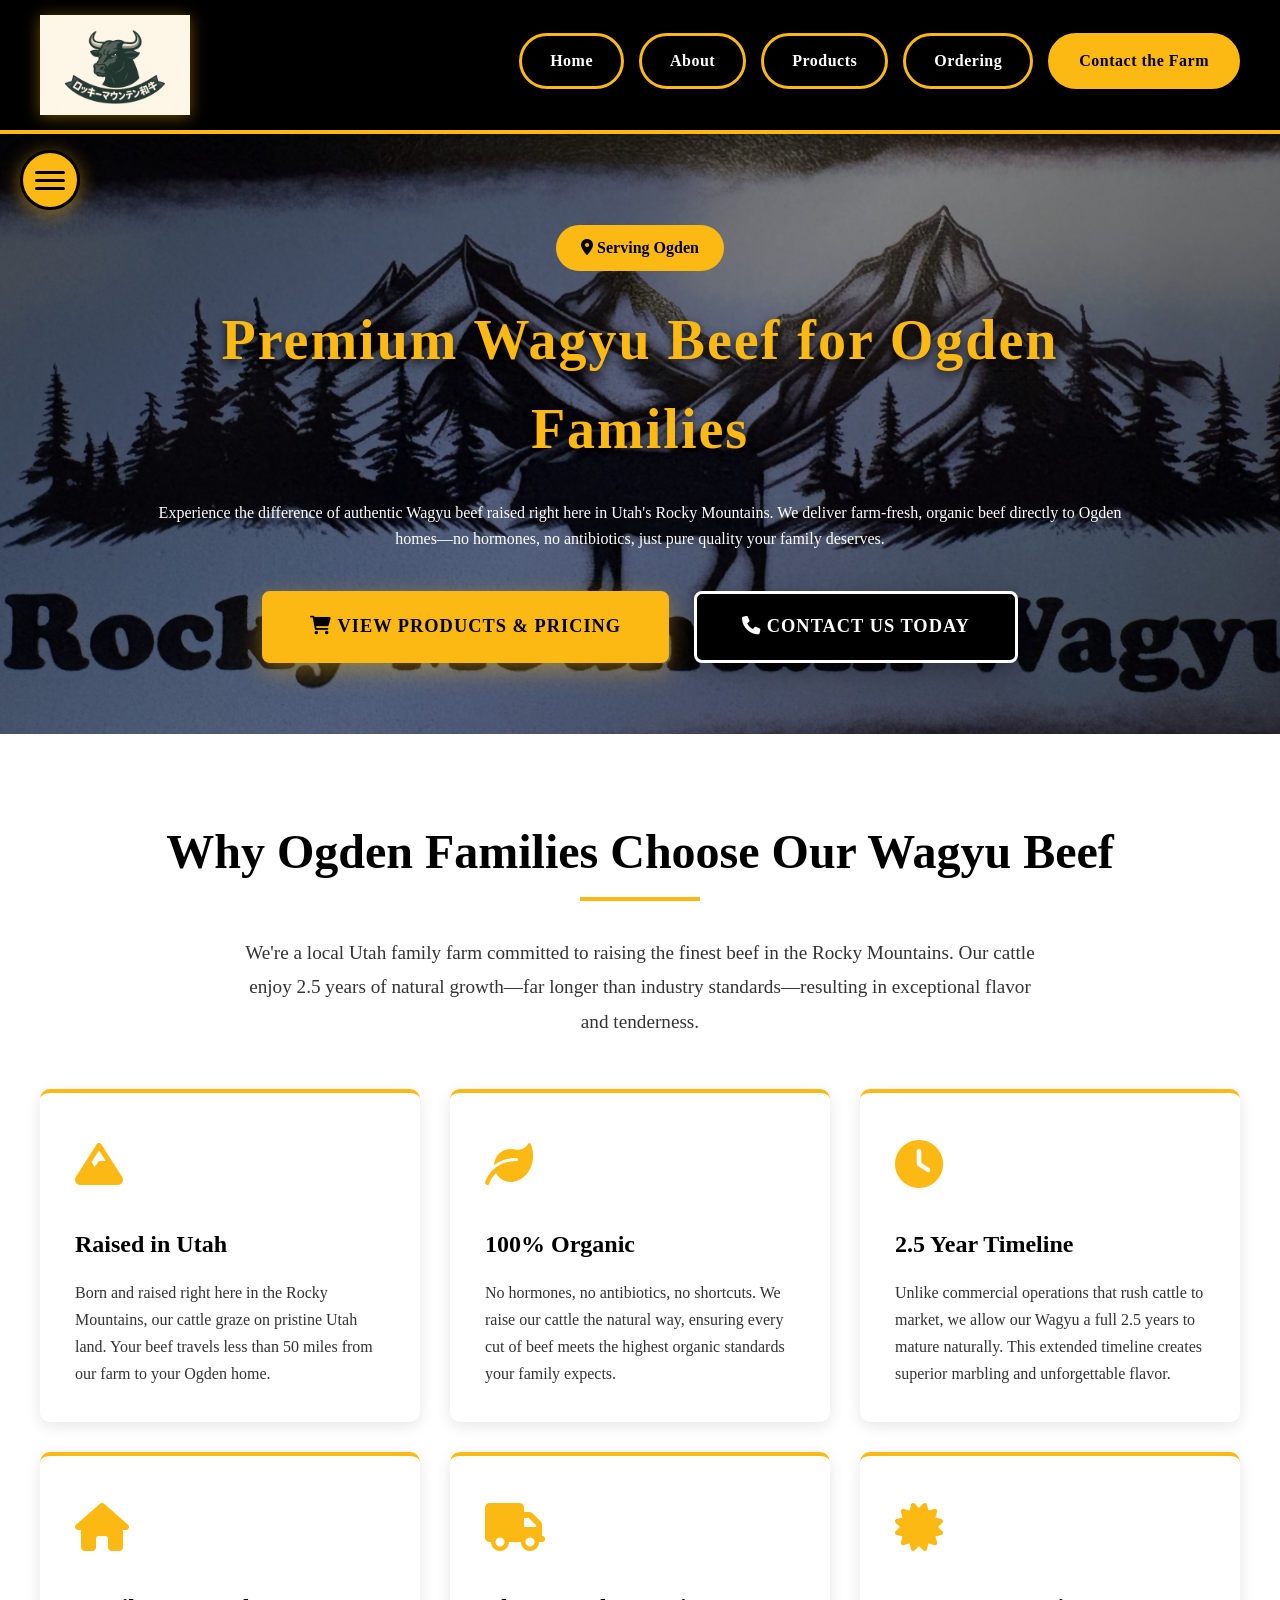
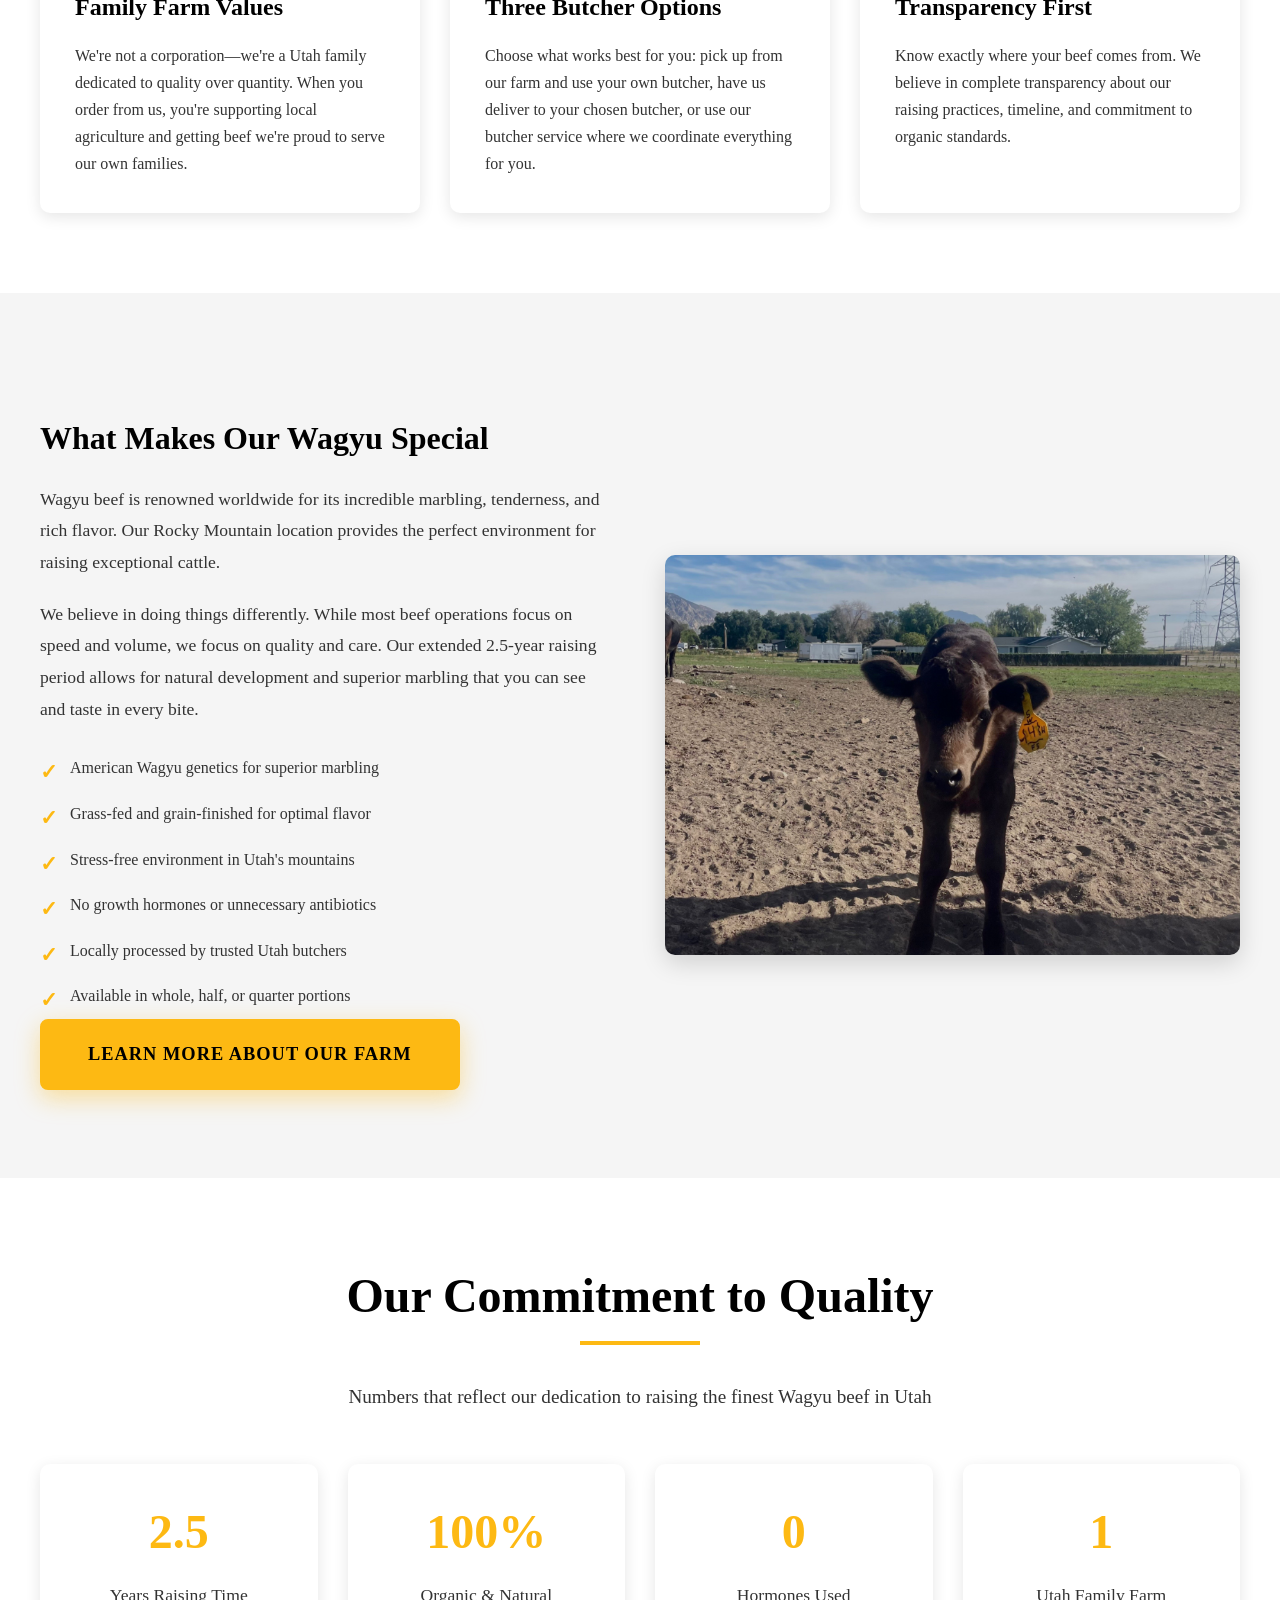
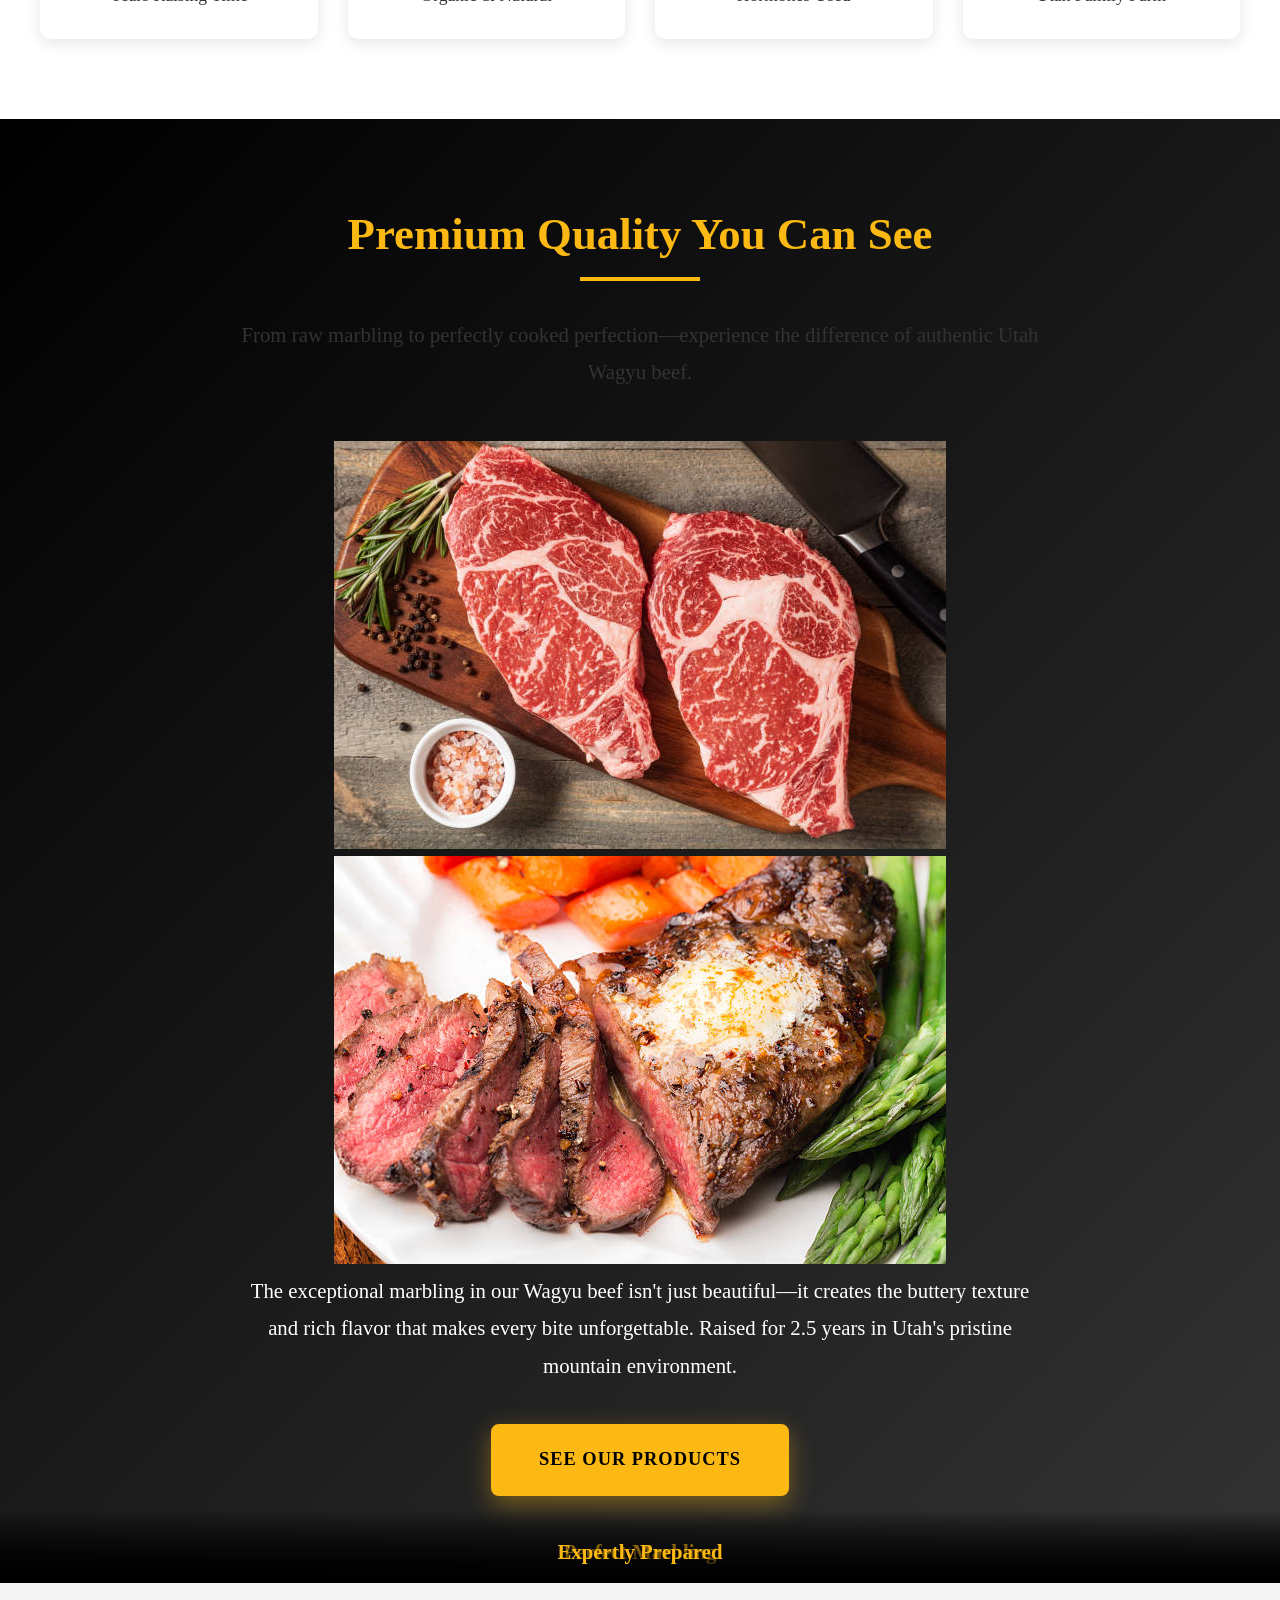
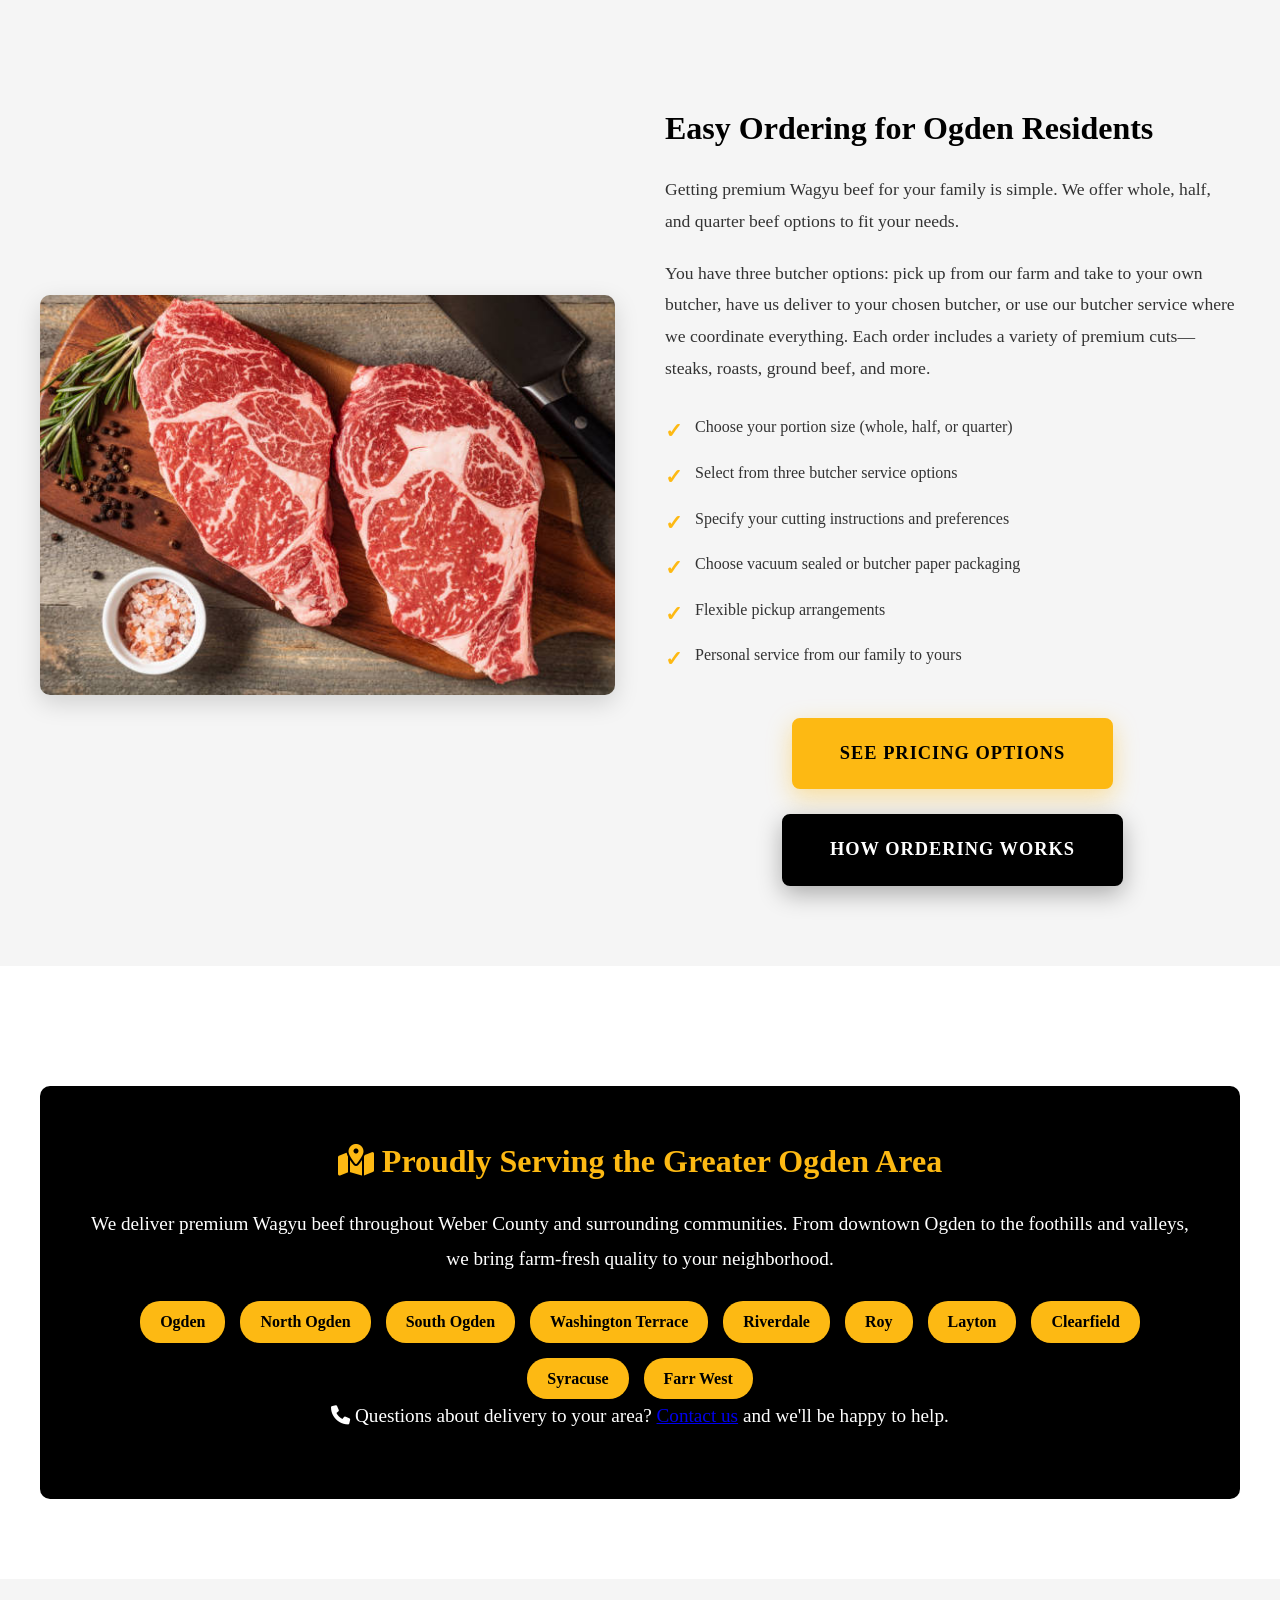
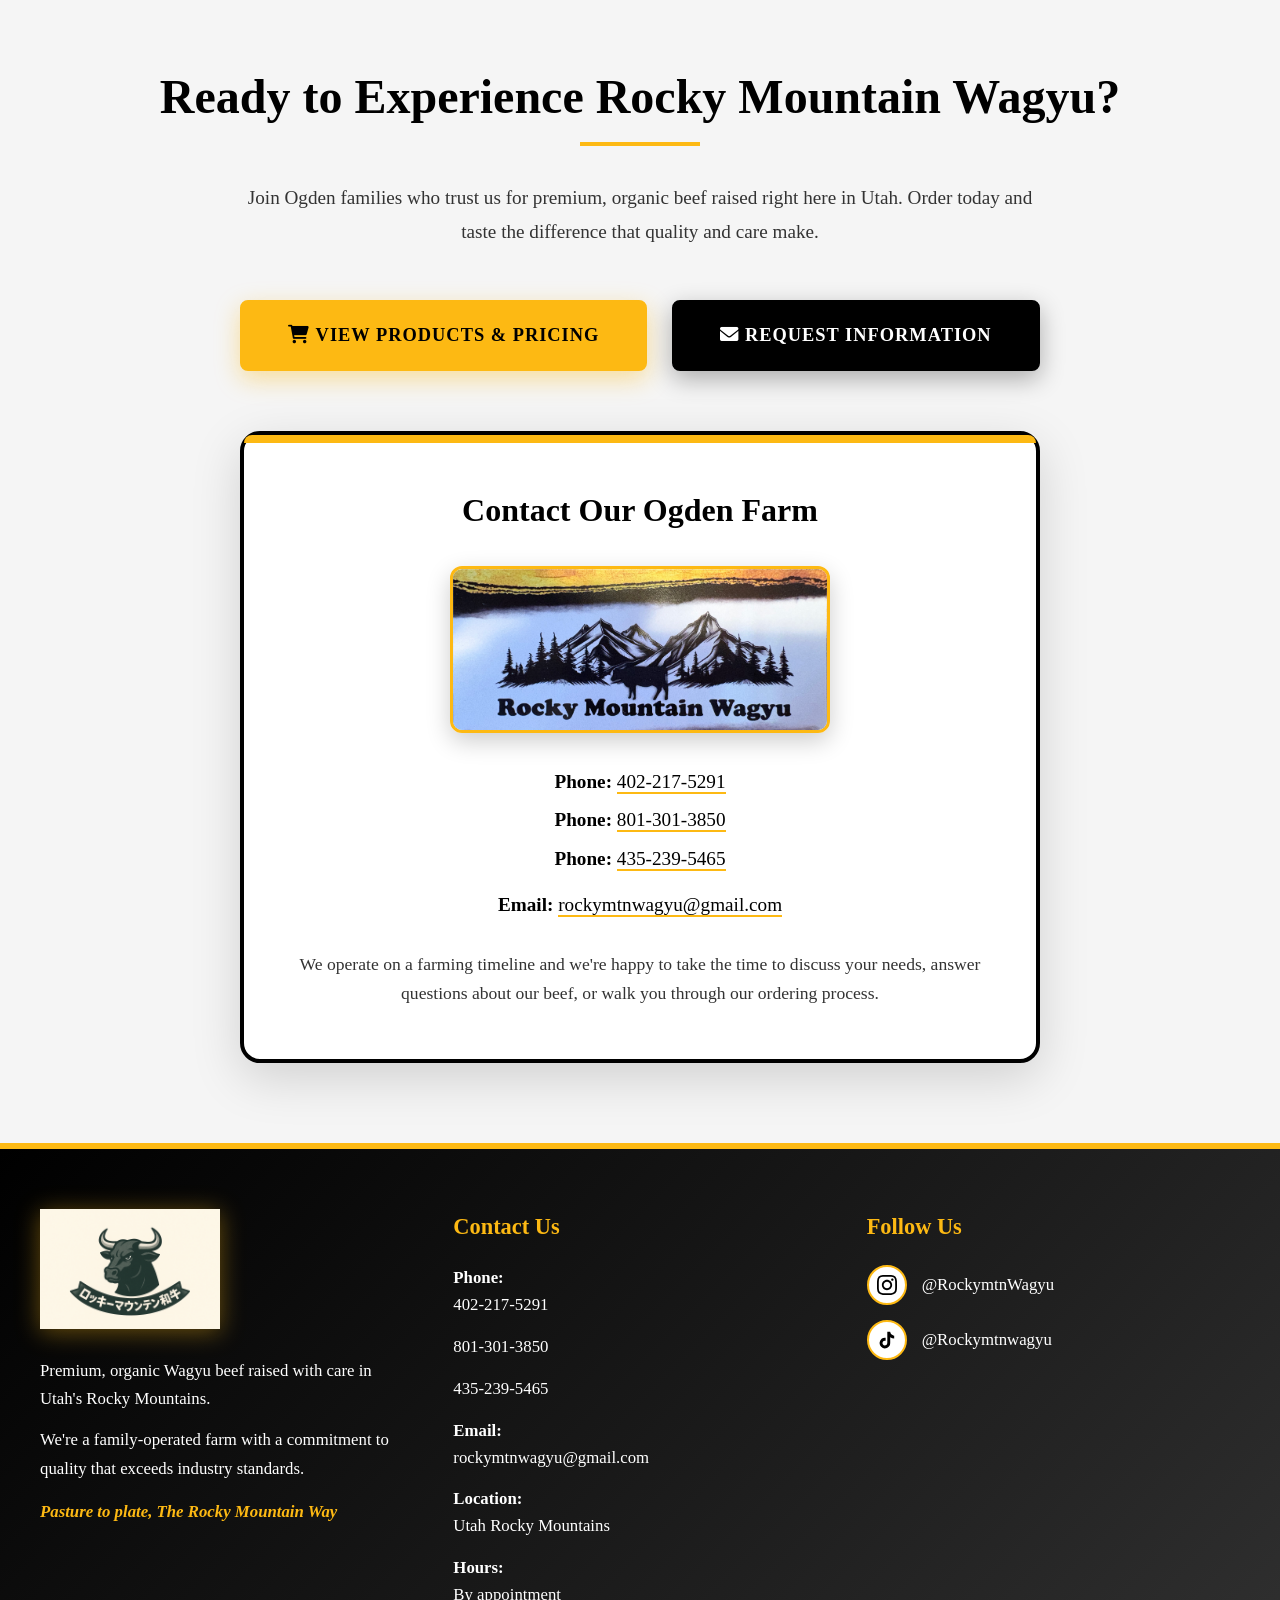
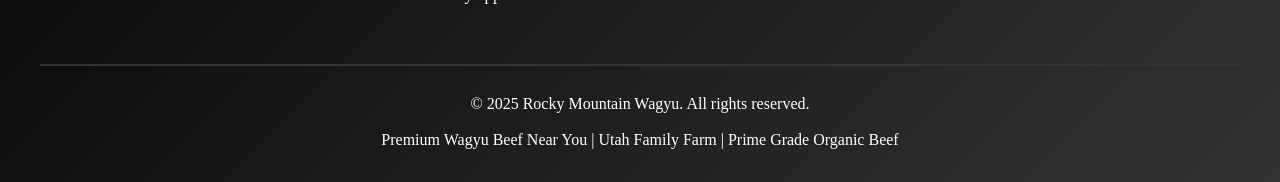
<file: ogden-wagyu-beef.html>
<!DOCTYPE html>
<html lang="en">
<head>
    <meta charset="UTF-8">
    <meta name="viewport" content="width=device-width, initial-scale=1.0">

    <!-- SEO OPTIMIZED TITLE: Under 60 characters -->
    <title>Wagyu Beef Ogden | Rocky Mountain Wagyu</title>

    <!-- NATURAL META DESCRIPTION: 150-160 characters -->
    <meta name="description" content="Premium Wagyu beef delivered to Ogden families. Organic, hormone-free beef raised for 2.5 years in Utah's Rocky Mountains. Order whole, half, or quarter beef.">

    <!-- KEYWORDS: Natural, not stuffed -->
    <meta name="keywords" content="wagyu beef Ogden, Utah wagyu, organic beef delivery, premium beef Ogden, Rocky Mountain beef">

    <!-- CANONICAL URL -->
    <link rel="canonical" href="https://rockymountainwagyufarm.com/ogden-wagyu-beef.html">

    <!-- LOCATION TARGETING -->
    <meta name="geo.region" content="US-UT">
    <meta name="geo.placename" content="Ogden, Utah">
    <meta name="geo.position" content="41.2230;-111.9738">
    <meta name="ICBM" content="41.2230, -111.9738">

    <!-- OPEN GRAPH / SOCIAL SHARING -->
    <meta property="og:title" content="Premium Wagyu Beef for Ogden | Rocky Mountain Wagyu">
    <meta property="og:description" content="Family farm delivering premium organic Wagyu beef to Ogden. Raised naturally for 2.5 years in Utah's mountains.">
    <meta property="og:url" content="https://rockymountainwagyufarm.com/ogden-wagyu-beef.html">
    <meta property="og:type" content="website">
    <meta property="og:locale" content="en_US">

    <!-- GOOGLE ANALYTICS -->
    <script async src="https://www.googletagmanager.com/gtag/js?id=G-LTRHVGFDEY"></script>
    <script>
        window.dataLayer = window.dataLayer || [];
        function gtag(){dataLayer.push(arguments);}
        gtag('js', new Date());
        gtag('config', 'G-LTRHVGFDEY');
        gtag('event', 'page_view', {
            page_title: 'Ogden Wagyu Beef',
            page_path: '/ogden-wagyu-beef.html'
        });
    </script>

    <!-- FONT AWESOME -->
    <link rel="stylesheet" href="https://cdnjs.cloudflare.com/ajax/libs/font-awesome/6.0.0/css/all.min.css">

    <!-- MAIN STYLESHEET -->
    <link rel="stylesheet" href="assets/css/main.css">
</head>
<body>

    <!-- Header with Logo and Navigation -->
    <header>
        <div class="header-container">
            <div class="header-logo">
                <img src="documents/Rocky Mountain Wagyu Logo.png" alt="Rocky Mountain Wagyu - Premium Wagyu beef farm in Utah">
            </div>
            <button class="mobile-menu-toggle" onclick="toggleMenu()" aria-label="Toggle menu">&#9776;</button>
            <nav>
                <ul id="navMenu">
                    <li><a href="index.html">Home</a></li>
                    <li><a href="About_us.html">About</a></li>
                    <li><a href="Products-Pricing.html">Products</a></li>
                    <li><a href="Ordering_Process.html">Ordering</a></li>
                    <li class="nav-contact-item"><a href="Contact.html">Contact the Farm</a></li>
                </ul>
            </nav>
        </div>
    </header>

    <!-- Table of Contents Hamburger Button -->
    <button class="toc-hamburger" onclick="toggleTOC()" aria-label="Toggle quick guide">
        <span></span>
        <span></span>
        <span></span>
    </button>

    <!-- Table of Contents Sidebar -->
    <aside class="toc-sidebar" id="tocSidebar">
        <div class="toc-title">Quick Guide</div>
        <ul class="toc-links">
            <li><a href="#why" class="toc-link">Why Choose Us</a></li>
            <li><a href="#special" class="toc-link">What's Special</a></li>
            <li><a href="#quality" class="toc-link">Our Quality</a></li>
            <li><a href="#ordering" class="toc-link">How to Order</a></li>
            <li><a href="#service-area" class="toc-link">Service Area</a></li>
            <li><a href="#contact" class="toc-link">Get Started</a></li>
        </ul>
    </aside>

    <main>

        <!-- HERO SECTION -->
        <section class="hero">
            <div class="hero-container">
                <div class="location-badge">
                    <i class="fas fa-map-marker-alt"></i> Serving Ogden
                </div>

                <h1>Premium <span class="highlight">Wagyu Beef</span> for Ogden Families</h1>

                <p>Experience the difference of authentic Wagyu beef raised right here in Utah's Rocky Mountains. We deliver farm-fresh, organic beef directly to Ogden homes—no hormones, no antibiotics, just pure quality your family deserves.</p>

                <div class="cta-buttons">
                    <a href="Products-Pricing.html" class="btn btn-primary">
                        <i class="fas fa-shopping-cart"></i> View Products &amp; Pricing
                    </a>
                    <a href="Contact.html" class="btn btn-secondary" style="background: var(--black); color: var(--white); border-color: var(--white);">
                        <i class="fas fa-phone"></i> Contact Us Today
                    </a>
                </div>
            </div>
        </section>

        <!-- WHY CHOOSE US SECTION -->
        <section class="section section-light" id="why">
            <div class="container">
                <div class="section-header">
                    <h2>Why Ogden Families Choose Our Wagyu Beef</h2>
                    <p>We're a local Utah family farm committed to raising the finest beef in the Rocky Mountains. Our cattle enjoy 2.5 years of natural growth—far longer than industry standards—resulting in exceptional flavor and tenderness.</p>
                </div>

                <div class="benefits-grid">
                    <div class="benefit-card">
                        <div class="benefit-icon">
                            <i class="fas fa-mountain"></i>
                        </div>
                        <h3>Raised in Utah</h3>
                        <p>Born and raised right here in the Rocky Mountains, our cattle graze on pristine Utah land. Your beef travels less than 50 miles from our farm to your Ogden home.</p>
                    </div>

                    <div class="benefit-card">
                        <div class="benefit-icon">
                            <i class="fas fa-leaf"></i>
                        </div>
                        <h3>100% Organic</h3>
                        <p>No hormones, no antibiotics, no shortcuts. We raise our cattle the natural way, ensuring every cut of beef meets the highest organic standards your family expects.</p>
                    </div>

                    <div class="benefit-card">
                        <div class="benefit-icon">
                            <i class="fas fa-clock"></i>
                        </div>
                        <h3>2.5 Year Timeline</h3>
                        <p>Unlike commercial operations that rush cattle to market, we allow our Wagyu a full 2.5 years to mature naturally. This extended timeline creates superior marbling and unforgettable flavor.</p>
                    </div>

                    <div class="benefit-card">
                        <div class="benefit-icon">
                            <i class="fas fa-home"></i>
                        </div>
                        <h3>Family Farm Values</h3>
                        <p>We're not a corporation—we're a Utah family dedicated to quality over quantity. When you order from us, you're supporting local agriculture and getting beef we're proud to serve our own families.</p>
                    </div>

                    <div class="benefit-card">
                        <div class="benefit-icon">
                            <i class="fas fa-truck"></i>
                        </div>
                        <h3>Three Butcher Options</h3>
                        <p>Choose what works best for you: pick up from our farm and use your own butcher, have us deliver to your chosen butcher, or use our butcher service where we coordinate everything for you.</p>
                    </div>

                    <div class="benefit-card">
                        <div class="benefit-icon">
                            <i class="fas fa-certificate"></i>
                        </div>
                        <h3>Transparency First</h3>
                        <p>Know exactly where your beef comes from. We believe in complete transparency about our raising practices, timeline, and commitment to organic standards.</p>
                    </div>
                </div>
            </div>
        </section>

        <!-- ABOUT OUR BEEF SECTION -->
        <section class="section section-gray" id="special">
            <div class="container">
                <div class="two-column">
                    <div class="column-content">
                        <h3>What Makes Our Wagyu Special</h3>
                        <p>Wagyu beef is renowned worldwide for its incredible marbling, tenderness, and rich flavor. Our Rocky Mountain location provides the perfect environment for raising exceptional cattle.</p>

                        <p>We believe in doing things differently. While most beef operations focus on speed and volume, we focus on quality and care. Our extended 2.5-year raising period allows for natural development and superior marbling that you can see and taste in every bite.</p>

                        <ul>
                            <li>American Wagyu genetics for superior marbling</li>
                            <li>Grass-fed and grain-finished for optimal flavor</li>
                            <li>Stress-free environment in Utah's mountains</li>
                            <li>No growth hormones or unnecessary antibiotics</li>
                            <li>Locally processed by trusted Utah butchers</li>
                            <li>Available in whole, half, or quarter portions</li>
                        </ul>

                        <div class="column-cta">
                            <a href="About_us.html" class="btn btn-primary">
                                Learn More About Our Farm
                            </a>
                        </div>
                    </div>

                    <div class="column-image">
                        <img src="documents/the_farm/baby_cow 1.PNG" alt="Wagyu calf raised on our Utah farm in the Rocky Mountains">
                    </div>
                </div>
            </div>
        </section>

        <!-- STATS SECTION -->
        <section class="section section-light" id="quality">
            <div class="container">
                <div class="section-header">
                    <h2>Our Commitment to Quality</h2>
                    <p>Numbers that reflect our dedication to raising the finest Wagyu beef in Utah</p>
                </div>

                <div class="stats-grid">
                    <div class="stat-card">
                        <span class="stat-number">2.5</span>
                        <span class="stat-label">Years Raising Time</span>
                    </div>

                    <div class="stat-card">
                        <span class="stat-number">100%</span>
                        <span class="stat-label">Organic &amp; Natural</span>
                    </div>

                    <div class="stat-card">
                        <span class="stat-number">0</span>
                        <span class="stat-label">Hormones Used</span>
                    </div>

                    <div class="stat-card">
                        <span class="stat-number">1</span>
                        <span class="stat-label">Utah Family Farm</span>
                    </div>
                </div>
            </div>
        </section>

        <!-- VISUAL QUALITY SHOWCASE -->
        <section class="section cta-section" id="showcase">
            <div class="container">
                <div class="section-header">
                    <h2>Premium Quality You Can See</h2>
                    <p>From raw marbling to perfectly cooked perfection—experience the difference of authentic Utah Wagyu beef.</p>
                </div>

                <div class="showcase-grid">
                    <div class="showcase-card">
                        <img src="documents/wagyu_steaks.jpg" alt="Raw Wagyu beef steaks showing exceptional marbling">
                        <div class="showcase-label">Perfect Marbling</div>
                    </div>

                    <div class="showcase-card">
                        <img src="documents/cooked wagyu.jpg" alt="Beautifully cooked Wagyu steak from our Utah farm">
                        <div class="showcase-label">Expertly Prepared</div>
                    </div>
                </div>

                <div class="showcase-caption">
                    <p>The exceptional marbling in our Wagyu beef isn't just beautiful—it creates the buttery texture and rich flavor that makes every bite unforgettable. Raised for 2.5 years in Utah's pristine mountain environment.</p>
                    <a href="Products-Pricing.html" class="btn btn-primary">
                        See Our Products
                    </a>
                </div>
            </div>
        </section>

        <!-- ORDERING SECTION -->
        <section class="section section-gray" id="ordering">
            <div class="container">
                <div class="two-column two-column--reverse">
                    <div class="column-image">
                        <img src="documents/wagyu_steaks.jpg" alt="Fresh premium Wagyu beef steaks with beautiful marbling">
                    </div>

                    <div class="column-content">
                        <h3>Easy Ordering for Ogden Residents</h3>
                        <p>Getting premium Wagyu beef for your family is simple. We offer whole, half, and quarter beef options to fit your needs.</p>

                        <p>You have three butcher options: pick up from our farm and take to your own butcher, have us deliver to your chosen butcher, or use our butcher service where we coordinate everything. Each order includes a variety of premium cuts—steaks, roasts, ground beef, and more.</p>

                        <ul>
                            <li>Choose your portion size (whole, half, or quarter)</li>
                            <li>Select from three butcher service options</li>
                            <li>Specify your cutting instructions and preferences</li>
                            <li>Choose vacuum sealed or butcher paper packaging</li>
                            <li>Flexible pickup arrangements</li>
                            <li>Personal service from our family to yours</li>
                        </ul>

                        <div class="cta-buttons cta-buttons--left">
                            <a href="Products-Pricing.html" class="btn btn-primary">
                                See Pricing Options
                            </a>
                            <a href="Ordering_Process.html" class="btn btn-secondary" style="background: var(--black); color: var(--white); border-color: var(--black);">
                                How Ordering Works
                            </a>
                        </div>
                    </div>
                </div>
            </div>
        </section>

        <!-- SERVICE AREA -->
        <section class="section section-light" id="service-area">
            <div class="container">
                <div class="service-area">
                    <h3><i class="fas fa-map-marked-alt"></i> Proudly Serving the Greater Ogden Area</h3>
                    <p>We deliver premium Wagyu beef throughout Weber County and surrounding communities. From downtown Ogden to the foothills and valleys, we bring farm-fresh quality to your neighborhood.</p>

                    <div class="areas-list">
                        <span class="area-tag">Ogden</span>
                        <span class="area-tag">North Ogden</span>
                        <span class="area-tag">South Ogden</span>
                        <span class="area-tag">Washington Terrace</span>
                        <span class="area-tag">Riverdale</span>
                        <span class="area-tag">Roy</span>
                        <span class="area-tag">Layton</span>
                        <span class="area-tag">Clearfield</span>
                        <span class="area-tag">Syracuse</span>
                        <span class="area-tag">Farr West</span>
                    </div>

                    <p class="service-area-note">
                        <i class="fas fa-phone"></i> Questions about delivery to your area?
                        <a href="Contact.html">Contact us</a>
                        and we'll be happy to help.
                    </p>
                </div>
            </div>
        </section>

        <!-- FINAL CTA SECTION -->
        <section class="section section-gray" id="contact">
            <div class="container">
                <div class="section-header">
                    <h2>Ready to Experience Rocky Mountain Wagyu?</h2>
                    <p>Join Ogden families who trust us for premium, organic beef raised right here in Utah. Order today and taste the difference that quality and care make.</p>
                </div>

                <div class="cta-buttons">
                    <a href="Products-Pricing.html" class="btn btn-primary">
                        <i class="fas fa-shopping-cart"></i> View Products &amp; Pricing
                    </a>
                    <a href="Contact.html" class="btn btn-secondary" style="background: var(--black); color: var(--white); border-color: var(--black);">
                        <i class="fas fa-envelope"></i> Request Information
                    </a>
                </div>

                <!-- Contact Business Card -->
                <div style="max-width: 800px; margin: 60px auto 0; background: var(--white); padding: 50px 40px; border-radius: 20px; box-shadow: 0 15px 50px rgba(0,0,0,0.15); border: 4px solid var(--black); position: relative; text-align: center;">
                    <div style="position: absolute; top: 0; left: 0; right: 0; height: 8px; background: var(--yellow); border-radius: 16px 16px 0 0;"></div>

                    <h3 style="font-size: 2rem; color: var(--black); margin-bottom: 30px;">Contact Our Ogden Farm</h3>

                    <img src="documents/rocky mountiany wagyu business card.jpeg" alt="Rocky Mountain Wagyu contact information" style="max-width: 380px; width: 100%; height: auto; display: block; margin: 0 auto 30px; border-radius: 12px; box-shadow: 0 8px 25px rgba(0,0,0,0.2); border: 3px solid var(--yellow);">

                    <div style="font-size: 1.2rem; color: var(--dark-gray); line-height: 2; text-align: center;">
                        <p><strong style="color: var(--black);">Phone:</strong> <a href="tel:4022175291" style="color: var(--black); text-decoration: none; border-bottom: 2px solid var(--yellow);">402-217-5291</a></p>
                        <p><strong style="color: var(--black);">Phone:</strong> <a href="tel:8013013850" style="color: var(--black); text-decoration: none; border-bottom: 2px solid var(--yellow);">801-301-3850</a></p>
                        <p><strong style="color: var(--black);">Phone:</strong> <a href="tel:4352395465" style="color: var(--black); text-decoration: none; border-bottom: 2px solid var(--yellow);">435-239-5465</a></p>
                        <p style="margin-top: 8px;"><strong style="color: var(--black);">Email:</strong> <a href="mailto:rockymtnwagyu&#64;gmail.com" style="color: var(--black); text-decoration: none; border-bottom: 2px solid var(--yellow);">rockymtnwagyu&#64;gmail.com</a></p>
                        <p style="margin-top: 25px; font-size: 1.1rem; line-height: 1.7;">We operate on a farming timeline and we're happy to take the time to discuss your needs, answer questions about our beef, or walk you through our ordering process.</p>
                    </div>
                </div>
            </div>
        </section>

    </main>

    <!-- Standard Footer — injected by main.js -->
    <div id="site-footer"></div>

    <!-- LOCALBUSINESS SCHEMA FOR OGDEN -->
    <script type="application/ld+json">
    {
        "@context": "https://schema.org",
        "@type": "LocalBusiness",
        "name": "Rocky Mountain Wagyu - Ogden",
        "image": "https://rockymountainwagyufarm.com/documents/Rocky%20Mountain%20Wagyu%20Logo.png",
        "description": "Premium organic Wagyu beef delivered to Ogden families. Raised naturally for 2.5 years in Utah's Rocky Mountains without hormones or antibiotics. Family farm offering whole, half, and quarter beef with three butcher service options.",
        "address": {
            "@type": "PostalAddress",
            "addressLocality": "Ogden",
            "addressRegion": "UT",
            "addressCountry": "US"
        },
        "geo": {
            "@type": "GeoCoordinates",
            "latitude": 41.2230,
            "longitude": -111.9738
        },
        "url": "https://rockymountainwagyufarm.com/ogden-wagyu-beef.html",
        "telephone": "+1-402-217-5291",
        "email": "rockymtnwagyu@gmail.com",
        "contactPoint": [
            {
                "@type": "ContactPoint",
                "telephone": "+1-402-217-5291",
                "contactType": "sales",
                "areaServed": "UT",
                "availableLanguage": "English"
            },
            {
                "@type": "ContactPoint",
                "telephone": "+1-801-301-3850",
                "contactType": "customer service",
                "areaServed": "UT",
                "availableLanguage": "English"
            },
            {
                "@type": "ContactPoint",
                "telephone": "+1-435-239-5465",
                "contactType": "customer service",
                "areaServed": "UT",
                "availableLanguage": "English"
            }
        ],
        "areaServed": {
            "@type": "City",
            "name": "Ogden"
        },
        "priceRange": "$$$$",
        "servesCuisine": "American",
        "hasOfferCatalog": {
            "@type": "OfferCatalog",
            "name": "Wagyu Beef Products",
            "itemListElement": [
                {
                    "@type": "Offer",
                    "itemOffered": {
                        "@type": "Product",
                        "name": "Whole Wagyu Beef",
                        "description": "Complete Wagyu animal raised for 2.5 years, with three butcher service options",
                        "offers": {
                            "@type": "Offer",
                            "url": "https://rockymountainwagyufarm.com/Products-Pricing.html",
                            "priceCurrency": "USD",
                            "priceValidUntil": "2026-12-31",
                            "availability": "https://schema.org/InStock"
                        }
                    }
                },
                {
                    "@type": "Offer",
                    "itemOffered": {
                        "@type": "Product",
                        "name": "Half Wagyu Beef",
                        "description": "Half portion of premium Wagyu beef with flexible butcher options",
                        "offers": {
                            "@type": "Offer",
                            "url": "https://rockymountainwagyufarm.com/Products-Pricing.html",
                            "priceCurrency": "USD",
                            "priceValidUntil": "2026-12-31",
                            "availability": "https://schema.org/InStock"
                        }
                    }
                },
                {
                    "@type": "Offer",
                    "itemOffered": {
                        "@type": "Product",
                        "name": "Quarter Wagyu Beef",
                        "description": "Quarter portion perfect for smaller families",
                        "offers": {
                            "@type": "Offer",
                            "url": "https://rockymountainwagyufarm.com/Products-Pricing.html",
                            "priceCurrency": "USD",
                            "priceValidUntil": "2026-12-31",
                            "availability": "https://schema.org/InStock"
                        }
                    }
                }
            ]
        }
    }
    </script>

    <script src="assets/js/main.js" defer></script>
</body>
</html>
</file>
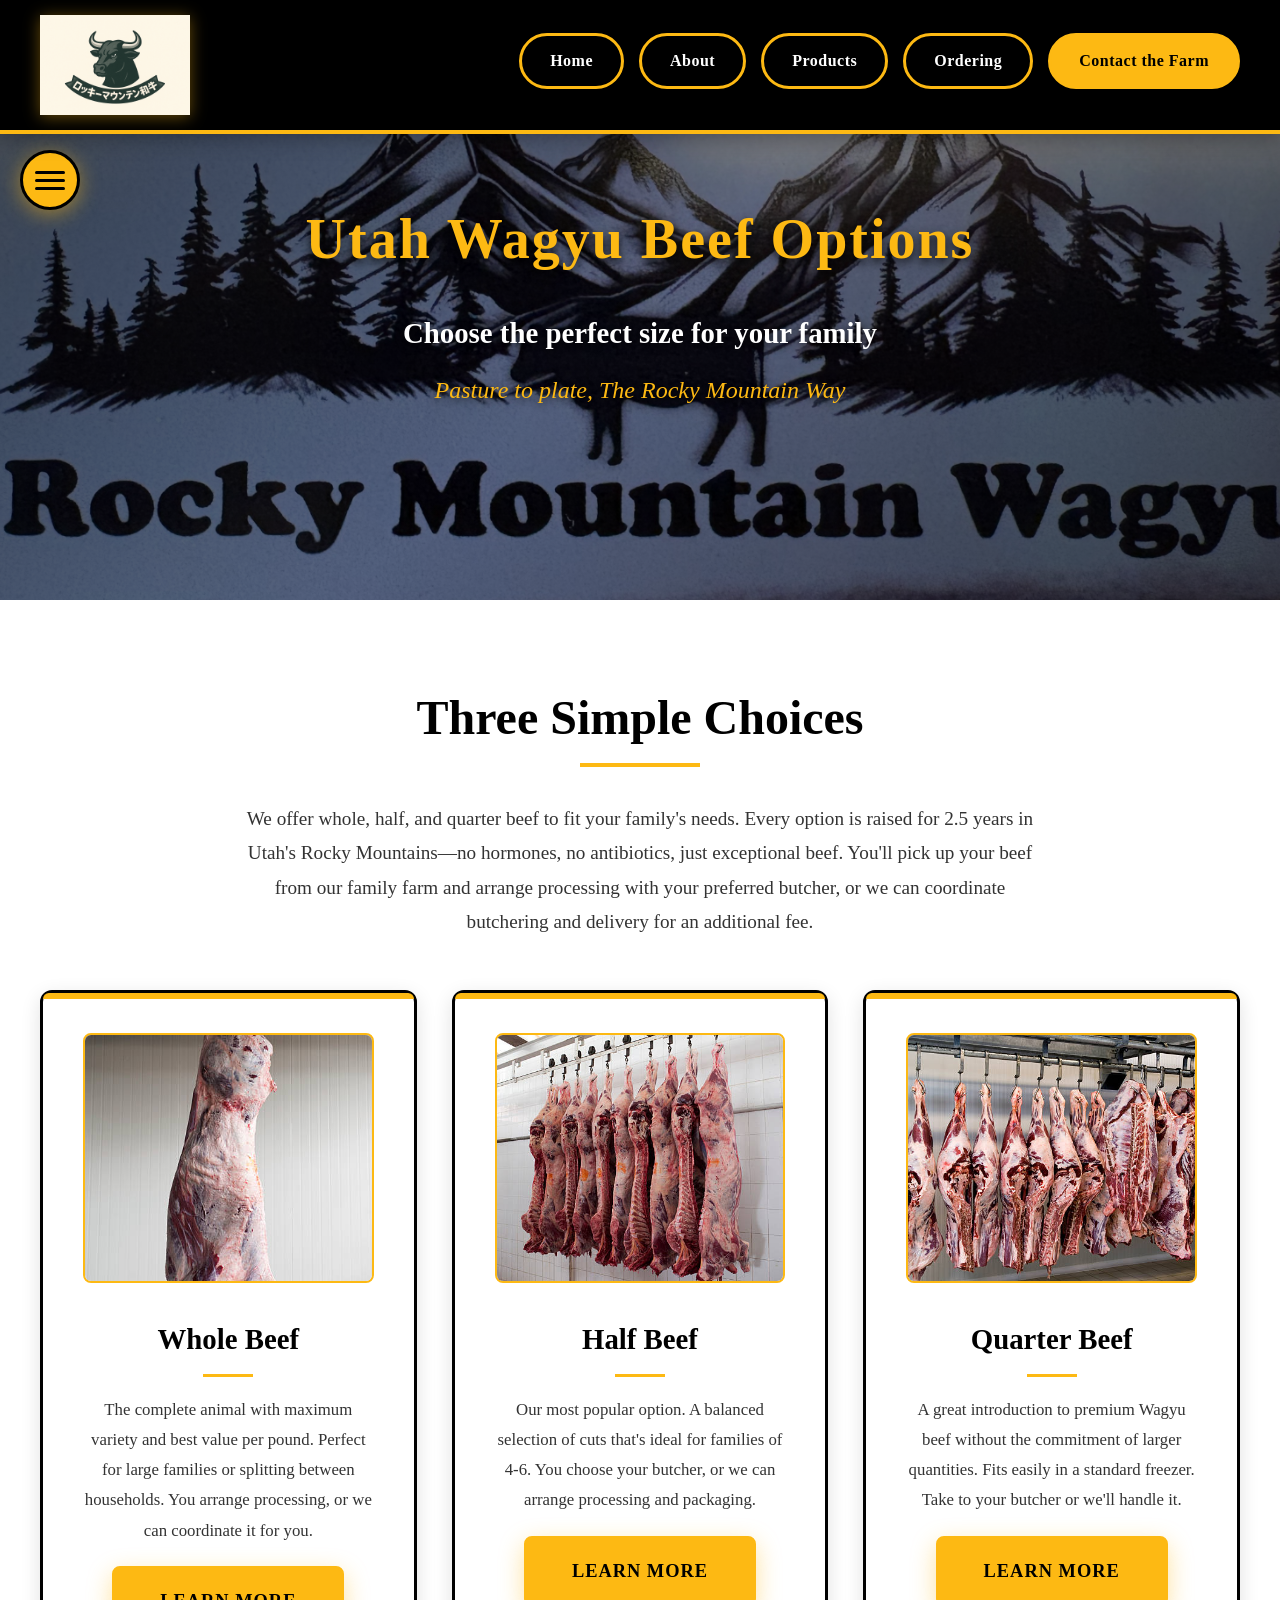
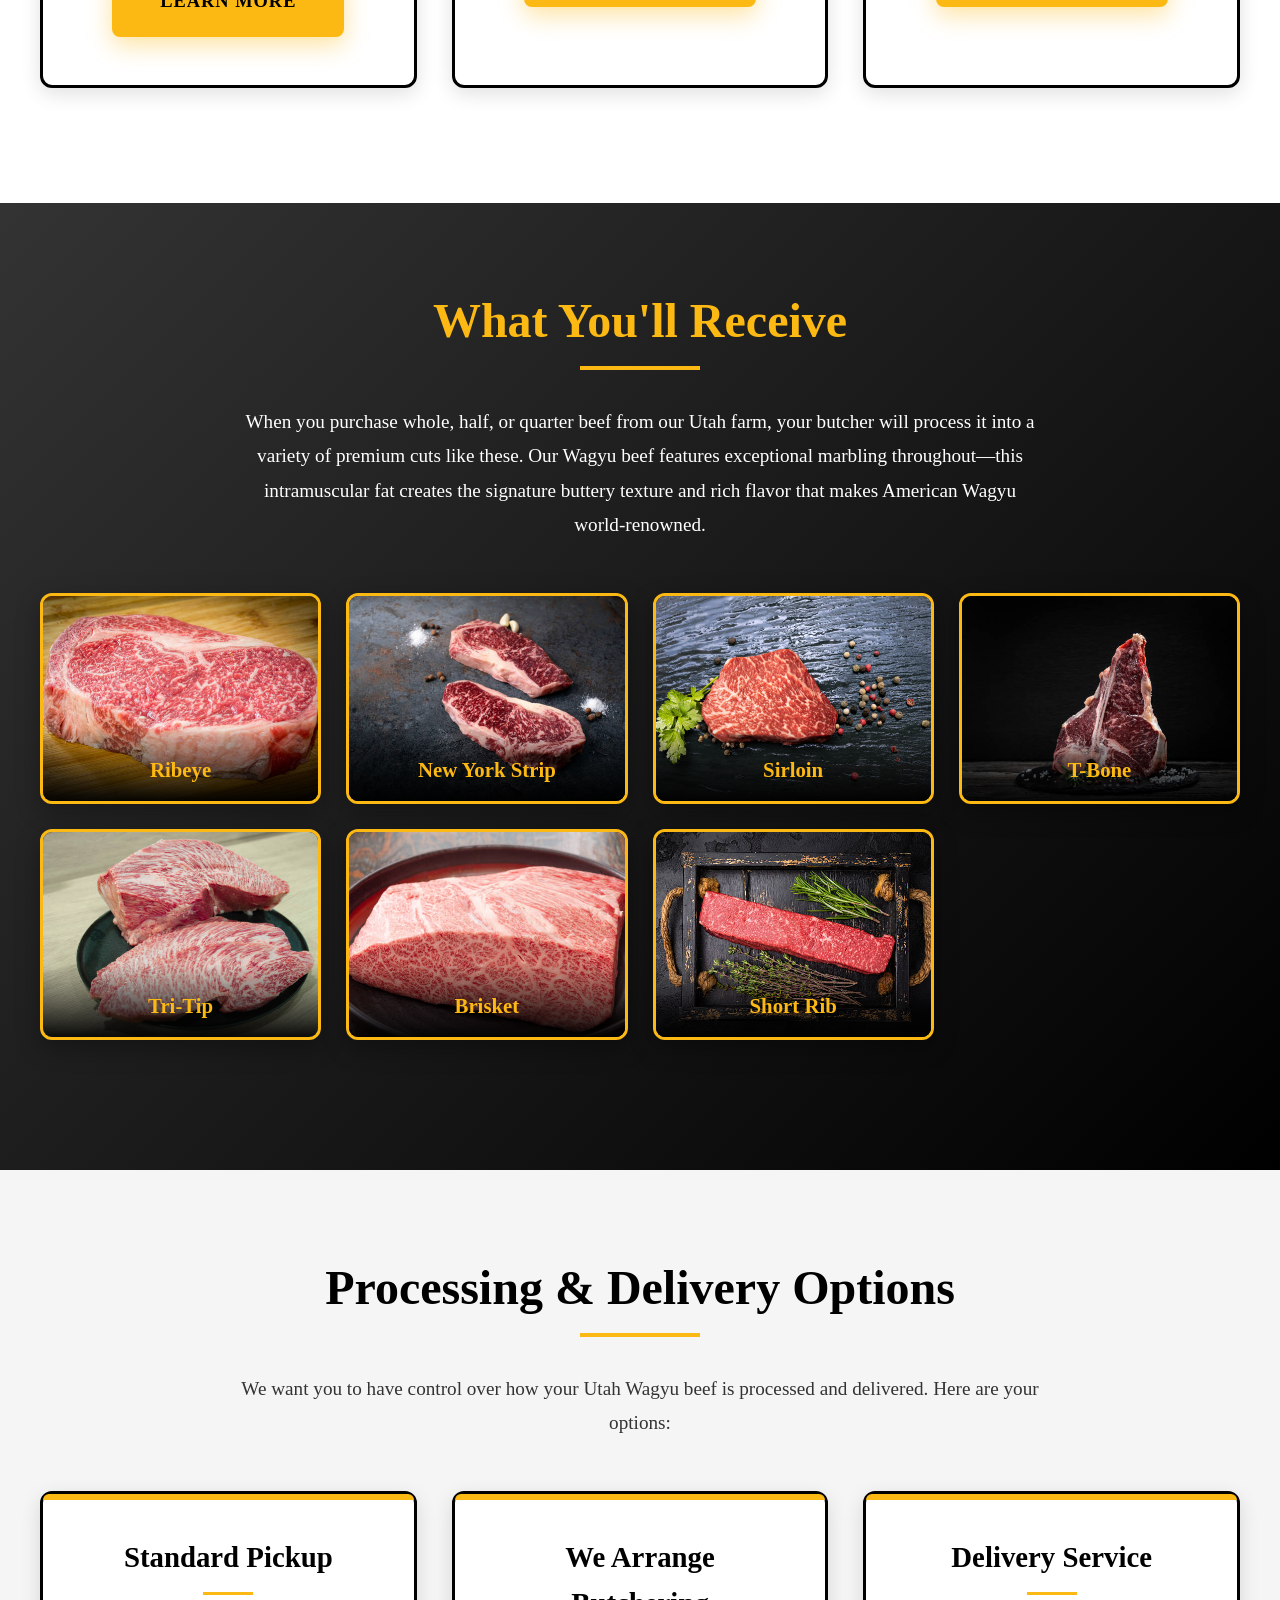
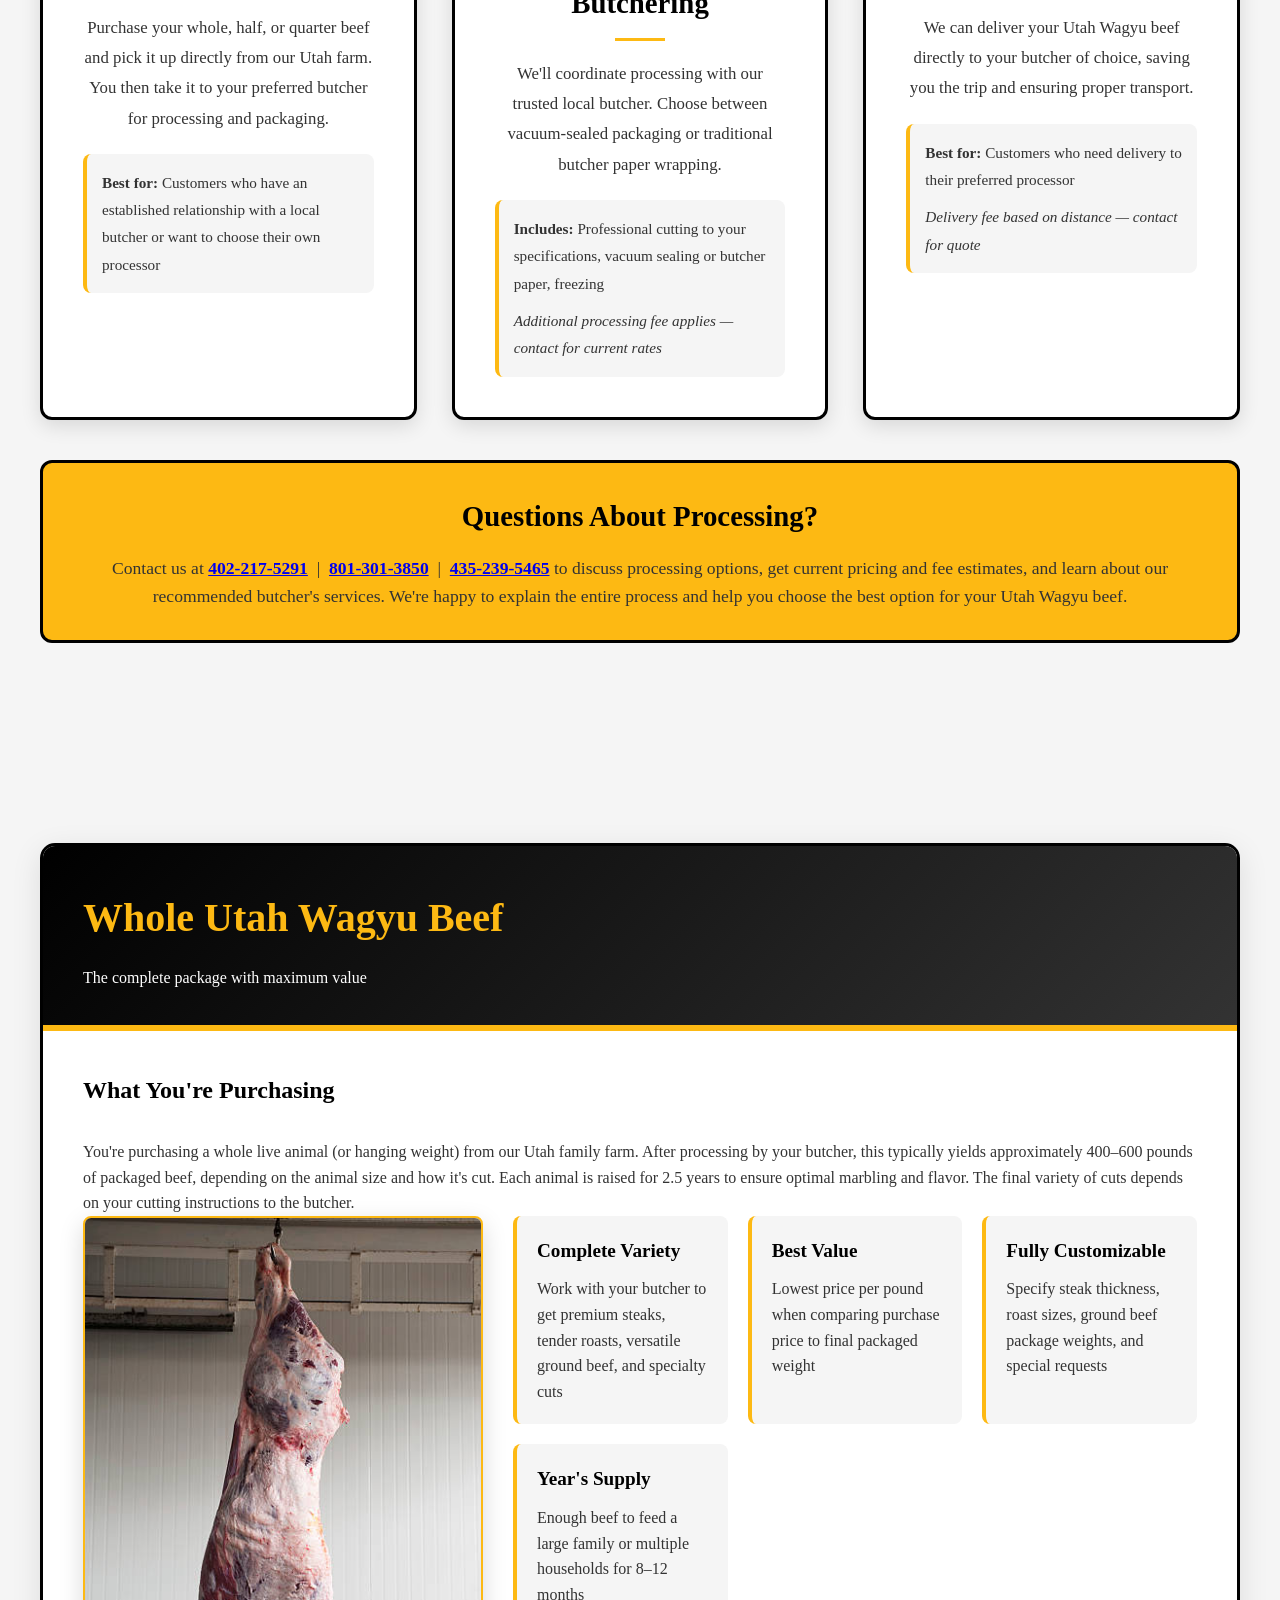
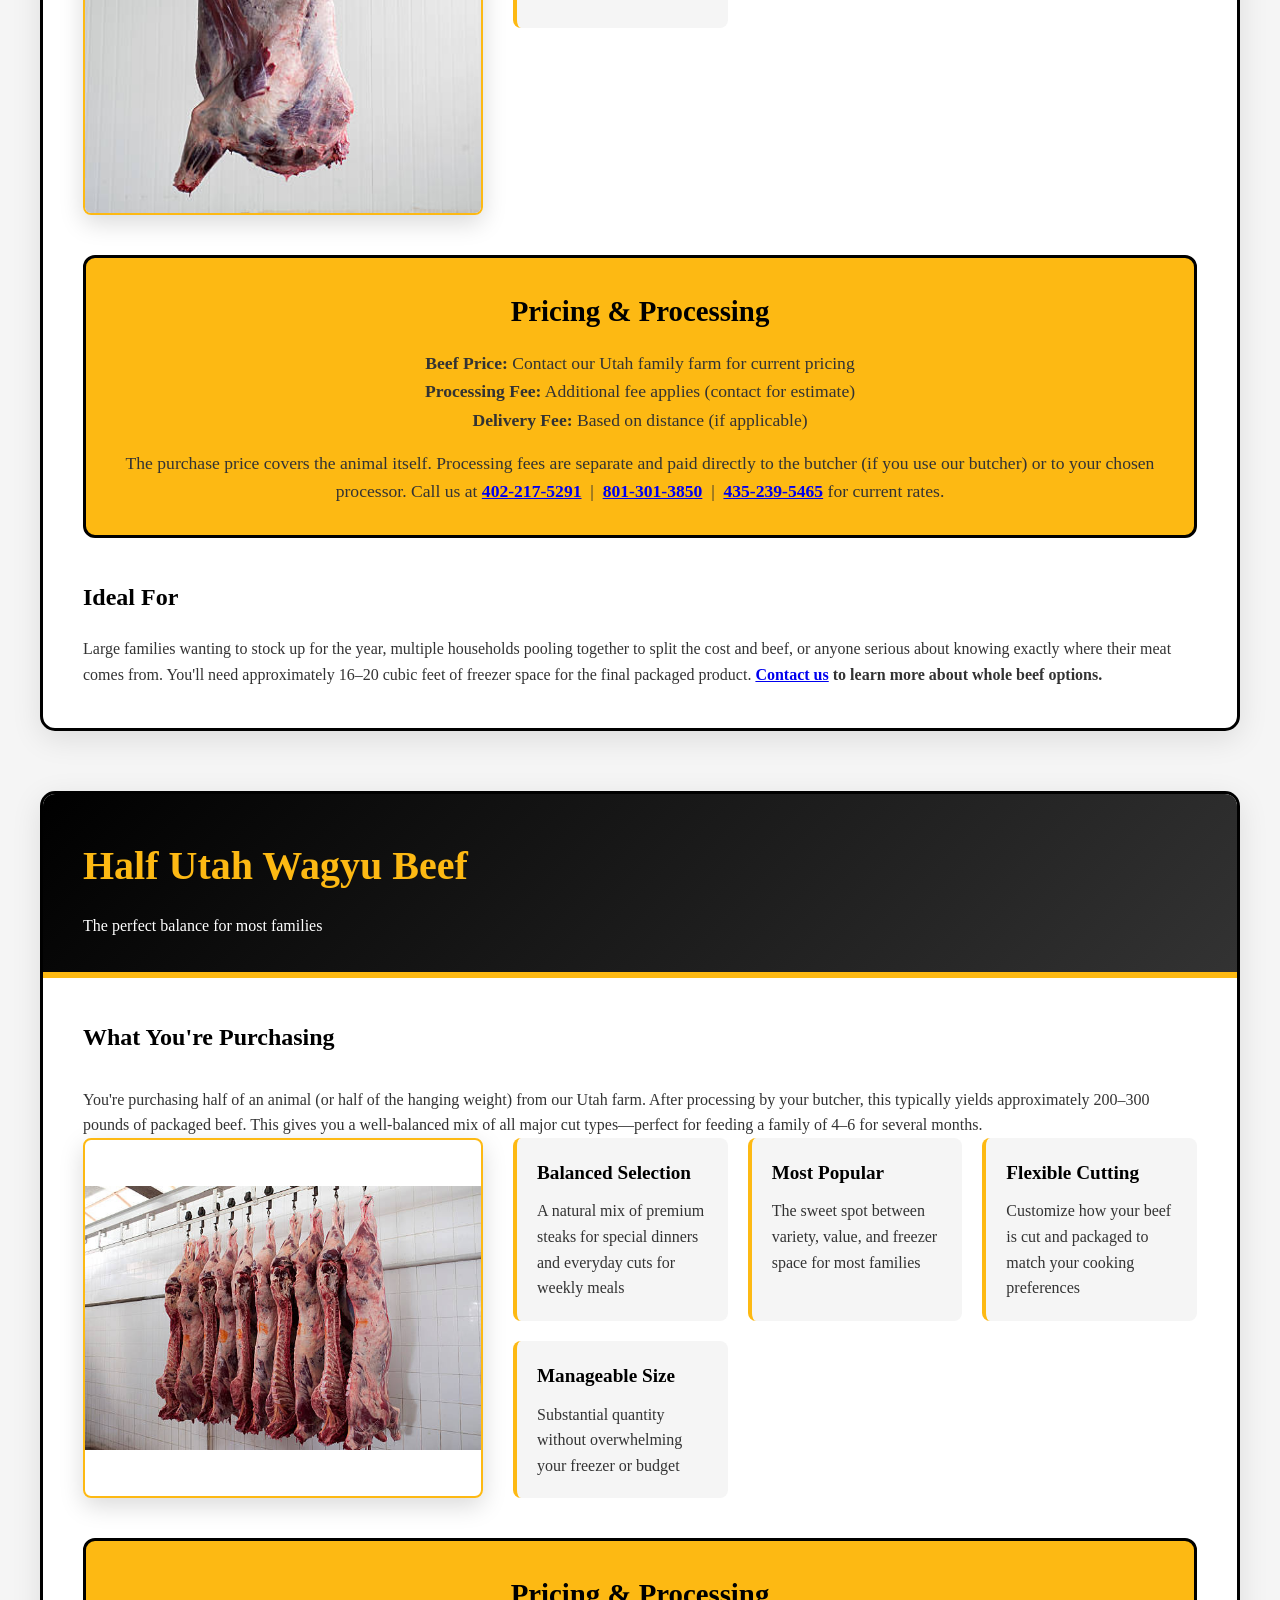
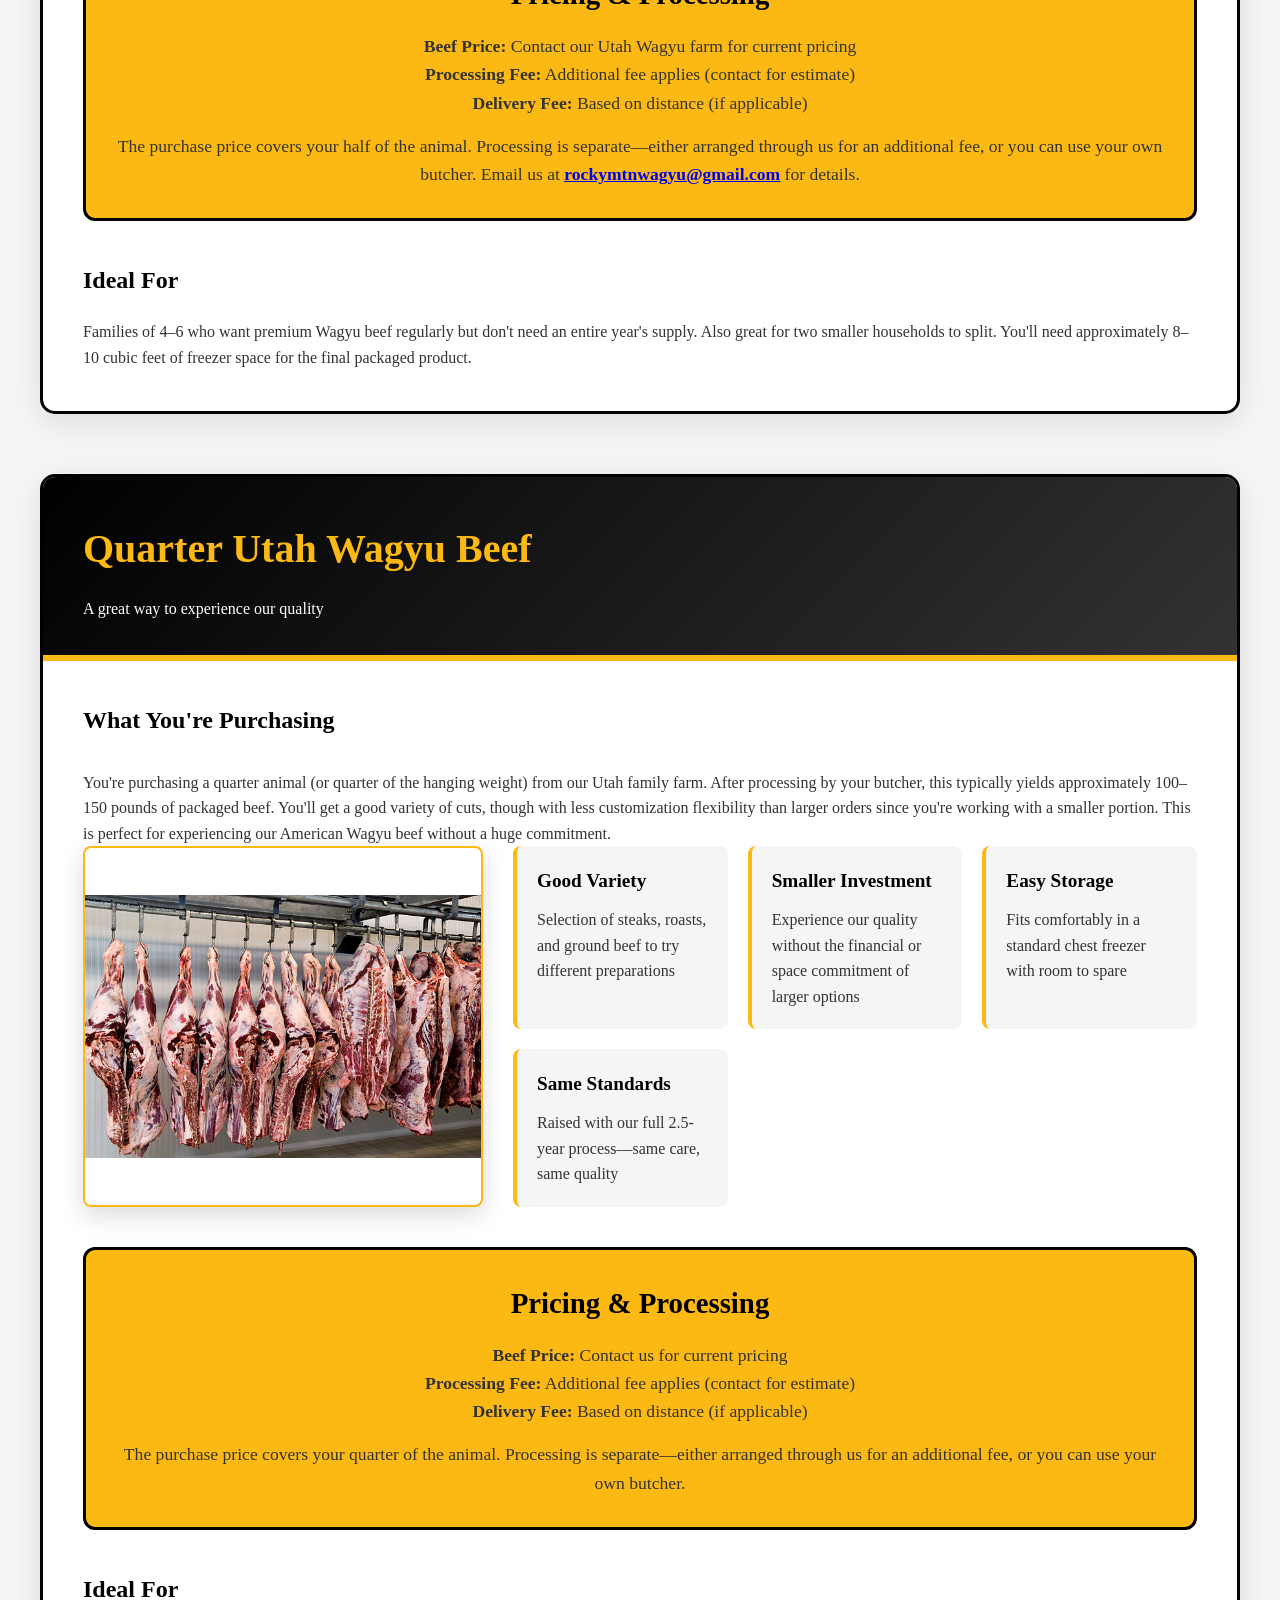
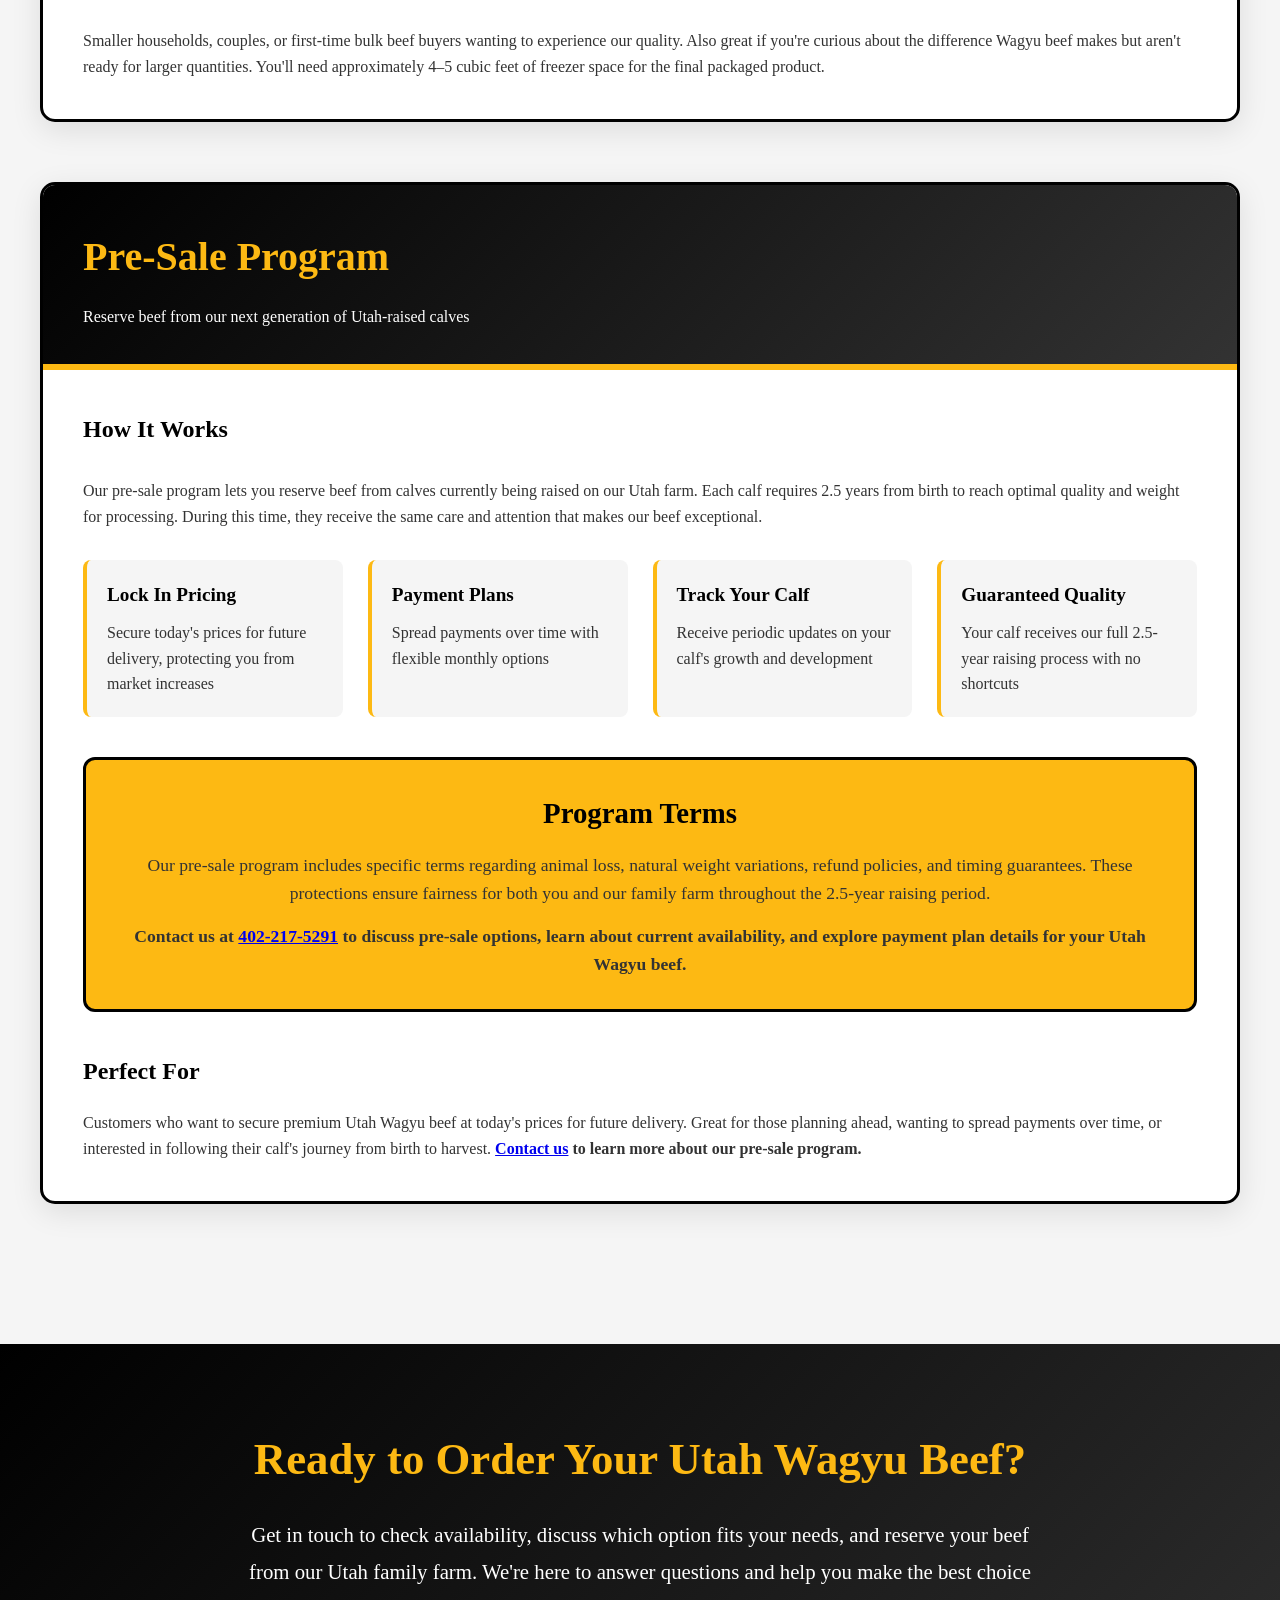
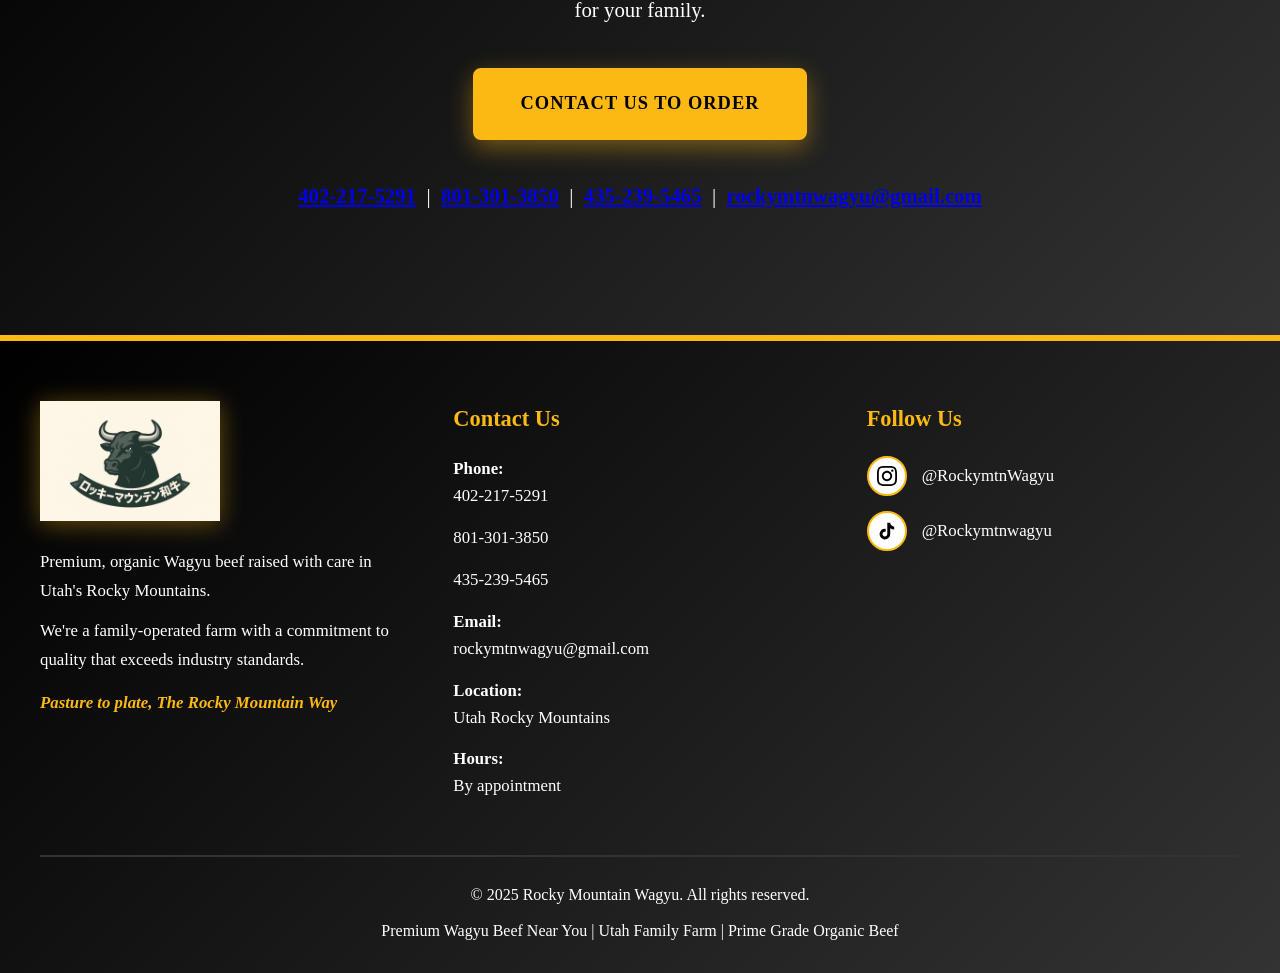
<file: Products-Pricing.html>
<!DOCTYPE html>
<html lang="en">
<head>
    <meta charset="UTF-8">
    <meta name="viewport" content="width=device-width, initial-scale=1.0">

    <!-- Google Analytics -->
    <script async src="https://www.googletagmanager.com/gtag/js?id=G-LTRHVGFDEY"></script>
    <script>
        window.dataLayer = window.dataLayer || [];
        function gtag(){dataLayer.push(arguments);}
        gtag('js', new Date());
        gtag('config', 'G-LTRHVGFDEY');
        gtag('event', 'page_view', {
            page_title: 'Utah Wagyu Beef Options | Rocky Mountain Wagyu Farm',
            page_path: '/Products-Pricing.html'
        });
    </script>

    <!-- SEO: Title under 60 chars with primary keyword -->
    <title>Utah Wagyu Beef Options | Rocky Mountain Wagyu farm</title>

    <!-- SEO: Meta description 150-160 chars with CTA -->
    <meta name="description" content="Choose whole, half, or quarter premium Wagyu beef from our Utah family farm. Raised 2.5 years, no hormones or antibiotics. Contact us today!">

    <!-- SEO: Canonical URL -->
    <link rel="canonical" href="https://rockymountainwagyufarm.com/Products-Pricing.html">

    <!-- Additional SEO Meta Tags -->
    <meta name="keywords" content="Utah Wagyu beef, Wagyu beef Utah, Utah Wagyu farm, organic beef Utah, American Wagyu, premium Wagyu beef, Utah family farm">
    <meta name="author" content="Rocky Mountain Wagyu">

    <!-- Open Graph -->
    <meta property="og:title" content="Utah Wagyu Beef Options | Rocky Mountain Wagyu farm">
    <meta property="og:description" content="Choose whole, half, or quarter premium Wagyu beef from our Utah family farm. Raised 2.5 years, no hormones or antibiotics.">
    <meta property="og:url" content="https://rockymountainwagyufarm.com/Products-Pricing.html">
    <meta property="og:type" content="website">
    <meta property="og:image" content="https://rockymountainwagyufarm.com/documents/Rocky%20Mountain%20Wagyu%20Logo.png">

    <!-- Twitter Card -->
    <meta name="twitter:card" content="summary_large_image">
    <meta name="twitter:title" content="Utah Wagyu Beef Options | Rocky Mountain Wagyu farm">
    <meta name="twitter:description" content="Choose whole, half, or quarter premium Wagyu beef from our Utah family farm. Raised 2.5 years, no hormones or antibiotics.">
    <meta name="twitter:image" content="https://rockymountainwagyufarm.com/documents/Rocky%20Mountain%20Wagyu%20Logo.png">

    <!-- Main Stylesheet -->
    <link rel="stylesheet" href="assets/css/main.css">
    <style>
        /* Products page: hero sits inside main, no extra top margin needed */
        main { margin-top: 0; }

        /* ── Products-page-specific classes that replace element-level inline styles ── */

        /* Quality showcase: yellow h2 override (dark section) */
        .quality-showcase .section-header h2 { color: var(--yellow); }
        .quality-showcase .section-header p   { color: var(--white); }

        /* Light-gray background variant for processing section */
        .products-overview--gray { background: var(--light-gray); }

        /* Product detail image (replaces flex/width inline styles) */
        .product-detail-img {
            flex: 0 0 400px;
            width: 400px;
            height: auto;
            object-fit: contain;
            border-radius: 8px;
            border: 2px solid var(--yellow);
            box-shadow: 0 8px 25px rgba(0,0,0,0.15);
        }

        /* Flex wrapper inside product detail content */
        .product-detail-flex {
            display: flex;
            gap: 30px;
            margin-bottom: 30px;
            flex-wrap: wrap;
        }

        /* Feature grid inside detail flex */
        .product-detail-feature-grid {
            flex: 1;
            min-width: 300px;
            display: grid;
            grid-template-columns: repeat(auto-fit, minmax(200px, 1fr));
            gap: 20px;
            align-content: start;
        }

        /* Sub-headings inside detail content */
        .detail-section-title {
            font-size: 1.5rem;
            color: var(--black);
            margin: 0 0 30px;
        }

        .detail-section-title--gap-top {
            font-size: 1.5rem;
            color: var(--black);
            margin: 30px 0 20px;
        }

        /* Processing card note box */
        .processing-note-box {
            background: var(--light-gray);
            padding: 15px;
            border-radius: 8px;
            border-left: 4px solid var(--yellow);
            text-align: left;
        }

        .processing-note-box p {
            margin: 0;
            font-size: 0.95rem;
        }

        .processing-note-box p + p {
            margin-top: 10px;
            color: var(--dark-gray);
        }

        /* Pricing note spacing helpers */
        .pricing-note p + p { margin-top: 15px; }

        /* CTA section extra phone line */
        .cta-phone-line {
            margin-top: 30px;
            font-size: 1.1rem;
        }

        /* Footer bottom second line */
        .footer-bottom-sub { margin-top: 10px; }

        @media (max-width: 768px) {
            .product-detail-img {
                flex: 0 0 100%;
                width: 100%;
            }
        }
    </style>

    <!-- LocalBusiness Schema Markup -->
    <script type="application/ld+json">
    {
      "@context": "https://schema.org",
      "@type": "LocalBusiness",
      "name": "Rocky Mountain Wagyu",
      "description": "Utah family farm raising premium Wagyu beef for 2.5 years with no hormones or antibiotics. Offering whole, half, and quarter beef options.",
      "url": "https://rockymountainwagyufarm.com",
      "image": "https://rockymountainwagyufarm.com/documents/Rocky%20Mountain%20Wagyu%20Logo.png",
      "telephone": "+1-402-217-5291",
      "contactPoint": [
        {
          "@type": "ContactPoint",
          "telephone": "+1-402-217-5291",
          "contactType": "sales",
          "areaServed": "UT",
          "availableLanguage": "English"
        },
        {
          "@type": "ContactPoint",
          "telephone": "+1-801-301-3850",
          "contactType": "customer service",
          "areaServed": "UT",
          "availableLanguage": "English"
        },
        {
          "@type": "ContactPoint",
          "telephone": "+1-435-239-5465",
          "contactType": "customer service",
          "areaServed": "UT",
          "availableLanguage": "English"
        }
      ],
      "email": "rockymtnwagyu@gmail.com",
      "address": {
        "@type": "PostalAddress",
        "addressRegion": "UT",
        "addressCountry": "US"
      },
      "geo": {
        "@type": "GeoCoordinates",
        "latitude": "40.5852602",
        "longitude": "-111.9387235"
      },
      "priceRange": "$$-$$$",
      "hasOfferCatalog": {
        "@type": "OfferCatalog",
        "name": "Wagyu Beef Products",
        "itemListElement": [
          {
            "@type": "Offer",
            "itemOffered": {
              "@type": "Product",
              "name": "Whole Utah Wagyu Beef",
              "description": "Complete Wagyu animal raised for 2.5 years in Utah, perfect for large families",
              "image": "https://rockymountainwagyufarm.com/documents/product_images/whole%20beef.jpg",
              "brand": { "@type": "Brand", "name": "Rocky Mountain Wagyu" },
              "aggregateRating": {
                "@type": "AggregateRating",
                "ratingValue": "5",
                "reviewCount": "1",
                "bestRating": "5",
                "worstRating": "1"
              },
              "review": {
                "@type": "Review",
                "reviewRating": { "@type": "Rating", "ratingValue": "5", "bestRating": "5" },
                "author": { "@type": "Person", "name": "Utah Farm Customer" },
                "datePublished": "2025-01-01",
                "reviewBody": "Exceptional Wagyu beef — the marbling is incredible and you can taste the difference from store-bought. Our family has never had beef this good."
              },
              "offers": {
                "@type": "Offer",
                "url": "https://rockymountainwagyufarm.com/Products-Pricing.html",
                "priceCurrency": "USD",
                "price": "0",
                "priceValidUntil": "2026-12-31",
                "availability": "https://schema.org/InStock",
                "seller": { "@type": "Organization", "name": "Rocky Mountain Wagyu" },
                "shippingDetails": {
                  "@type": "OfferShippingDetails",
                  "shippingRate": { "@type": "MonetaryAmount", "value": "0", "currency": "USD" },
                  "shippingDestination": {
                    "@type": "DefinedRegion",
                    "addressCountry": "US",
                    "addressRegion": "UT"
                  },
                  "deliveryTime": {
                    "@type": "ShippingDeliveryTime",
                    "handlingTime": { "@type": "QuantitativeValue", "minValue": 1, "maxValue": 14, "unitCode": "DAY" },
                    "transitTime": { "@type": "QuantitativeValue", "minValue": 1, "maxValue": 7, "unitCode": "DAY" }
                  }
                },
                "hasMerchantReturnPolicy": {
                  "@type": "MerchantReturnPolicy",
                  "applicableCountry": "US",
                  "returnPolicyCategory": "https://schema.org/MerchantReturnNotPermitted",
                  "merchantReturnDays": 0
                }
              }
            }
          },
          {
            "@type": "Offer",
            "itemOffered": {
              "@type": "Product",
              "name": "Half Utah Wagyu Beef",
              "description": "Half Wagyu beef with balanced selection of cuts, ideal for families of 4-6",
              "image": "https://rockymountainwagyufarm.com/documents/product_images/Half%20beef.jpg",
              "brand": { "@type": "Brand", "name": "Rocky Mountain Wagyu" },
              "aggregateRating": {
                "@type": "AggregateRating",
                "ratingValue": "5",
                "reviewCount": "1",
                "bestRating": "5",
                "worstRating": "1"
              },
              "review": {
                "@type": "Review",
                "reviewRating": { "@type": "Rating", "ratingValue": "5", "bestRating": "5" },
                "author": { "@type": "Person", "name": "Utah Farm Customer" },
                "datePublished": "2025-01-01",
                "reviewBody": "Exceptional Wagyu beef — the marbling is incredible and you can taste the difference from store-bought. Our family has never had beef this good."
              },
              "offers": {
                "@type": "Offer",
                "url": "https://rockymountainwagyufarm.com/Products-Pricing.html",
                "priceCurrency": "USD",
                "price": "0",
                "priceValidUntil": "2026-12-31",
                "availability": "https://schema.org/InStock",
                "seller": { "@type": "Organization", "name": "Rocky Mountain Wagyu" },
                "shippingDetails": {
                  "@type": "OfferShippingDetails",
                  "shippingRate": { "@type": "MonetaryAmount", "value": "0", "currency": "USD" },
                  "shippingDestination": {
                    "@type": "DefinedRegion",
                    "addressCountry": "US",
                    "addressRegion": "UT"
                  },
                  "deliveryTime": {
                    "@type": "ShippingDeliveryTime",
                    "handlingTime": { "@type": "QuantitativeValue", "minValue": 1, "maxValue": 14, "unitCode": "DAY" },
                    "transitTime": { "@type": "QuantitativeValue", "minValue": 1, "maxValue": 7, "unitCode": "DAY" }
                  }
                },
                "hasMerchantReturnPolicy": {
                  "@type": "MerchantReturnPolicy",
                  "applicableCountry": "US",
                  "returnPolicyCategory": "https://schema.org/MerchantReturnNotPermitted",
                  "merchantReturnDays": 0
                }
              }
            }
          },
          {
            "@type": "Offer",
            "itemOffered": {
              "@type": "Product",
              "name": "Quarter Utah Wagyu Beef",
              "description": "Quarter Wagyu beef introduction package, perfect for trying premium beef",
              "image": "https://rockymountainwagyufarm.com/documents/product_images/quarter%20beef.jpg",
              "brand": { "@type": "Brand", "name": "Rocky Mountain Wagyu" },
              "aggregateRating": {
                "@type": "AggregateRating",
                "ratingValue": "5",
                "reviewCount": "1",
                "bestRating": "5",
                "worstRating": "1"
              },
              "review": {
                "@type": "Review",
                "reviewRating": { "@type": "Rating", "ratingValue": "5", "bestRating": "5" },
                "author": { "@type": "Person", "name": "Utah Farm Customer" },
                "datePublished": "2025-01-01",
                "reviewBody": "Exceptional Wagyu beef — the marbling is incredible and you can taste the difference from store-bought. Our family has never had beef this good."
              },
              "offers": {
                "@type": "Offer",
                "url": "https://rockymountainwagyufarm.com/Products-Pricing.html",
                "priceCurrency": "USD",
                "price": "0",
                "priceValidUntil": "2026-12-31",
                "availability": "https://schema.org/InStock",
                "seller": { "@type": "Organization", "name": "Rocky Mountain Wagyu" },
                "shippingDetails": {
                  "@type": "OfferShippingDetails",
                  "shippingRate": { "@type": "MonetaryAmount", "value": "0", "currency": "USD" },
                  "shippingDestination": {
                    "@type": "DefinedRegion",
                    "addressCountry": "US",
                    "addressRegion": "UT"
                  },
                  "deliveryTime": {
                    "@type": "ShippingDeliveryTime",
                    "handlingTime": { "@type": "QuantitativeValue", "minValue": 1, "maxValue": 14, "unitCode": "DAY" },
                    "transitTime": { "@type": "QuantitativeValue", "minValue": 1, "maxValue": 7, "unitCode": "DAY" }
                  }
                },
                "hasMerchantReturnPolicy": {
                  "@type": "MerchantReturnPolicy",
                  "applicableCountry": "US",
                  "returnPolicyCategory": "https://schema.org/MerchantReturnNotPermitted",
                  "merchantReturnDays": 0
                }
              }
            }
          }
        ]
      },
      "sameAs": [
        "https://www.instagram.com/RockymtnWagyu",
        "https://www.tiktok.com/@Rockymtnwagyu"
      ],
      "aggregateRating": {
        "@type": "AggregateRating",
        "ratingValue": "5",
        "reviewCount": "1"
      }
    }
    </script>
</head>
<body>

    <!-- Standard Header -->
    <header>
        <div class="header-container">
            <div class="header-logo">
                <img src="documents/Rocky Mountain Wagyu Logo.png" alt="Rocky Mountain Wagyu - Utah Family Farm Logo">
            </div>
            <button class="mobile-menu-toggle" onclick="toggleMenu()" aria-label="Toggle menu">&#9776;</button>
            <nav>
                <ul id="navMenu">
                    <li><a href="index.html">Home</a></li>
                    <li><a href="About_us.html">About</a></li>
                    <li><a href="Products-Pricing.html">Products</a></li>
                    <li><a href="Ordering_Process.html">Ordering</a></li>
                    <li class="nav-contact-item"><a href="Contact.html">Contact the Farm</a></li>
                </ul>
            </nav>
        </div>
    </header>

    <!-- TOC Hamburger -->
    <button class="toc-hamburger" onclick="toggleTOC()" aria-label="Toggle quick guide">
        <span></span>
        <span></span>
        <span></span>
    </button>

    <!-- TOC Sidebar -->
    <aside class="toc-sidebar" id="tocSidebar">
        <div class="toc-title">Quick Guide</div>
        <ul class="toc-links">
            <li><a href="#overview"      class="toc-link">Overview</a></li>
            <li><a href="#quality"       class="toc-link">See Our Quality</a></li>
            <li><a href="#processing"    class="toc-link">Processing Options</a></li>
            <li><a href="#whole-beef"    class="toc-link">Whole Beef</a></li>
            <li><a href="#half-beef"     class="toc-link">Half Beef</a></li>
            <li><a href="#quarter-beef"  class="toc-link">Quarter Beef</a></li>
            <li><a href="#presale"       class="toc-link">Pre-Sale Program</a></li>
            <li><a href="#order"         class="toc-link">Order Now</a></li>
        </ul>
    </aside>

    <main>

        <!-- Hero -->
        <section class="hero">
            <div class="hero-content">
                <h1>Utah Wagyu Beef Options</h1>
                <p class="hero-subtitle">Choose the perfect size for your family</p>
                <p class="hero-tagline">Pasture to plate, The Rocky Mountain Way</p>
            </div>
        </section>

        <!-- Products Overview -->
        <section class="products-overview" id="overview">
            <div class="section-header">
                <h2>Three Simple Choices</h2>
                <p>We offer whole, half, and quarter beef to fit your family's needs. Every option is raised for 2.5 years in Utah's Rocky Mountains—no hormones, no antibiotics, just exceptional beef. You'll pick up your beef from our family farm and arrange processing with your preferred butcher, or we can coordinate butchering and delivery for an additional fee.</p>
            </div>

            <div class="products-grid">
                <div class="product-card">
                    <img src="documents/product_images/whole beef.jpg" alt="Whole Utah Wagyu beef from Rocky Mountain farm" class="product-image">
                    <h3>Whole Beef</h3>
                    <p>The complete animal with maximum variety and best value per pound. Perfect for large families or splitting between households. You arrange processing, or we can coordinate it for you.</p>
                    <a href="#whole-beef" class="btn btn-primary">Learn More</a>
                </div>

                <div class="product-card">
                    <img src="documents/product_images/Half beef.jpg" alt="Half Utah Wagyu beef option from family farm" class="product-image">
                    <h3>Half Beef</h3>
                    <p>Our most popular option. A balanced selection of cuts that's ideal for families of 4-6. You choose your butcher, or we can arrange processing and packaging.</p>
                    <a href="#half-beef" class="btn btn-primary">Learn More</a>
                </div>

                <div class="product-card">
                    <img src="documents/product_images/quarter beef.jpg" alt="Quarter Utah Wagyu beef from Rocky Mountain farm" class="product-image">
                    <h3>Quarter Beef</h3>
                    <p>A great introduction to premium Wagyu beef without the commitment of larger quantities. Fits easily in a standard freezer. Take to your butcher or we'll handle it.</p>
                    <a href="#quarter-beef" class="btn btn-primary">Learn More</a>
                </div>
            </div>
        </section>

        <!-- Quality Showcase Gallery -->
        <section class="quality-showcase" id="quality">
            <div class="section-header">
                <h2>What You'll Receive</h2>
                <p>When you purchase whole, half, or quarter beef from our Utah farm, your butcher will process it into a variety of premium cuts like these. Our Wagyu beef features exceptional marbling throughout—this intramuscular fat creates the signature buttery texture and rich flavor that makes American Wagyu world-renowned.</p>
            </div>

            <div class="showcase-gallery">
                <div class="showcase-item">
                    <img src="documents/product_images/ribeye.jpg" alt="Premium marbled Utah Wagyu ribeye steak from Rocky Mountain farm">
                    <div class="showcase-label">Ribeye</div>
                </div>
                <div class="showcase-item">
                    <img src="documents/product_images/nystrip.jpg" alt="Utah Wagyu New York strip steak with excellent marbling">
                    <div class="showcase-label">New York Strip</div>
                </div>
                <div class="showcase-item">
                    <img src="documents/product_images/sirloin.jpg" alt="Beautifully marbled Utah Wagyu sirloin steak">
                    <div class="showcase-label">Sirloin</div>
                </div>
                <div class="showcase-item">
                    <img src="documents/product_images/tbone.jpg" alt="Premium Utah Wagyu T-bone steak from family farm">
                    <div class="showcase-label">T-Bone</div>
                </div>
                <div class="showcase-item">
                    <img src="documents/product_images/tritip.jpg" alt="Utah Wagyu tri-tip roast from Rocky Mountain farm">
                    <div class="showcase-label">Tri-Tip</div>
                </div>
                <div class="showcase-item">
                    <img src="documents/product_images/brisket1.jpg" alt="Marbled Utah Wagyu brisket from organic farm">
                    <div class="showcase-label">Brisket</div>
                </div>
                <div class="showcase-item">
                    <img src="documents/product_images/shortrib.jpg" alt="Rich Utah Wagyu short ribs with exceptional marbling">
                    <div class="showcase-label">Short Rib</div>
                </div>
            </div>
        </section>

        <!-- Processing & Delivery Options -->
        <section class="products-overview products-overview--gray" id="processing">
            <div class="section-header">
                <h2>Processing &amp; Delivery Options</h2>
                <p>We want you to have control over how your Utah Wagyu beef is processed and delivered. Here are your options:</p>
            </div>

            <div class="products-grid">
                <div class="product-card">
                    <h3>Standard Pickup</h3>
                    <p>Purchase your whole, half, or quarter beef and pick it up directly from our Utah farm. You then take it to your preferred butcher for processing and packaging.</p>
                    <div class="processing-note-box">
                        <p><strong>Best for:</strong> Customers who have an established relationship with a local butcher or want to choose their own processor</p>
                    </div>
                </div>

                <div class="product-card">
                    <h3>We Arrange Butchering</h3>
                    <p>We'll coordinate processing with our trusted local butcher. Choose between vacuum-sealed packaging or traditional butcher paper wrapping.</p>
                    <div class="processing-note-box">
                        <p><strong>Includes:</strong> Professional cutting to your specifications, vacuum sealing or butcher paper, freezing</p>
                        <p><em>Additional processing fee applies — contact for current rates</em></p>
                    </div>
                </div>

                <div class="product-card">
                    <h3>Delivery Service</h3>
                    <p>We can deliver your Utah Wagyu beef directly to your butcher of choice, saving you the trip and ensuring proper transport.</p>
                    <div class="processing-note-box">
                        <p><strong>Best for:</strong> Customers who need delivery to their preferred processor</p>
                        <p><em>Delivery fee based on distance — contact for quote</em></p>
                    </div>
                </div>
            </div>

            <div class="pricing-note">
                <h4>Questions About Processing?</h4>
                <p>Contact us at <strong><a href="tel:4022175291">402-217-5291</a></strong> &nbsp;|&nbsp; <strong><a href="tel:8013013850">801-301-3850</a></strong> &nbsp;|&nbsp; <strong><a href="tel:4352395465">435-239-5465</a></strong> to discuss processing options, get current pricing and fee estimates, and learn about our recommended butcher's services. We're happy to explain the entire process and help you choose the best option for your Utah Wagyu beef.</p>
            </div>
        </section>

        <!-- Detailed Products -->
        <section class="detailed-products">

            <!-- Whole Beef -->
            <div class="product-detail" id="whole-beef">
                <div class="product-detail-header">
                    <h3>Whole Utah Wagyu Beef</h3>
                    <p>The complete package with maximum value</p>
                </div>
                <div class="product-detail-content">
                    <h4 class="detail-section-title">What You're Purchasing</h4>
                    <p>You're purchasing a whole live animal (or hanging weight) from our Utah family farm. After processing by your butcher, this typically yields approximately 400–600 pounds of packaged beef, depending on the animal size and how it's cut. Each animal is raised for 2.5 years to ensure optimal marbling and flavor. The final variety of cuts depends on your cutting instructions to the butcher.</p>

                    <div class="product-detail-flex">
                        <img src="documents/product_images/whole beef.jpg"
                             alt="Whole Utah Wagyu beef from Rocky Mountain family farm"
                             class="product-detail-img">

                        <div class="product-detail-feature-grid">
                            <div class="feature-item">
                                <h4>Complete Variety</h4>
                                <p>Work with your butcher to get premium steaks, tender roasts, versatile ground beef, and specialty cuts</p>
                            </div>
                            <div class="feature-item">
                                <h4>Best Value</h4>
                                <p>Lowest price per pound when comparing purchase price to final packaged weight</p>
                            </div>
                            <div class="feature-item">
                                <h4>Fully Customizable</h4>
                                <p>Specify steak thickness, roast sizes, ground beef package weights, and special requests</p>
                            </div>
                            <div class="feature-item">
                                <h4>Year's Supply</h4>
                                <p>Enough beef to feed a large family or multiple households for 8–12 months</p>
                            </div>
                        </div>
                    </div>

                    <div class="pricing-note">
                        <h4>Pricing &amp; Processing</h4>
                        <p>
                            <strong>Beef Price:</strong> Contact our Utah family farm for current pricing<br>
                            <strong>Processing Fee:</strong> Additional fee applies (contact for estimate)<br>
                            <strong>Delivery Fee:</strong> Based on distance (if applicable)
                        </p>
                        <p>The purchase price covers the animal itself. Processing fees are separate and paid directly to the butcher (if you use our butcher) or to your chosen processor. Call us at <strong><a href="tel:4022175291">402-217-5291</a></strong> &nbsp;|&nbsp; <strong><a href="tel:8013013850">801-301-3850</a></strong> &nbsp;|&nbsp; <strong><a href="tel:4352395465">435-239-5465</a></strong> for current rates.</p>
                    </div>

                    <h4 class="detail-section-title--gap-top">Ideal For</h4>
                    <p>Large families wanting to stock up for the year, multiple households pooling together to split the cost and beef, or anyone serious about knowing exactly where their meat comes from. You'll need approximately 16–20 cubic feet of freezer space for the final packaged product. <strong><a href="Contact.html">Contact us</a> to learn more about whole beef options.</strong></p>
                </div>
            </div>

            <!-- Half Beef -->
            <div class="product-detail" id="half-beef">
                <div class="product-detail-header">
                    <h3>Half Utah Wagyu Beef</h3>
                    <p>The perfect balance for most families</p>
                </div>
                <div class="product-detail-content">
                    <h4 class="detail-section-title">What You're Purchasing</h4>
                    <p>You're purchasing half of an animal (or half of the hanging weight) from our Utah farm. After processing by your butcher, this typically yields approximately 200–300 pounds of packaged beef. This gives you a well-balanced mix of all major cut types—perfect for feeding a family of 4–6 for several months.</p>

                    <div class="product-detail-flex">
                        <img src="documents/product_images/Half beef.jpg"
                             alt="Half Utah Wagyu beef from Rocky Mountain farm"
                             class="product-detail-img">

                        <div class="product-detail-feature-grid">
                            <div class="feature-item">
                                <h4>Balanced Selection</h4>
                                <p>A natural mix of premium steaks for special dinners and everyday cuts for weekly meals</p>
                            </div>
                            <div class="feature-item">
                                <h4>Most Popular</h4>
                                <p>The sweet spot between variety, value, and freezer space for most families</p>
                            </div>
                            <div class="feature-item">
                                <h4>Flexible Cutting</h4>
                                <p>Customize how your beef is cut and packaged to match your cooking preferences</p>
                            </div>
                            <div class="feature-item">
                                <h4>Manageable Size</h4>
                                <p>Substantial quantity without overwhelming your freezer or budget</p>
                            </div>
                        </div>
                    </div>

                    <div class="pricing-note">
                        <h4>Pricing &amp; Processing</h4>
                        <p>
                            <strong>Beef Price:</strong> Contact our Utah Wagyu farm for current pricing<br>
                            <strong>Processing Fee:</strong> Additional fee applies (contact for estimate)<br>
                            <strong>Delivery Fee:</strong> Based on distance (if applicable)
                        </p>
                        <p>The purchase price covers your half of the animal. Processing is separate—either arranged through us for an additional fee, or you can use your own butcher. Email us at <strong><a href="mailto:rockymtnwagyu&#64;gmail.com">rockymtnwagyu&#64;gmail.com</a></strong> for details.</p>
                    </div>

                    <h4 class="detail-section-title--gap-top">Ideal For</h4>
                    <p>Families of 4–6 who want premium Wagyu beef regularly but don't need an entire year's supply. Also great for two smaller households to split. You'll need approximately 8–10 cubic feet of freezer space for the final packaged product.</p>
                </div>
            </div>

            <!-- Quarter Beef -->
            <div class="product-detail" id="quarter-beef">
                <div class="product-detail-header">
                    <h3>Quarter Utah Wagyu Beef</h3>
                    <p>A great way to experience our quality</p>
                </div>
                <div class="product-detail-content">
                    <h4 class="detail-section-title">What You're Purchasing</h4>
                    <p>You're purchasing a quarter animal (or quarter of the hanging weight) from our Utah family farm. After processing by your butcher, this typically yields approximately 100–150 pounds of packaged beef. You'll get a good variety of cuts, though with less customization flexibility than larger orders since you're working with a smaller portion. This is perfect for experiencing our American Wagyu beef without a huge commitment.</p>

                    <div class="product-detail-flex">
                        <img src="documents/product_images/quarter beef.jpg"
                             alt="Quarter Utah Wagyu beef from Rocky Mountain family farm"
                             class="product-detail-img">

                        <div class="product-detail-feature-grid">
                            <div class="feature-item">
                                <h4>Good Variety</h4>
                                <p>Selection of steaks, roasts, and ground beef to try different preparations</p>
                            </div>
                            <div class="feature-item">
                                <h4>Smaller Investment</h4>
                                <p>Experience our quality without the financial or space commitment of larger options</p>
                            </div>
                            <div class="feature-item">
                                <h4>Easy Storage</h4>
                                <p>Fits comfortably in a standard chest freezer with room to spare</p>
                            </div>
                            <div class="feature-item">
                                <h4>Same Standards</h4>
                                <p>Raised with our full 2.5-year process—same care, same quality</p>
                            </div>
                        </div>
                    </div>

                    <div class="pricing-note">
                        <h4>Pricing &amp; Processing</h4>
                        <p>
                            <strong>Beef Price:</strong> Contact us for current pricing<br>
                            <strong>Processing Fee:</strong> Additional fee applies (contact for estimate)<br>
                            <strong>Delivery Fee:</strong> Based on distance (if applicable)
                        </p>
                        <p>The purchase price covers your quarter of the animal. Processing is separate—either arranged through us for an additional fee, or you can use your own butcher.</p>
                    </div>

                    <h4 class="detail-section-title--gap-top">Ideal For</h4>
                    <p>Smaller households, couples, or first-time bulk beef buyers wanting to experience our quality. Also great if you're curious about the difference Wagyu beef makes but aren't ready for larger quantities. You'll need approximately 4–5 cubic feet of freezer space for the final packaged product.</p>
                </div>
            </div>

            <!-- Pre-Sale Program -->
            <div class="product-detail" id="presale">
                <div class="product-detail-header">
                    <h3>Pre-Sale Program</h3>
                    <p>Reserve beef from our next generation of Utah-raised calves</p>
                </div>
                <div class="product-detail-content">
                    <h4 class="detail-section-title">How It Works</h4>
                    <p>Our pre-sale program lets you reserve beef from calves currently being raised on our Utah farm. Each calf requires 2.5 years from birth to reach optimal quality and weight for processing. During this time, they receive the same care and attention that makes our beef exceptional.</p>

                    <div class="product-features">
                        <div class="feature-item">
                            <h4>Lock In Pricing</h4>
                            <p>Secure today's prices for future delivery, protecting you from market increases</p>
                        </div>
                        <div class="feature-item">
                            <h4>Payment Plans</h4>
                            <p>Spread payments over time with flexible monthly options</p>
                        </div>
                        <div class="feature-item">
                            <h4>Track Your Calf</h4>
                            <p>Receive periodic updates on your calf's growth and development</p>
                        </div>
                        <div class="feature-item">
                            <h4>Guaranteed Quality</h4>
                            <p>Your calf receives our full 2.5-year raising process with no shortcuts</p>
                        </div>
                    </div>

                    <div class="pricing-note">
                        <h4>Program Terms</h4>
                        <p>Our pre-sale program includes specific terms regarding animal loss, natural weight variations, refund policies, and timing guarantees. These protections ensure fairness for both you and our family farm throughout the 2.5-year raising period.</p>
                        <p><strong>Contact us at <a href="tel:4022175291">402-217-5291</a> to discuss pre-sale options, learn about current availability, and explore payment plan details for your Utah Wagyu beef.</strong></p>
                    </div>

                    <h4 class="detail-section-title--gap-top">Perfect For</h4>
                    <p>Customers who want to secure premium Utah Wagyu beef at today's prices for future delivery. Great for those planning ahead, wanting to spread payments over time, or interested in following their calf's journey from birth to harvest. <strong><a href="Contact.html">Contact us</a> to learn more about our pre-sale program.</strong></p>
                </div>
            </div>

        </section>

        <!-- Call to Action -->
        <section class="cta-section" id="order">
            <h2>Ready to Order Your Utah Wagyu Beef?</h2>
            <p>Get in touch to check availability, discuss which option fits your needs, and reserve your beef from our Utah family farm. We're here to answer questions and help you make the best choice for your family.</p>
            <a href="Contact.html" class="btn btn-primary">Contact Us to Order</a>
            <p class="cta-phone-line">
                <strong><a href="tel:4022175291">402-217-5291</a></strong>
                &nbsp;|&nbsp;
                <strong><a href="tel:8013013850">801-301-3850</a></strong>
                &nbsp;|&nbsp;
                <strong><a href="tel:4352395465">435-239-5465</a></strong>
                &nbsp;|&nbsp;
                <strong><a href="mailto:rockymtnwagyu&#64;gmail.com">rockymtnwagyu&#64;gmail.com</a></strong>
            </p>
        </section>

    </main>

    <!-- Standard Footer — injected by main.js -->
    <div id="site-footer"></div>

    <script src="assets/js/main.js" defer></script>

</body>
</html>
</file>
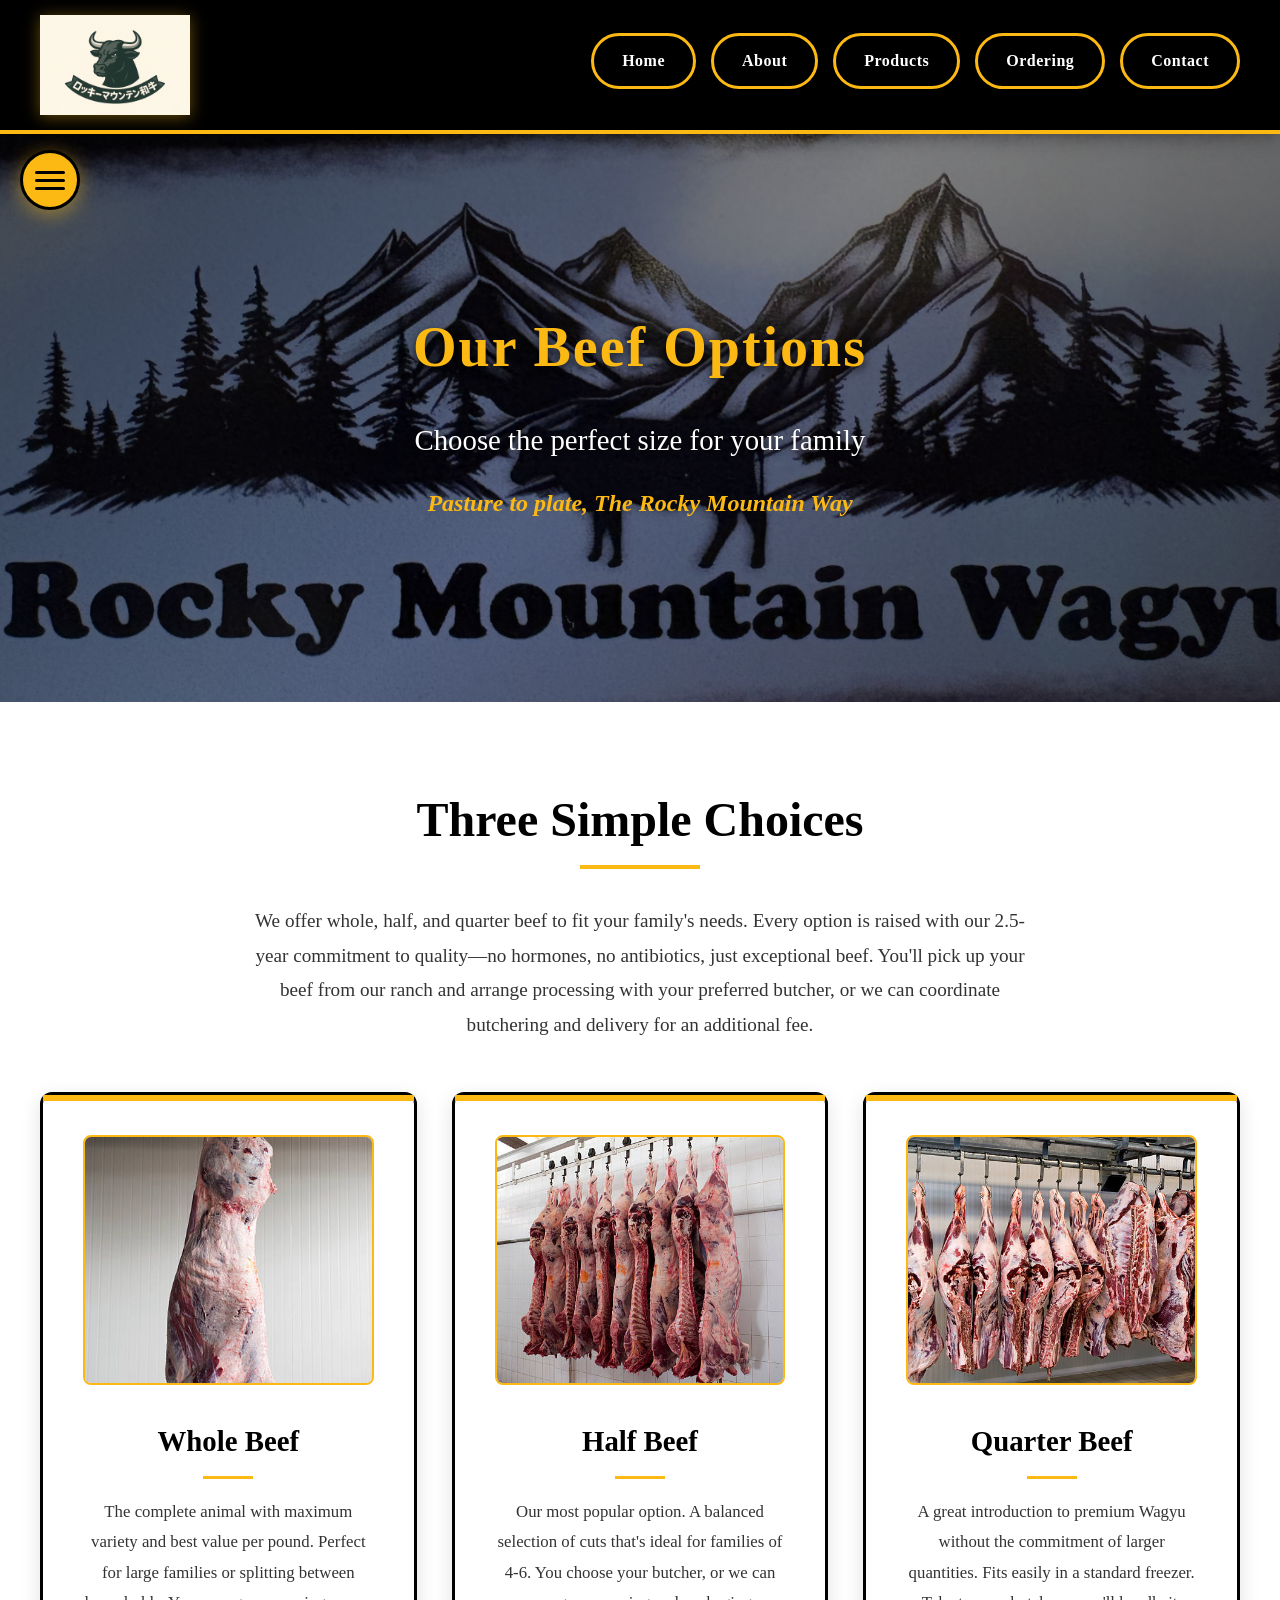
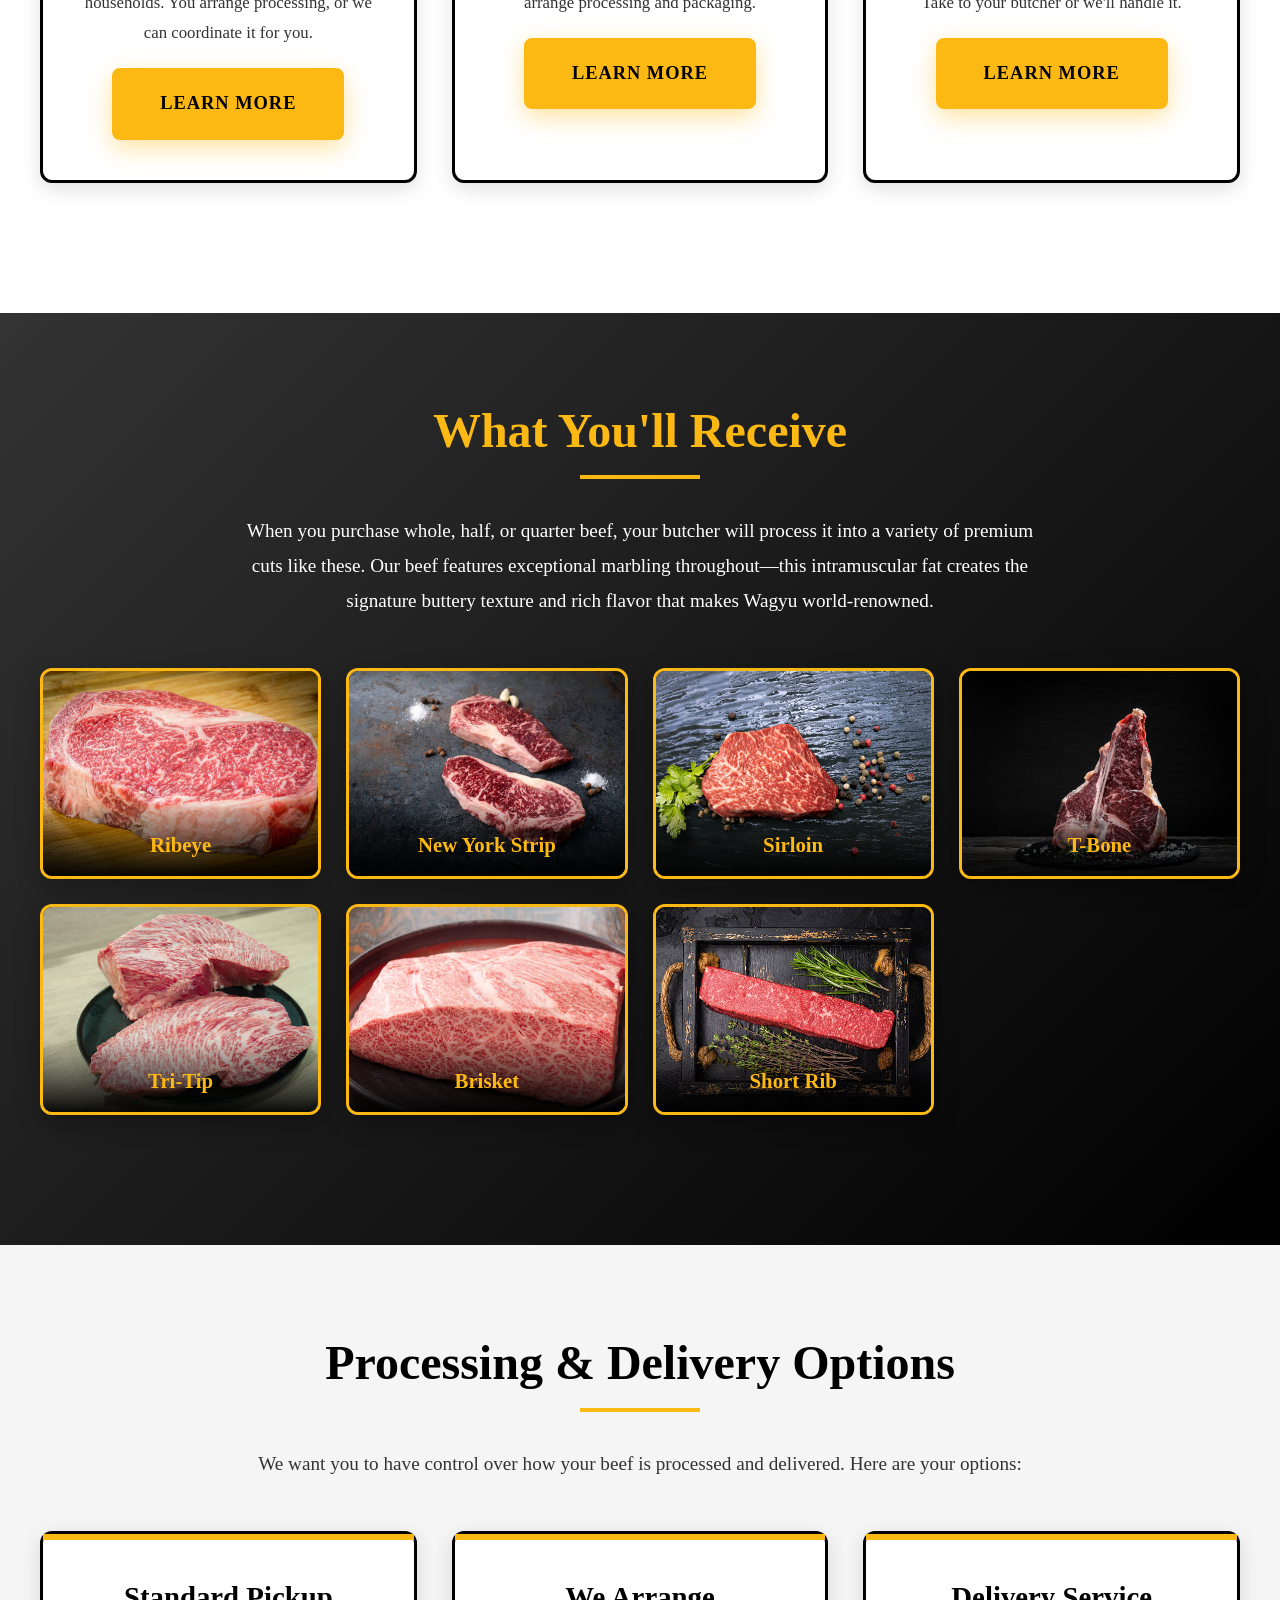
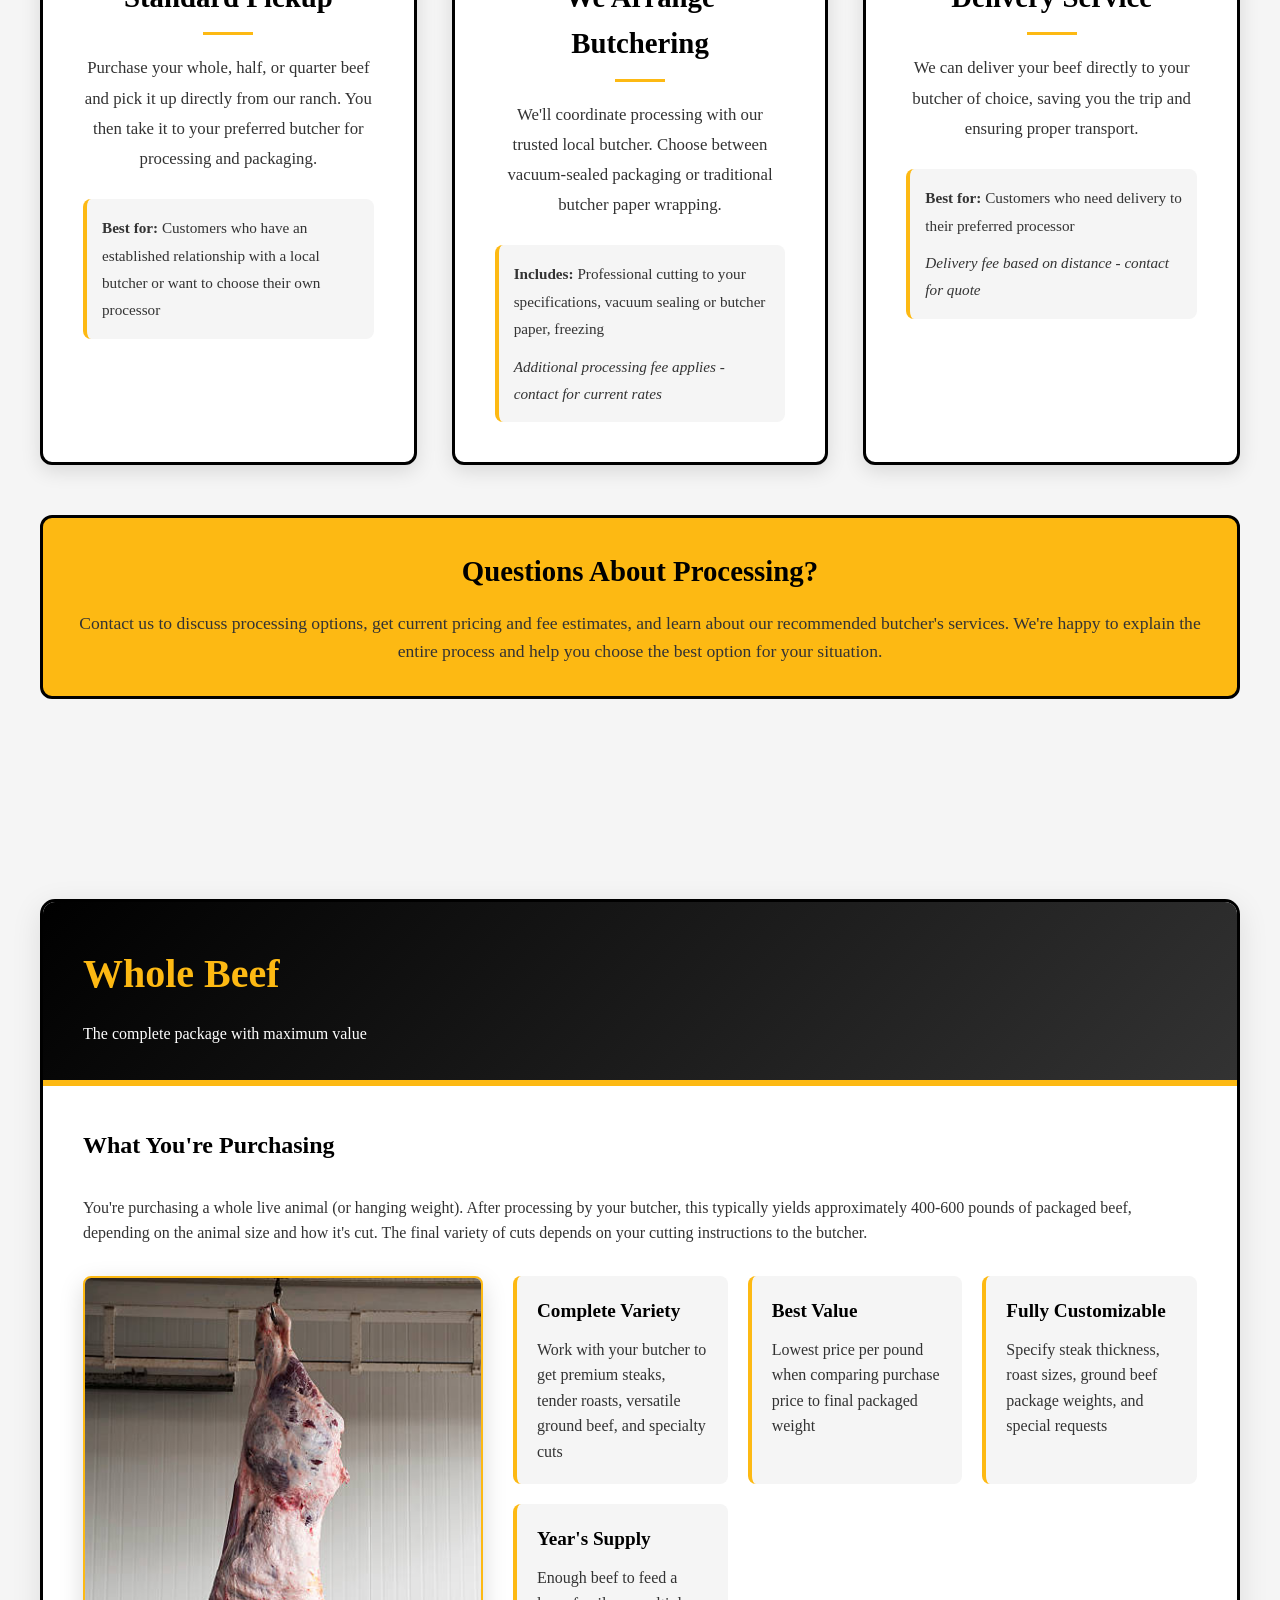
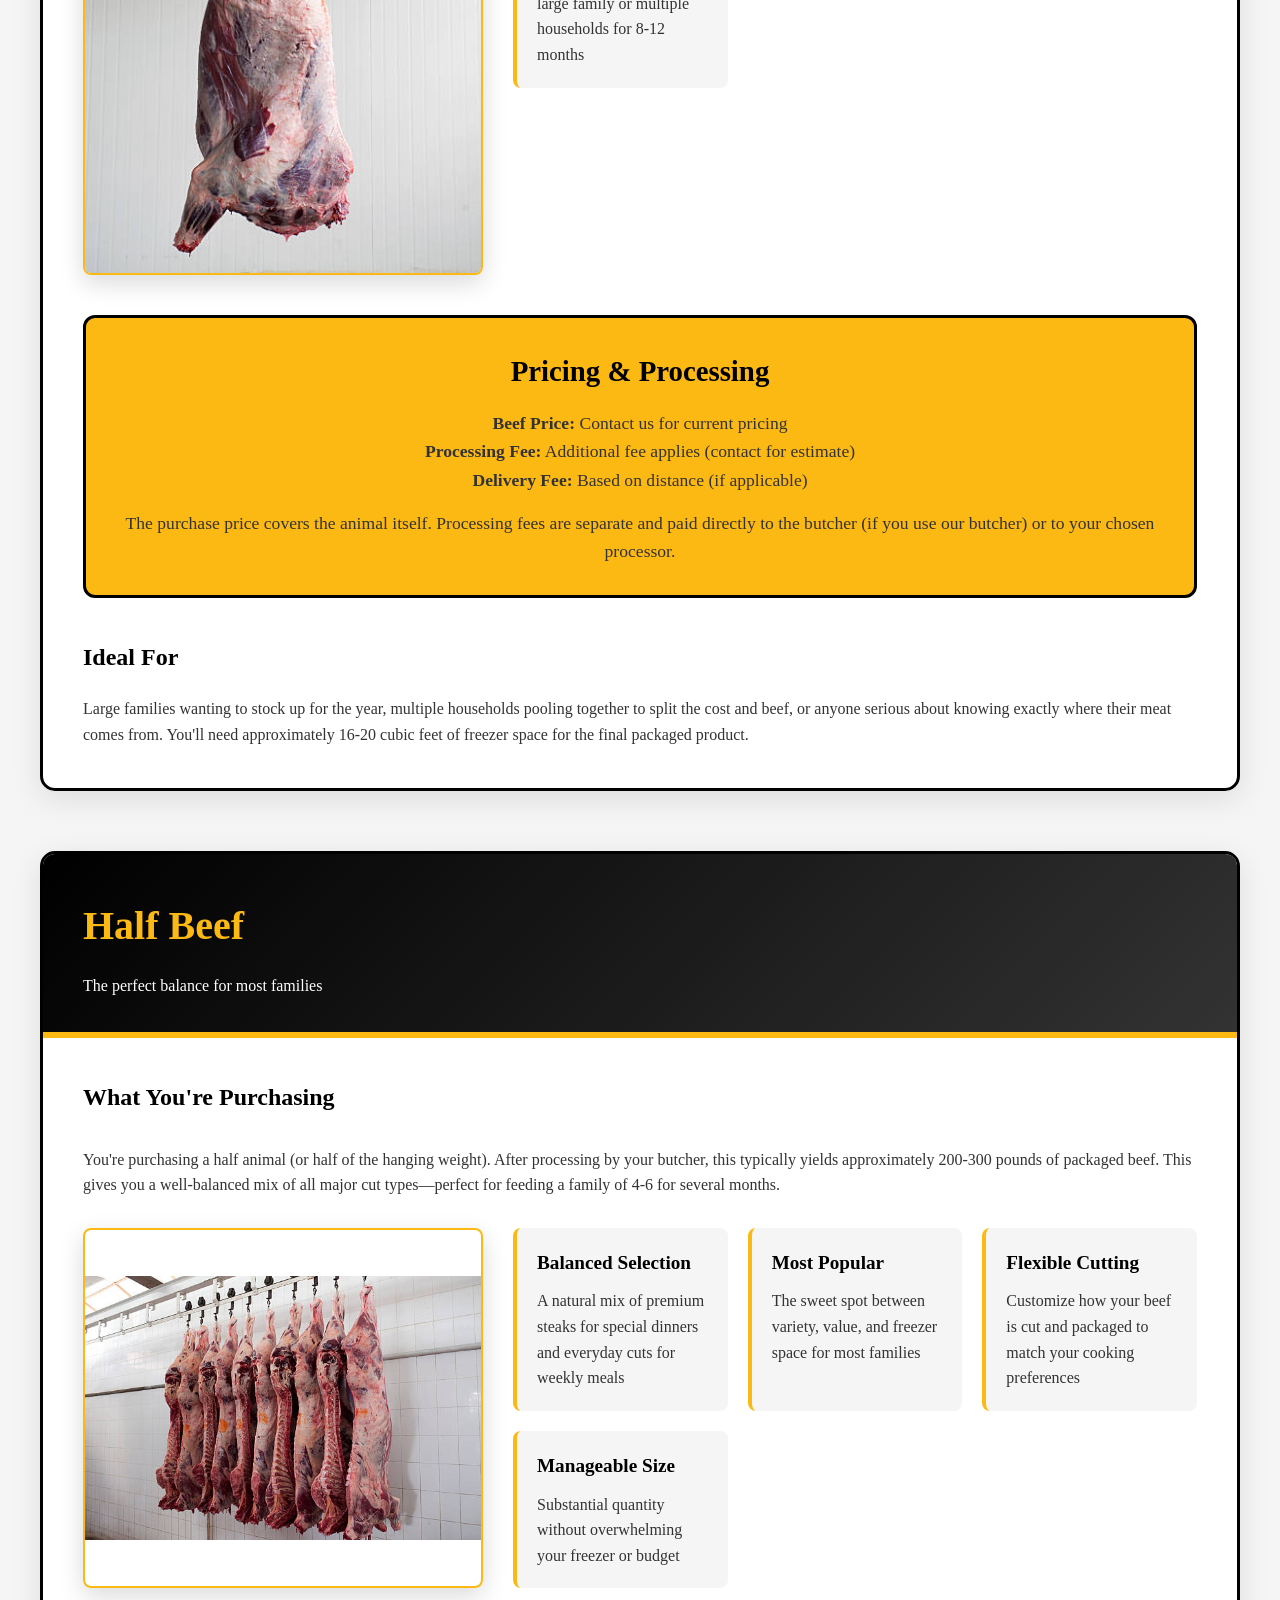
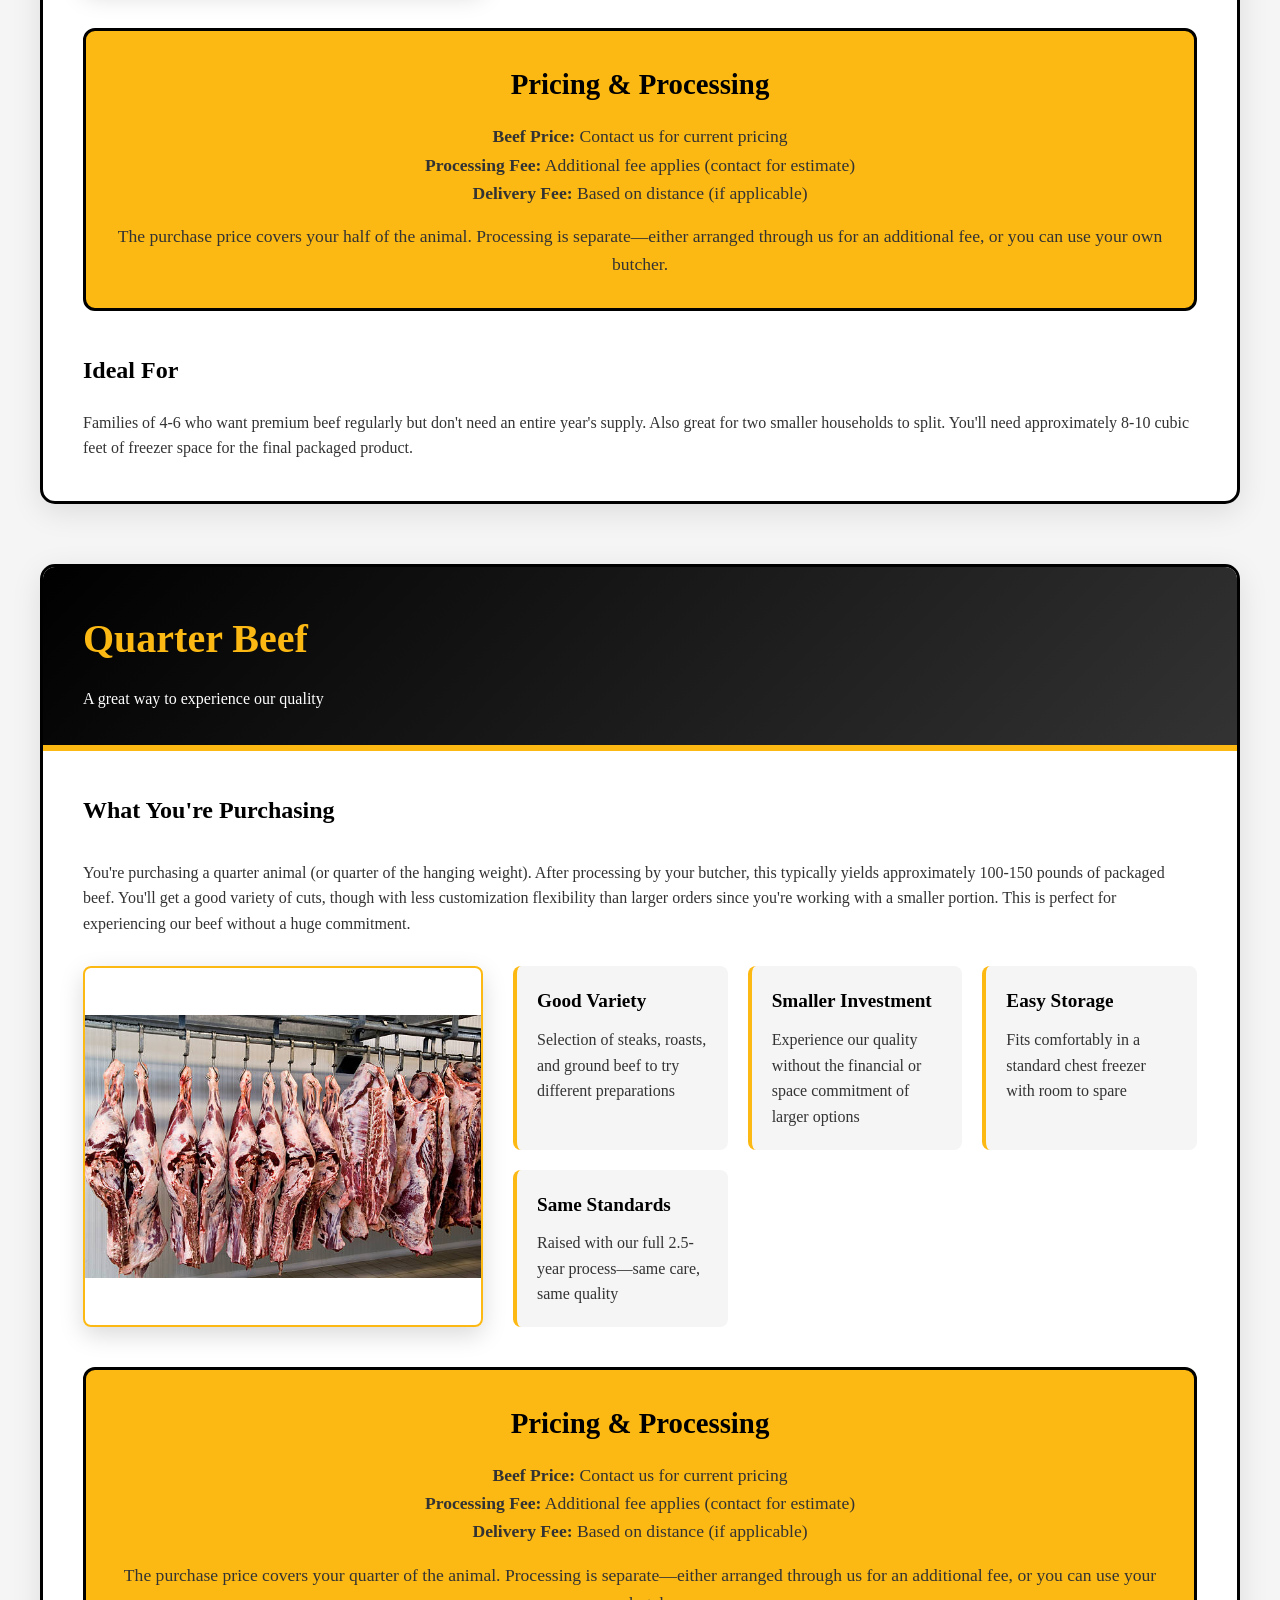
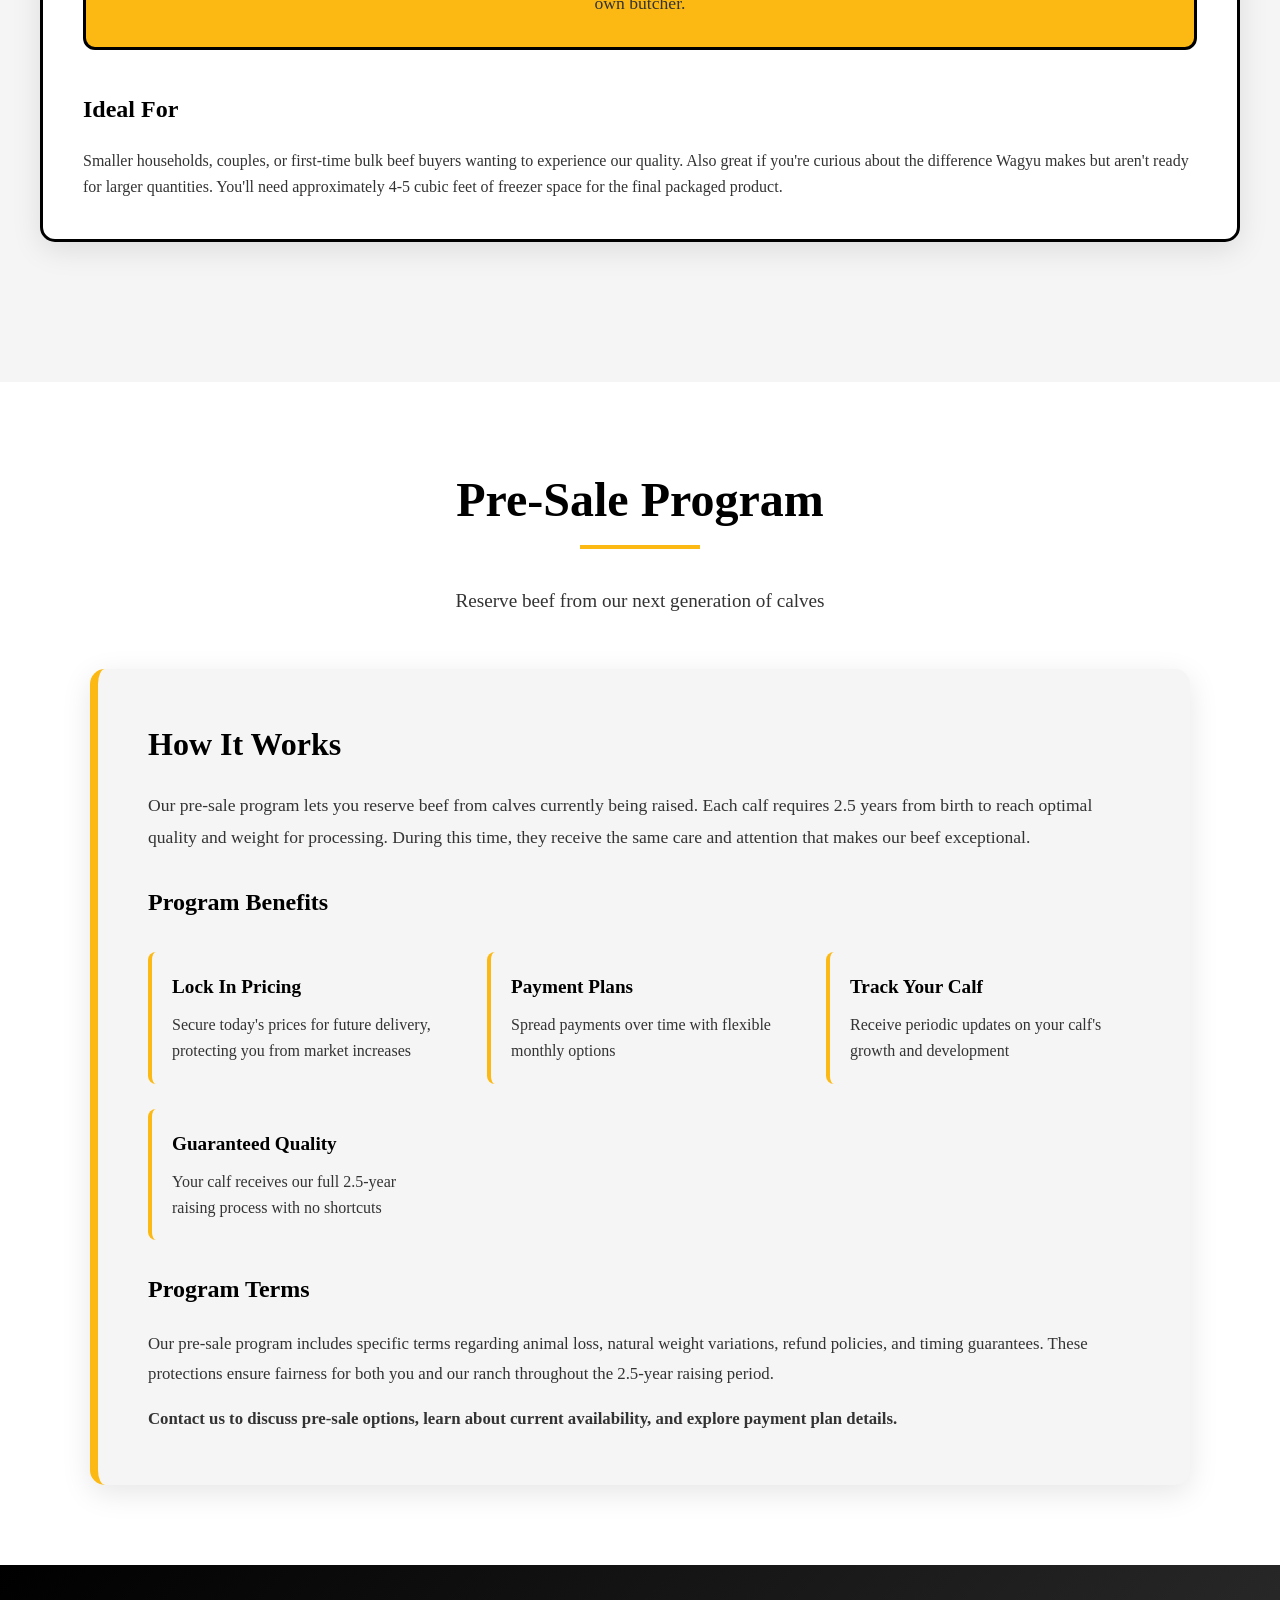
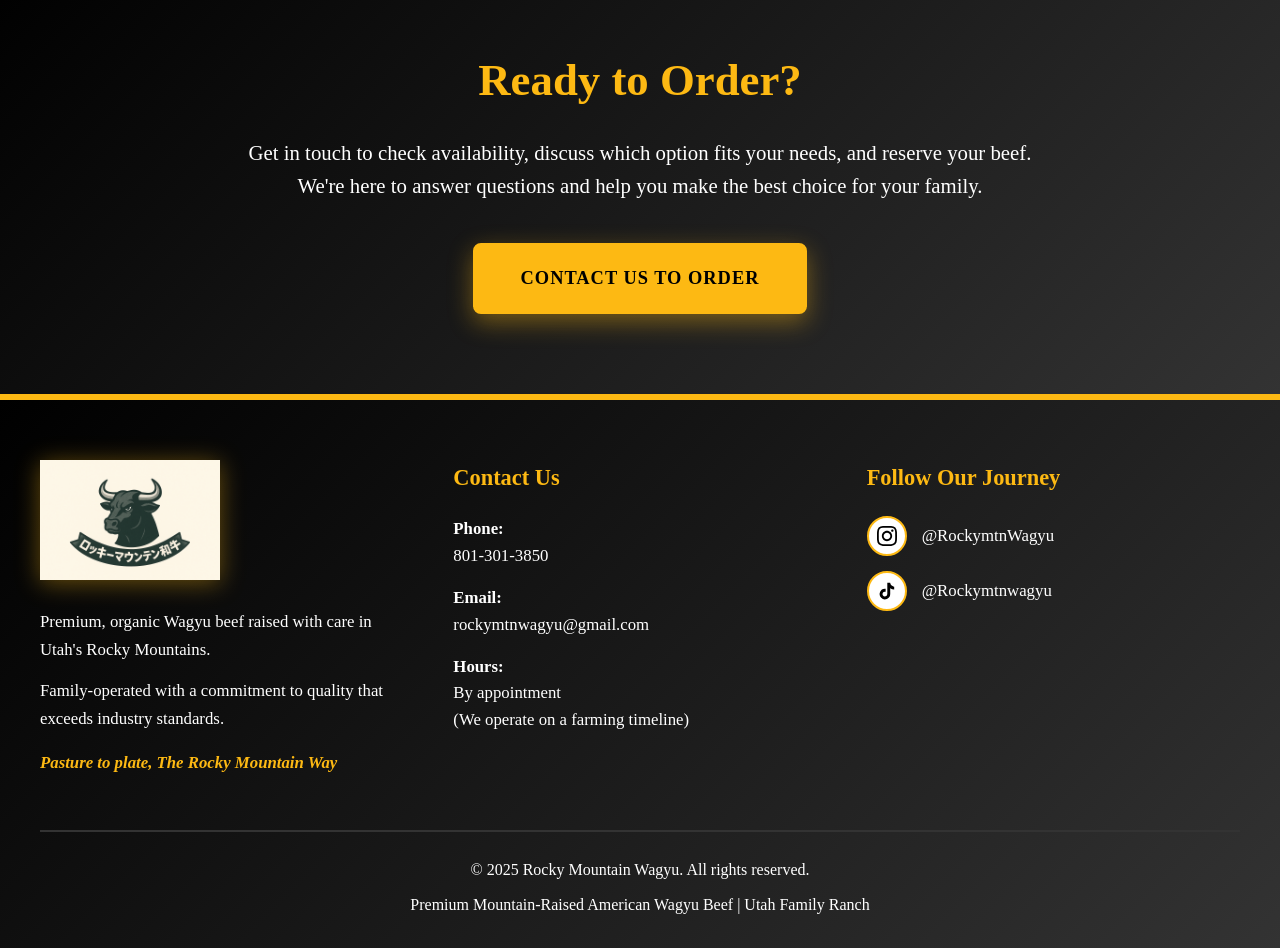
<file: Products_&_Pricing.html>
<!DOCTYPE html>
<html lang="en">
<head>
    <meta charset="UTF-8">
    <meta name="viewport" content="width=device-width, initial-scale=1.0">
    
    <title>Wagyu Beef Options | Whole, Half & Quarter | Rocky Mountain Wagyu</title>
    <meta name="description" content="Choose whole, half, or quarter premium Wagyu beef from our Utah ranch. Raised for 2.5 years with no hormones or antibiotics. Contact us for pricing and availability.">
    
    <!-- ============================================
         PRICING CONFIGURATION - UPDATE THIS SECTION
         ============================================
         
         TO UPDATE PRICES: 
         1. Scroll down to find "PRICING DISPLAY SECTIONS" (search for: <!-- PRICING SECTION -->)
         2. Replace "Contact us for pricing" with your actual prices
         3. Optionally: Update the pricing notes below for reference
         
         CURRENT PRICING (for reference - update when prices change):
         - Whole Beef: [PRICE NOT SET - Contact for pricing]
         - Half Beef: [PRICE NOT SET - Contact for pricing]
         - Quarter Beef: [PRICE NOT SET - Contact for pricing]
         - Processing Fee (Our Butcher): [PRICE NOT SET - Contact for pricing]
         - Delivery Fee: [PRICE NOT SET - Based on distance]
         
         PRICING NOTES:
         - Prices can be per pound (e.g., "$8.50/lb hanging weight")
         - Or flat rate (e.g., "$3,500 for whole beef")
         - Processing is additional
         - Delivery is distance-based
         
         Last Updated: [DATE NOT SET]
         ============================================ -->
    
    
    <style>
        * {
            margin: 0;
            padding: 0;
            box-sizing: border-box;
        }

        :root {
            --black: #000000;
            --white: #FFFFFF;
            --yellow: #FDB913;
            --light-gray: #F5F5F5;
            --medium-gray: #E0E0E0;
            --dark-gray: #333333;
        }

        body {
            font-family: 'Georgia', 'Times New Roman', serif;
            color: var(--dark-gray);
            background-color: var(--white);
            line-height: 1.6;
        }

        /* Header with Logo and Navigation */
        header {
            position: fixed;
            width: 100%;
            top: 0;
            z-index: 1000;
            background: var(--black);
            border-bottom: 4px solid var(--yellow);
            box-shadow: 0 4px 20px rgba(0,0,0,0.3);
        }

        .header-container {
            max-width: 1600px;
            margin: 0 auto;
            display: flex;
            justify-content: space-between;
            align-items: center;
            padding: 15px 40px;
        }

        .header-logo {
            display: flex;
            align-items: center;
        }

        .header-logo img {
            height: 100px;
            width: auto;
            filter: drop-shadow(0 2px 8px rgba(253, 185, 19, 0.4));
        }

        nav ul {
            display: flex;
            gap: 15px;
            list-style: none;
            align-items: center;
            justify-content: center;
        }

        nav a {
            color: var(--white);
            text-decoration: none;
            font-size: 1rem;
            transition: all 0.3s;
            font-weight: 600;
            letter-spacing: 0.5px;
            padding: 12px 28px;
            background: transparent;
            border: 3px solid var(--yellow);
            border-radius: 50px;
            display: inline-block;
            position: relative;
            overflow: hidden;
        }

        nav a::before {
            content: '';
            position: absolute;
            top: 0;
            left: -100%;
            width: 100%;
            height: 100%;
            background: var(--yellow);
            transition: left 0.4s;
            z-index: -1;
        }

        nav a:hover::before {
            left: 0;
        }

        nav a:hover {
            color: var(--black);
            transform: translateY(-3px) rotate(-2deg);
            box-shadow: 0 6px 20px rgba(253, 185, 19, 0.5);
        }

        nav li:nth-child(even) a:hover {
            transform: translateY(-3px) rotate(2deg);
        }

        .mobile-menu-toggle {
            display: none;
            background: none;
            border: none;
            color: var(--yellow);
            font-size: 1.8rem;
            cursor: pointer;
            padding: 5px;
        }

        main {
            margin-top: 0px;
        }

        /* Table of Contents Hamburger Button */
        .toc-hamburger {
            position: fixed;
            left: 20px;
            top: 150px;
            z-index: 501;
            background: var(--yellow);
            border: 3px solid var(--black);
            border-radius: 50%;
            width: 60px;
            height: 60px;
            display: flex;
            flex-direction: column;
            justify-content: center;
            align-items: center;
            gap: 5px;
            cursor: pointer;
            box-shadow: 0 4px 20px rgba(253, 185, 19, 0.5);
            transition: all 0.3s;
        }

        .toc-hamburger:hover {
            background: var(--white);
            transform: scale(1.1);
            box-shadow: 0 6px 30px rgba(253, 185, 19, 0.7);
        }

        .toc-hamburger span {
            width: 30px;
            height: 3px;
            background: var(--black);
            border-radius: 2px;
            transition: all 0.3s;
        }

        .toc-hamburger.active span:nth-child(1) {
            transform: rotate(45deg) translate(7px, 7px);
        }

        .toc-hamburger.active span:nth-child(2) {
            opacity: 0;
        }

        .toc-hamburger.active span:nth-child(3) {
            transform: rotate(-45deg) translate(7px, -7px);
        }

        /* Table of Contents Sidebar */
        .toc-sidebar {
            position: fixed;
            left: -250px;
            top: 50%;
            transform: translateY(-50%);
            z-index: 500;
            background: rgba(0, 0, 0, 0.95);
            padding: 20px 15px;
            border-radius: 12px;
            border: 2px solid var(--yellow);
            backdrop-filter: blur(10px);
            max-width: 200px;
            box-shadow: 0 4px 20px rgba(0, 0, 0, 0.4);
            transition: all 0.4s ease;
        }

        .toc-sidebar.active {
            left: 20px;
        }

        .toc-title {
            color: var(--yellow);
            font-size: 0.9rem;
            font-weight: 700;
            margin-bottom: 15px;
            text-transform: uppercase;
            letter-spacing: 1px;
            text-align: center;
        }

        .toc-links {
            list-style: none;
            display: flex;
            flex-direction: column;
            gap: 10px;
        }

        .toc-links a {
            color: var(--white);
            text-decoration: none;
            font-size: 0.85rem;
            padding: 8px 12px;
            border-left: 3px solid transparent;
            transition: all 0.3s;
            display: block;
            line-height: 1.3;
        }

        .toc-links a:hover {
            color: var(--yellow);
            border-left-color: var(--yellow);
            padding-left: 16px;
            background: rgba(253, 185, 19, 0.1);
        }

        .toc-links a.active {
            color: var(--yellow);
            border-left-color: var(--yellow);
            background: rgba(253, 185, 19, 0.15);
            font-weight: 600;
        }

       /* Hero Section */
.hero {
    background-image: url('documents/hero_section.jpeg');
    background-size: cover;
    background-position: center;
    background-repeat: no-repeat;
    color: var(--white);
    padding: 60px 40px 40px;
    text-align: center;
    position: relative;
    overflow: hidden;
    min-height: 600px;
    display: flex;
    align-items: center;
    justify-content: center;
}

.hero::before {
    content: '';
    position: absolute;
    top: 0;
    left: 0;
    right: 0;
    bottom: 0;
    background: linear-gradient(135deg, rgba(0, 0, 0, 0.7) 0%, rgba(0, 0, 0, 0.5) 50%, rgba(0, 0, 0, 0.7) 100%);
    pointer-events: none;
}

.hero-content {
    position: relative;
    z-index: 1;
    max-width: 1000px;
    margin: 0 auto;
}

.hero h1 {
    font-size: 3.5rem;
    color: var(--yellow);
    margin-bottom: 25px;
    font-weight: 700;
    letter-spacing: 2px;
    text-shadow: 0 4px 10px rgba(0,0,0,0.8);
}

.hero-subtitle {
    font-size: 1.8rem;
    color: var(--white);
    font-weight: 500;
    text-shadow: 0 2px 8px rgba(0,0,0,0.8);
    margin-bottom: 20px;
    line-height: 1.6;
}

.hero-tagline {
    font-size: 1.5rem;
    color: var(--yellow);
    font-style: italic;
    font-weight: 600;
}

        /* Section Styling */
        .section-header {
            text-align: center;
            margin-bottom: 50px;
        }

        .section-header h2 {
            font-size: 3rem;
            color: var(--black);
            margin-bottom: 20px;
            position: relative;
            display: inline-block;
        }

        .section-header h2::after {
            content: '';
            position: absolute;
            bottom: -10px;
            left: 50%;
            transform: translateX(-50%);
            width: 120px;
            height: 4px;
            background: var(--yellow);
        }

        .section-header p {
            font-size: 1.2rem;
            color: var(--dark-gray);
            max-width: 800px;
            margin: 25px auto 0;
            line-height: 1.8;
        }

        /* Products Overview Section */
        .products-overview {
            background: var(--white);
            padding: 80px 40px;
        }

        .products-grid {
            display: grid;
            grid-template-columns: repeat(auto-fit, minmax(300px, 1fr));
            gap: 35px;
            max-width: 1400px;
            margin: 50px auto;
        }

        .product-card {
            background: var(--white);
            border: 3px solid var(--black);
            padding: 40px;
            border-radius: 12px;
            text-align: center;
            transition: all 0.4s;
            box-shadow: 0 6px 20px rgba(0,0,0,0.12);
            position: relative;
        }

        .product-card::before {
            content: '';
            position: absolute;
            top: 0;
            left: 0;
            width: 100%;
            height: 6px;
            background: var(--yellow);
        }

        .product-card:hover {
            transform: translateY(-10px) scale(1.02);
            box-shadow: 0 18px 50px rgba(0,0,0,0.2);
            border-color: var(--yellow);
        }

        .product-image {
            width: 100%;
            height: 250px;
            object-fit: cover;
            border-radius: 8px;
            margin-bottom: 25px;
            border: 2px solid var(--yellow);
        }

        .product-card h3 {
            color: var(--black);
            font-size: 1.8rem;
            margin-bottom: 18px;
        }

        .product-card h3::after {
            content: '';
            display: block;
            width: 50px;
            height: 3px;
            background: var(--yellow);
            margin: 12px auto 0;
        }

        .product-card p {
            font-size: 1.05rem;
            line-height: 1.8;
            margin-bottom: 20px;
        }

        /* Quality Showcase Gallery */
        .quality-showcase {
            background: linear-gradient(135deg, var(--dark-gray) 0%, var(--black) 100%);
            padding: 80px 40px;
            color: var(--white);
        }

        .showcase-gallery {
            display: grid;
            grid-template-columns: repeat(auto-fit, minmax(280px, 1fr));
            gap: 25px;
            max-width: 1400px;
            margin: 50px auto;
        }

        .showcase-item {
            position: relative;
            overflow: hidden;
            border-radius: 12px;
            border: 3px solid var(--yellow);
            box-shadow: 0 8px 25px rgba(0,0,0,0.3);
            transition: all 0.4s;
            aspect-ratio: 4/3;
        }

        .showcase-item:hover {
            transform: translateY(-8px);
            box-shadow: 0 15px 40px rgba(253, 185, 19, 0.4);
        }

        .showcase-item img {
            width: 100%;
            height: 100%;
            object-fit: cover;
            transition: transform 0.4s;
        }

        .showcase-item:hover img {
            transform: scale(1.1);
        }

        .showcase-label {
            position: absolute;
            bottom: 0;
            left: 0;
            right: 0;
            background: linear-gradient(to top, rgba(0,0,0,0.95), transparent);
            padding: 25px 15px 15px;
            color: var(--yellow);
            font-size: 1.3rem;
            font-weight: 700;
            text-align: center;
        }

        /* Detailed Products Section */
        .detailed-products {
            background: var(--light-gray);
            padding: 80px 40px;
        }

        .product-detail {
            max-width: 1200px;
            margin: 0 auto 60px;
            background: var(--white);
            border-radius: 15px;
            overflow: hidden;
            box-shadow: 0 8px 30px rgba(0,0,0,0.1);
            border: 3px solid var(--black);
        }

        .product-detail-header {
            background: linear-gradient(135deg, var(--black) 0%, var(--dark-gray) 100%);
            color: var(--white);
            padding: 40px;
            position: relative;
        }

        .product-detail-header::before {
            content: '';
            position: absolute;
            bottom: 0;
            left: 0;
            right: 0;
            height: 6px;
            background: var(--yellow);
        }

        .product-detail-header h3 {
            font-size: 2.5rem;
            color: var(--yellow);
            margin-bottom: 15px;
        }

        .product-detail-content {
            padding: 40px;
        }

        .product-features {
            display: grid;
            grid-template-columns: repeat(auto-fit, minmax(250px, 1fr));
            gap: 25px;
            margin: 30px 0;
        }

        .feature-item {
            padding: 20px;
            background: var(--light-gray);
            border-radius: 8px;
            border-left: 4px solid var(--yellow);
        }

        .feature-item h4 {
            color: var(--black);
            margin-bottom: 10px;
            font-size: 1.2rem;
        }

        .feature-item p {
            color: var(--dark-gray);
            font-size: 1rem;
            line-height: 1.6;
        }

        /* Pricing Information */
        .pricing-note {
            background: var(--yellow);
            padding: 30px;
            border-radius: 12px;
            margin: 40px 0;
            text-align: center;
            border: 3px solid var(--black);
        }

        .pricing-note h4 {
            font-size: 1.8rem;
            color: var(--black);
            margin-bottom: 15px;
        }

        .pricing-note p {
            font-size: 1.1rem;
            color: var(--dark-gray);
            line-height: 1.6;
        }

        /* Pre-Sale Section */
        .presale-section {
            background: var(--white);
            padding: 80px 40px;
        }

        .presale-content {
            max-width: 1100px;
            margin: 0 auto;
            background: var(--light-gray);
            padding: 50px;
            border-radius: 15px;
            border-left: 8px solid var(--yellow);
            box-shadow: 0 8px 30px rgba(0,0,0,0.1);
        }

        /* CTA Section */
        .cta-section {
            background: linear-gradient(135deg, var(--black) 0%, var(--dark-gray) 100%);
            color: var(--white);
            padding: 80px 40px;
            text-align: center;
        }

        .cta-section h2 {
            color: var(--yellow);
            font-size: 2.8rem;
            margin-bottom: 20px;
        }

        .cta-section p {
            font-size: 1.3rem;
            margin-bottom: 40px;
            max-width: 800px;
            margin-left: auto;
            margin-right: auto;
        }

        .btn {
            padding: 18px 45px;
            font-size: 1.15rem;
            border: none;
            border-radius: 8px;
            cursor: pointer;
            transition: all 0.3s;
            text-decoration: none;
            font-weight: 700;
            letter-spacing: 1px;
            text-transform: uppercase;
            display: inline-block;
        }

        .btn-primary {
            background: var(--yellow);
            color: var(--black);
            box-shadow: 0 8px 25px rgba(253, 185, 19, 0.4);
            border: 3px solid var(--yellow);
        }

        .btn-primary:hover {
            background: var(--white);
            color: var(--black);
            transform: translateY(-3px);
            box-shadow: 0 12px 35px rgba(253, 185, 19, 0.6);
        }

        /* Footer */
        footer {
            background: linear-gradient(135deg, var(--black) 0%, var(--dark-gray) 100%);
            color: var(--white);
            padding: 60px 40px 30px;
            border-top: 6px solid var(--yellow);
        }

        .footer-content {
            max-width: 1400px;
            margin: 0 auto;
            display: grid;
            grid-template-columns: repeat(auto-fit, minmax(280px, 1fr));
            gap: 40px;
            text-align: left;
            margin-bottom: 40px;
        }

        .footer-section h4 {
            color: var(--yellow);
            font-size: 1.4rem;
            margin-bottom: 20px;
            font-weight: 700;
        }

        .footer-logo {
            margin-bottom: 20px;
        }

        .footer-logo img {
            max-width: 180px;
            height: auto;
            filter: drop-shadow(0 3px 12px rgba(253, 185, 19, 0.4));
        }

        .footer-brand p {
            font-size: 1.05rem;
            line-height: 1.7;
            margin-bottom: 12px;
        }

        .footer-tagline {
            color: var(--yellow);
            font-weight: 700;
            font-size: 1.1rem;
            margin-top: 15px;
            font-style: italic;
        }

        .footer-contact-info {
            list-style: none;
        }

        .footer-contact-info li {
            margin-bottom: 15px;
            font-size: 1.05rem;
            line-height: 1.6;
        }

        .footer-contact-info a {
            color: var(--white);
            text-decoration: none;
            transition: color 0.3s;
        }

        .footer-contact-info a:hover {
            color: var(--yellow);
        }

        .footer-social-links {
            display: flex;
            flex-direction: column;
            gap: 15px;
        }

        .footer-social-link {
            display: flex;
            align-items: center;
            gap: 15px;
            text-decoration: none;
            color: var(--white);
            transition: all 0.3s;
            font-size: 1.05rem;
        }

        .footer-social-link:hover {
            color: var(--yellow);
            transform: translateX(5px);
        }

        .footer-social-icon {
            width: 40px;
            height: 40px;
            background: var(--white);
            border: 2px solid var(--yellow);
            border-radius: 50%;
            display: flex;
            align-items: center;
            justify-content: center;
            font-size: 1.2rem;
            color: var(--black);
            transition: all 0.3s;
        }

        .footer-social-link:hover .footer-social-icon {
            background: var(--yellow);
            transform: rotate(5deg);
        }

        .footer-bottom {
            border-top: 2px solid var(--dark-gray);
            padding-top: 25px;
            margin-top: 40px;
            text-align: center;
        }

        /* Responsive */
        @media (max-width: 1024px) {
            .toc-hamburger {
                top: 120px;
                left: 15px;
                width: 50px;
                height: 50px;
            }

            .toc-hamburger span {
                width: 25px;
            }

            .toc-sidebar {
                max-width: 180px;
            }
        }

        @media (max-width: 768px) {
            .header-container {
                padding: 12px 20px;
            }

            .header-logo img {
                height: 50px;
            }

            nav ul {
                position: fixed;
                top: 82px;
                left: 0;
                right: 0;
                background: var(--black);
                flex-direction: column;
                gap: 0;
                padding: 20px;
                border-bottom: 4px solid var(--yellow);
                transform: translateX(-100%);
                transition: transform 0.3s;
            }

            nav ul.active {
                transform: translateX(0);
            }

            nav li {
                width: 100%;
                text-align: center;
                padding: 15px 0;
                border-bottom: 1px solid var(--dark-gray);
            }

            nav a {
                display: block;
                font-size: 1.1rem;
            }

            .mobile-menu-toggle {
                display: block;
            }

            main {
                margin-top: 82px;
            }

            .toc-hamburger {
                top: 100px;
                left: 10px;
                width: 45px;
                height: 45px;
            }

            .toc-hamburger span {
                width: 22px;
                height: 2px;
            }

            .toc-sidebar {
                max-width: 160px;
                padding: 15px 10px;
            }

            .toc-sidebar.active {
                left: 10px;
            }

            .toc-title {
                font-size: 0.8rem;
            }

            .toc-links a {
                font-size: 0.8rem;
                padding: 6px 10px;
            }

            .hero {
                min-height: 450px;
                padding: 50px 20px;
            }

            .hero h1 {
                font-size: 2.5rem;
                letter-spacing: 1.5px;
            }

            .hero-subtitle {
                font-size: 1.4rem;
            }

            .hero-tagline {
                font-size: 1.2rem;
            }

            .section-header h2 {
                font-size: 2.2rem;
            }

            .products-grid, .showcase-gallery {
                grid-template-columns: 1fr;
            }

            .product-features {
                grid-template-columns: 1fr;
            }
        }
    </style>
</head>
<body>
    <!-- Header with Logo and Navigation -->
    <header>
        <div class="header-container">
            <div class="header-logo">
                <img src="documents/Rocky Mountain Wagyu Logo.png" alt="Rocky Mountain Wagyu">
            </div>
            <button class="mobile-menu-toggle" onclick="toggleMenu()" aria-label="Toggle menu">☰</button>
            <nav>
                <ul id="navMenu">
                    <li><a href="index.html">Home</a></li>
                    <li><a href="About_us.html">About</a></li>
                    <li><a href="Products_&_Pricing.html">Products</a></li>
                    <li><a href="Ordering_Process.html">Ordering</a></li>
                    <li><a href="Contact.html">Contact</a></li>
                </ul>
            </nav>
        </div>
    </header>

    <!-- Table of Contents Hamburger Button -->
    <button class="toc-hamburger" onclick="toggleTOC()" aria-label="Toggle quick guide">
        <span></span>
        <span></span>
        <span></span>
    </button>

    <!-- Table of Contents Sidebar -->
    <aside class="toc-sidebar" id="tocSidebar">
        <div class="toc-title">Quick Guide</div>
        <ul class="toc-links">
            <li><a href="#overview" class="toc-link">Overview</a></li>
            <li><a href="#quality" class="toc-link">See Our Quality</a></li>
            <li><a href="#processing" class="toc-link">Processing Options</a></li>
            <li><a href="#whole-beef" class="toc-link">Whole Beef</a></li>
            <li><a href="#half-beef" class="toc-link">Half Beef</a></li>
            <li><a href="#quarter-beef" class="toc-link">Quarter Beef</a></li>
            <li><a href="#presale" class="toc-link">Pre-Sale Program</a></li>
            <li><a href="#order" class="toc-link">Order Now</a></li>
        </ul>
    </aside>

    <main>
        <!-- Hero Section -->
<section class="hero">
    <div class="hero-content">
        <h1>Our Beef Options</h1>
        <p class="hero-subtitle">Choose the perfect size for your family</p>
        <p class="hero-tagline">Pasture to plate, The Rocky Mountain Way</p>
    </div>
</section>

        <!-- Products Overview -->
        <section class="products-overview" id="overview">
            <div class="section-header">
                <h2>Three Simple Choices</h2>
                <p>We offer whole, half, and quarter beef to fit your family's needs. Every option is raised with our 2.5-year commitment to quality—no hormones, no antibiotics, just exceptional beef. You'll pick up your beef from our ranch and arrange processing with your preferred butcher, or we can coordinate butchering and delivery for an additional fee.</p>
            </div>

            <div class="products-grid">
                <div class="product-card">
                    <img src="documents/product_images/whole beef.jpg" alt="Whole Beef" class="product-image">
                    <h3>Whole Beef</h3>
                    <p>The complete animal with maximum variety and best value per pound. Perfect for large families or splitting between households. You arrange processing, or we can coordinate it for you.</p>
                    <a href="#whole-beef" class="btn btn-primary">Learn More</a>
                </div>

                <div class="product-card">
                    <img src="documents/product_images/Half beef.jpg" alt="Half Beef" class="product-image">
                    <h3>Half Beef</h3>
                    <p>Our most popular option. A balanced selection of cuts that's ideal for families of 4-6. You choose your butcher, or we can arrange processing and packaging.</p>
                    <a href="#half-beef" class="btn btn-primary">Learn More</a>
                </div>

                <div class="product-card">
                    <img src="documents/product_images/quarter beef.jpg" alt="Quarter Beef" class="product-image">
                    <h3>Quarter Beef</h3>
                    <p>A great introduction to premium Wagyu without the commitment of larger quantities. Fits easily in a standard freezer. Take to your butcher or we'll handle it.</p>
                    <a href="#quarter-beef" class="btn btn-primary">Learn More</a>
                </div>
            </div>
        </section>

       <!-- Quality Showcase Gallery -->
<section class="quality-showcase" id="quality">
    <div class="section-header">
        <h2 style="color: var(--yellow);">What You'll Receive</h2>
        <p style="color: var(--white);">When you purchase whole, half, or quarter beef, your butcher will process it into a variety of premium cuts like these. Our beef features exceptional marbling throughout—this intramuscular fat creates the signature buttery texture and rich flavor that makes Wagyu world-renowned.</p>
    </div>

    <div class="showcase-gallery">
        <div class="showcase-item">
            <img src="documents/product_images/ribeye.jpg" alt="Premium marbled Wagyu ribeye steak">
            <div class="showcase-label">Ribeye</div>
        </div>
        <div class="showcase-item">
            <img src="documents/product_images/nystrip.jpg" alt="Wagyu New York strip steak with excellent marbling">
            <div class="showcase-label">New York Strip</div>
        </div>
        <div class="showcase-item">
            <img src="documents/product_images/sirloin.jpg" alt="Beautifully marbled Wagyu sirloin steak">
            <div class="showcase-label">Sirloin</div>
        </div>
        <div class="showcase-item">
            <img src="documents/product_images/tbone.jpg" alt="Premium Wagyu T-bone steak">
            <div class="showcase-label">T-Bone</div>
        </div>
        <div class="showcase-item">
            <img src="documents/product_images/tritip.jpg" alt="Wagyu tri-tip roast">
            <div class="showcase-label">Tri-Tip</div>
        </div>
        <div class="showcase-item">
            <img src="documents/product_images/brisket1.jpg" alt="Marbled Wagyu brisket">
            <div class="showcase-label">Brisket</div>
        </div>
        <div class="showcase-item">
            <img src="documents/product_images/shortrib.jpg" alt="Rich Wagyu short ribs with exceptional marbling">
            <div class="showcase-label">Short Rib</div>
        </div>
    </div>
</section>

        <!-- Processing & Delivery Options -->
        <section class="products-overview" id="processing" style="background: var(--light-gray);">
            <div class="section-header">
                <h2>Processing & Delivery Options</h2>
                <p>We want you to have control over how your beef is processed and delivered. Here are your options:</p>
            </div>

            <div class="products-grid">
                <div class="product-card">
                    <h3>Standard Pickup</h3>
                    <p style="margin-bottom: 25px;">Purchase your whole, half, or quarter beef and pick it up directly from our ranch. You then take it to your preferred butcher for processing and packaging.</p>
                    <div style="background: var(--light-gray); padding: 15px; border-radius: 8px; border-left: 4px solid var(--yellow); text-align: left;">
                        <p style="margin: 0; font-size: 0.95rem;"><strong>Best for:</strong> Customers who have an established relationship with a local butcher or want to choose their own processor</p>
                    </div>
                </div>

                <div class="product-card">
                    <h3>We Arrange Butchering</h3>
                    <p style="margin-bottom: 25px;">We'll coordinate processing with our trusted local butcher. Choose between vacuum-sealed packaging or traditional butcher paper wrapping.</p>
                    <div style="background: var(--light-gray); padding: 15px; border-radius: 8px; border-left: 4px solid var(--yellow); text-align: left;">
                        <p style="margin: 0 0 10px; font-size: 0.95rem;"><strong>Includes:</strong> Professional cutting to your specifications, vacuum sealing or butcher paper, freezing</p>
                        <!-- PRICING: TO UPDATE -->
                        <p style="margin: 0; font-size: 0.95rem; color: var(--dark-gray);"><em>Additional processing fee applies - contact for current rates</em></p>
                        <!-- EXAMPLE: <em>Processing fee: $1.25/lb hanging weight</em> -->
                    </div>
                </div>

                <div class="product-card">
                    <h3>Delivery Service</h3>
                    <p style="margin-bottom: 25px;">We can deliver your beef directly to your butcher of choice, saving you the trip and ensuring proper transport.</p>
                    <div style="background: var(--light-gray); padding: 15px; border-radius: 8px; border-left: 4px solid var(--yellow); text-align: left;">
                        <p style="margin: 0 0 10px; font-size: 0.95rem;"><strong>Best for:</strong> Customers who need delivery to their preferred processor</p>
                        <!-- PRICING: TO UPDATE -->
                        <p style="margin: 0; font-size: 0.95rem; color: var(--dark-gray);"><em>Delivery fee based on distance - contact for quote</em></p>
                        <!-- EXAMPLE: <em>Delivery fee: Starting at $50 (varies by distance)</em> -->
                    </div>
                </div>
            </div>

            <div class="pricing-note" style="margin-top: 40px;">
                <h4>Questions About Processing?</h4>
                <p>Contact us to discuss processing options, get current pricing and fee estimates, and learn about our recommended butcher's services. We're happy to explain the entire process and help you choose the best option for your situation.</p>
            </div>
        </section>

        <!-- Detailed Products -->
        <section class="detailed-products">
            <!-- Whole Beef -->
            <div class="product-detail" id="whole-beef">
                <div class="product-detail-header">
                    <h3>Whole Beef</h3>
                    <p>The complete package with maximum value</p>
                </div>
                <div class="product-detail-content">
                    <h4 style="font-size: 1.5rem; color: var(--black); margin: 0 0 30px;">What You're Purchasing</h4>
                    <p style="margin-bottom: 30px;">You're purchasing a whole live animal (or hanging weight). After processing by your butcher, this typically yields approximately 400-600 pounds of packaged beef, depending on the animal size and how it's cut. The final variety of cuts depends on your cutting instructions to the butcher.</p>
                    
                    <div style="display: flex; gap: 30px; margin-bottom: 30px; flex-wrap: wrap;">
                        <img src="documents/product_images/whole beef.jpg" alt="Whole Beef Detail" style="flex: 0 0 400px; width: 400px; height: auto; object-fit: contain; border-radius: 8px; border: 2px solid var(--yellow); box-shadow: 0 8px 25px rgba(0,0,0,0.15);">
                        
                        <div style="flex: 1; min-width: 300px; display: grid; grid-template-columns: repeat(auto-fit, minmax(200px, 1fr)); gap: 20px; align-content: start;">
                            <div class="feature-item">
                                <h4>Complete Variety</h4>
                                <p>Work with your butcher to get premium steaks, tender roasts, versatile ground beef, and specialty cuts</p>
                            </div>
                            <div class="feature-item">
                                <h4>Best Value</h4>
                                <p>Lowest price per pound when comparing purchase price to final packaged weight</p>
                            </div>
                            <div class="feature-item">
                                <h4>Fully Customizable</h4>
                                <p>Specify steak thickness, roast sizes, ground beef package weights, and special requests</p>
                            </div>
                            <div class="feature-item">
                                <h4>Year's Supply</h4>
                                <p>Enough beef to feed a large family or multiple households for 8-12 months</p>
                            </div>
                        </div>
                    </div>

                    <!-- PRICING SECTION: WHOLE BEEF -->
                    <!-- TO UPDATE: Replace the <p> content below with your actual pricing -->
                    <div class="pricing-note">
                        <h4>Pricing & Processing</h4>
                        <p><strong>Beef Price:</strong> Contact us for current pricing<br>
                        <strong>Processing Fee:</strong> Additional fee applies (contact for estimate)<br>
                        <strong>Delivery Fee:</strong> Based on distance (if applicable)</p>
                        <p style="margin-top: 15px;">The purchase price covers the animal itself. Processing fees are separate and paid directly to the butcher (if you use our butcher) or to your chosen processor.</p>
                        
                        <!-- EXAMPLE when you have pricing:
                        <p><strong>Beef Price:</strong> $8.50/lb hanging weight (approximately $3,400-$4,250 per whole beef)<br>
                        <strong>Processing Fee:</strong> $1.25/lb hanging weight (if using our butcher)<br>
                        <strong>Delivery Fee:</strong> Starting at $50 (based on distance)</p>
                        -->
                    </div>
                    <!-- END PRICING SECTION: WHOLE BEEF -->

                    <h4 style="font-size: 1.5rem; color: var(--black); margin: 30px 0 20px;">Ideal For</h4>
                    <p>Large families wanting to stock up for the year, multiple households pooling together to split the cost and beef, or anyone serious about knowing exactly where their meat comes from. You'll need approximately 16-20 cubic feet of freezer space for the final packaged product.</p>
                </div>
            </div>

            <!-- Half Beef -->
            <div class="product-detail" id="half-beef">
                <div class="product-detail-header">
                    <h3>Half Beef</h3>
                    <p>The perfect balance for most families</p>
                </div>
                <div class="product-detail-content">
                    <h4 style="font-size: 1.5rem; color: var(--black); margin: 0 0 30px;">What You're Purchasing</h4>
                    <p style="margin-bottom: 30px;">You're purchasing a half animal (or half of the hanging weight). After processing by your butcher, this typically yields approximately 200-300 pounds of packaged beef. This gives you a well-balanced mix of all major cut types—perfect for feeding a family of 4-6 for several months.</p>
                    
                    <div style="display: flex; gap: 30px; margin-bottom: 30px; flex-wrap: wrap;">
                        <img src="documents/product_images/Half beef.jpg" alt="Half Beef Detail" style="flex: 0 0 400px; width: 400px; height: auto; object-fit: contain; border-radius: 8px; border: 2px solid var(--yellow); box-shadow: 0 8px 25px rgba(0,0,0,0.15);">
                        
                        <div style="flex: 1; min-width: 300px; display: grid; grid-template-columns: repeat(auto-fit, minmax(200px, 1fr)); gap: 20px; align-content: start;">
                            <div class="feature-item">
                                <h4>Balanced Selection</h4>
                                <p>A natural mix of premium steaks for special dinners and everyday cuts for weekly meals</p>
                            </div>
                            <div class="feature-item">
                                <h4>Most Popular</h4>
                                <p>The sweet spot between variety, value, and freezer space for most families</p>
                            </div>
                            <div class="feature-item">
                                <h4>Flexible Cutting</h4>
                                <p>Customize how your beef is cut and packaged to match your cooking preferences</p>
                            </div>
                            <div class="feature-item">
                                <h4>Manageable Size</h4>
                                <p>Substantial quantity without overwhelming your freezer or budget</p>
                            </div>
                        </div>
                    </div>

                    <!-- PRICING SECTION: HALF BEEF -->
                    <!-- TO UPDATE: Replace the <p> content below with your actual pricing -->
                    <div class="pricing-note">
                        <h4>Pricing & Processing</h4>
                        <p><strong>Beef Price:</strong> Contact us for current pricing<br>
                        <strong>Processing Fee:</strong> Additional fee applies (contact for estimate)<br>
                        <strong>Delivery Fee:</strong> Based on distance (if applicable)</p>
                        <p style="margin-top: 15px;">The purchase price covers your half of the animal. Processing is separate—either arranged through us for an additional fee, or you can use your own butcher.</p>
                        
                        <!-- EXAMPLE when you have pricing:
                        <p><strong>Beef Price:</strong> $8.50/lb hanging weight (approximately $1,700-$2,125 per half beef)<br>
                        <strong>Processing Fee:</strong> $1.25/lb hanging weight (if using our butcher)<br>
                        <strong>Delivery Fee:</strong> Starting at $50 (based on distance)</p>
                        -->
                    </div>
                    <!-- END PRICING SECTION: HALF BEEF -->

                    <h4 style="font-size: 1.5rem; color: var(--black); margin: 30px 0 20px;">Ideal For</h4>
                    <p>Families of 4-6 who want premium beef regularly but don't need an entire year's supply. Also great for two smaller households to split. You'll need approximately 8-10 cubic feet of freezer space for the final packaged product.</p>
                </div>
            </div>

            <!-- Quarter Beef -->
            <div class="product-detail" id="quarter-beef">
                <div class="product-detail-header">
                    <h3>Quarter Beef</h3>
                    <p>A great way to experience our quality</p>
                </div>
                <div class="product-detail-content">
                    <h4 style="font-size: 1.5rem; color: var(--black); margin: 0 0 30px;">What You're Purchasing</h4>
                    <p style="margin-bottom: 30px;">You're purchasing a quarter animal (or quarter of the hanging weight). After processing by your butcher, this typically yields approximately 100-150 pounds of packaged beef. You'll get a good variety of cuts, though with less customization flexibility than larger orders since you're working with a smaller portion. This is perfect for experiencing our beef without a huge commitment.</p>
                    
                    <div style="display: flex; gap: 30px; margin-bottom: 30px; flex-wrap: wrap;">
                        <img src="documents/product_images/quarter beef.jpg" alt="Quarter Beef Detail" style="flex: 0 0 400px; width: 400px; height: auto; object-fit: contain; border-radius: 8px; border: 2px solid var(--yellow); box-shadow: 0 8px 25px rgba(0,0,0,0.15);">
                        
                        <div style="flex: 1; min-width: 300px; display: grid; grid-template-columns: repeat(auto-fit, minmax(200px, 1fr)); gap: 20px; align-content: start;">
                            <div class="feature-item">
                                <h4>Good Variety</h4>
                                <p>Selection of steaks, roasts, and ground beef to try different preparations</p>
                            </div>
                            <div class="feature-item">
                                <h4>Smaller Investment</h4>
                                <p>Experience our quality without the financial or space commitment of larger options</p>
                            </div>
                            <div class="feature-item">
                                <h4>Easy Storage</h4>
                                <p>Fits comfortably in a standard chest freezer with room to spare</p>
                            </div>
                            <div class="feature-item">
                                <h4>Same Standards</h4>
                                <p>Raised with our full 2.5-year process—same care, same quality</p>
                            </div>
                        </div>
                    </div>

                    <!-- PRICING SECTION: QUARTER BEEF -->
                    <!-- TO UPDATE: Replace the <p> content below with your actual pricing -->
                    <div class="pricing-note">
                        <h4>Pricing & Processing</h4>
                        <p><strong>Beef Price:</strong> Contact us for current pricing<br>
                        <strong>Processing Fee:</strong> Additional fee applies (contact for estimate)<br>
                        <strong>Delivery Fee:</strong> Based on distance (if applicable)</p>
                        <p style="margin-top: 15px;">The purchase price covers your quarter of the animal. Processing is separate—either arranged through us for an additional fee, or you can use your own butcher.</p>
                        
                        <!-- EXAMPLE when you have pricing:
                        <p><strong>Beef Price:</strong> $8.50/lb hanging weight (approximately $850-$1,063 per quarter beef)<br>
                        <strong>Processing Fee:</strong> $1.25/lb hanging weight (if using our butcher)<br>
                        <strong>Delivery Fee:</strong> Starting at $50 (based on distance)</p>
                        -->
                    </div>
                    <!-- END PRICING SECTION: QUARTER BEEF -->

                    <h4 style="font-size: 1.5rem; color: var(--black); margin: 30px 0 20px;">Ideal For</h4>
                    <p>Smaller households, couples, or first-time bulk beef buyers wanting to experience our quality. Also great if you're curious about the difference Wagyu makes but aren't ready for larger quantities. You'll need approximately 4-5 cubic feet of freezer space for the final packaged product.</p>
                </div>
            </div>
        </section>

        <!-- Pre-Sale Program -->
        <section class="presale-section" id="presale">
            <div class="section-header">
                <h2>Pre-Sale Program</h2>
                <p>Reserve beef from our next generation of calves</p>
            </div>

            <div class="presale-content">
                <h3 style="font-size: 2rem; color: var(--black); margin-bottom: 20px;">How It Works</h3>
                <p style="font-size: 1.1rem; line-height: 1.8; margin-bottom: 25px;">Our pre-sale program lets you reserve beef from calves currently being raised. Each calf requires 2.5 years from birth to reach optimal quality and weight for processing. During this time, they receive the same care and attention that makes our beef exceptional.</p>

                <h4 style="font-size: 1.5rem; color: var(--black); margin: 30px 0 20px;">Program Benefits</h4>
                <div class="product-features">
                    <div class="feature-item">
                        <h4>Lock In Pricing</h4>
                        <p>Secure today's prices for future delivery, protecting you from market increases</p>
                    </div>
                    <div class="feature-item">
                        <h4>Payment Plans</h4>
                        <p>Spread payments over time with flexible monthly options</p>
                    </div>
                    <div class="feature-item">
                        <h4>Track Your Calf</h4>
                        <p>Receive periodic updates on your calf's growth and development</p>
                    </div>
                    <div class="feature-item">
                        <h4>Guaranteed Quality</h4>
                        <p>Your calf receives our full 2.5-year raising process with no shortcuts</p>
                    </div>
                </div>

                <h4 style="font-size: 1.5rem; color: var(--black); margin: 30px 0 20px;">Program Terms</h4>
                <p style="font-size: 1.05rem; line-height: 1.8; margin-bottom: 15px;">Our pre-sale program includes specific terms regarding animal loss, natural weight variations, refund policies, and timing guarantees. These protections ensure fairness for both you and our ranch throughout the 2.5-year raising period.</p>
                <p style="font-size: 1.05rem; line-height: 1.8;"><strong>Contact us to discuss pre-sale options, learn about current availability, and explore payment plan details.</strong></p>
            </div>
        </section>

        <!-- Call to Action -->
        <section class="cta-section" id="order">
            <h2>Ready to Order?</h2>
            <p>Get in touch to check availability, discuss which option fits your needs, and reserve your beef. We're here to answer questions and help you make the best choice for your family.</p>
            <a href="Contact.html" class="btn btn-primary">Contact Us to Order</a>
        </section>
    </main>

    <!-- Footer -->
    <footer>
        <div class="footer-content">
            <!-- About Section -->
            <div class="footer-section">
                <div class="footer-logo">
                    <img src="documents/Rocky Mountain Wagyu Logo.png" alt="Rocky Mountain Wagyu Logo">
                </div>
                <div class="footer-brand">
                    <p>Premium, organic Wagyu beef raised with care in Utah's Rocky Mountains.</p>
                    <p>Family-operated with a commitment to quality that exceeds industry standards.</p>
                    <p class="footer-tagline">Pasture to plate, The Rocky Mountain Way</p>
                </div>
            </div>

            <!-- Contact Section -->
            <div class="footer-section">
                <h4>Contact Us</h4>
                <ul class="footer-contact-info">
                    <li><strong>Phone:</strong><br><a href="tel:8013013850">801-301-3850</a></li>
                    <li><strong>Email:</strong><br><a href="mailto:rockymtnwagyu@gmail.com">rockymtnwagyu@gmail.com</a></li>
                    <li><strong>Hours:</strong><br>By appointment<br>(We operate on a farming timeline)</li>
                </ul>
            </div>

            <!-- Social Media Section -->
            <div class="footer-section">
                <h4>Follow Our Journey</h4>
                <div class="footer-social-links">
                    <a href="https://www.instagram.com/RockymtnWagyu" target="_blank" class="footer-social-link">
                        <div class="footer-social-icon">
                            <svg width="20" height="20" viewBox="0 0 24 24" fill="currentColor">
                                <path d="M12 2.163c3.204 0 3.584.012 4.85.07 3.252.148 4.771 1.691 4.919 4.919.058 1.265.069 1.645.069 4.849 0 3.205-.012 3.584-.069 4.849-.149 3.225-1.664 4.771-4.919 4.919-1.266.058-1.644.07-4.85.07-3.204 0-3.584-.012-4.849-.07-3.26-.149-4.771-1.699-4.919-4.92-.058-1.265-.07-1.644-.07-4.849 0-3.204.013-3.583.07-4.849.149-3.227 1.664-4.771 4.919-4.919 1.266-.057 1.645-.069 4.849-.069zm0-2.163c-3.259 0-3.667.014-4.947.072-4.358.2-6.78 2.618-6.98 6.98-.059 1.281-.073 1.689-.073 4.948 0 3.259.014 3.668.072 4.948.2 4.358 2.618 6.78 6.98 6.98 1.281.058 1.689.072 4.948.072 3.259 0 3.668-.014 4.948-.072 4.354-.2 6.782-2.618 6.979-6.98.059-1.28.073-1.689.073-4.948 0-3.259-.014-3.667-.072-4.947-.196-4.354-2.617-6.78-6.979-6.98-1.281-.059-1.69-.073-4.949-.073zm0 5.838c-3.403 0-6.162 2.759-6.162 6.162s2.759 6.163 6.162 6.163 6.162-2.759 6.162-6.163c0-3.403-2.759-6.162-6.162-6.162zm0 10.162c-2.209 0-4-1.79-4-4 0-2.209 1.791-4 4-4s4 1.791 4 4c0 2.21-1.791 4-4 4zm6.406-11.845c-.796 0-1.441.645-1.441 1.44s.645 1.44 1.441 1.44c.795 0 1.439-.645 1.439-1.44s-.644-1.44-1.439-1.44z"/>
                            </svg>
                        </div>
                        <span>@RockymtnWagyu</span>
                    </a>

                    <a href="https://www.tiktok.com/@Rockymtnwagyu" target="_blank" class="footer-social-link">
                        <div class="footer-social-icon">
                            <svg width="20" height="20" viewBox="0 0 24 24" fill="currentColor">
                                <path d="M19.59 6.69a4.83 4.83 0 0 1-3.77-4.25V2h-3.45v13.67a2.89 2.89 0 0 1-5.2 1.74 2.89 2.89 0 0 1 2.31-4.64 2.93 2.93 0 0 1 .88.13V9.4a6.84 6.84 0 0 0-1-.05A6.33 6.33 0 0 0 5 20.1a6.34 6.34 0 0 0 10.86-4.43v-7a8.16 8.16 0 0 0 4.77 1.52v-3.4a4.85 4.85 0 0 1-1-.1z"/>
                            </svg>
                        </div>
                        <span>@Rockymtnwagyu</span>
                    </a>
                </div>
            </div>
        </div>
        
        <div class="footer-bottom">
            <p>&copy; 2025 Rocky Mountain Wagyu. All rights reserved.</p>
            <p style="margin-top: 10px;">Premium Mountain-Raised American Wagyu Beef | Utah Family Ranch</p>
        </div>
    </footer>

    <script>
        function toggleMenu() {
            document.getElementById('navMenu').classList.toggle('active');
        }

        function toggleTOC() {
            const sidebar = document.getElementById('tocSidebar');
            const hamburger = document.querySelector('.toc-hamburger');
            sidebar.classList.toggle('active');
            hamburger.classList.toggle('active');
        }

        document.addEventListener('click', function(event) {
            const nav = document.getElementById('navMenu');
            const toggle = document.querySelector('.mobile-menu-toggle');
            const tocSidebar = document.getElementById('tocSidebar');
            const tocHamburger = document.querySelector('.toc-hamburger');
            
            // Close main menu if clicking outside
            if (!nav.contains(event.target) && !toggle.contains(event.target)) {
                nav.classList.remove('active');
            }

            // Close TOC menu if clicking outside
            if (!tocSidebar.contains(event.target) && !tocHamburger.contains(event.target)) {
                tocSidebar.classList.remove('active');
                tocHamburger.classList.remove('active');
            }
        });

        document.querySelectorAll('nav a').forEach(link => {
            link.addEventListener('click', function() {
                document.getElementById('navMenu').classList.remove('active');
            });
        });

        const tocLinks = document.querySelectorAll('.toc-link');
        const sections = document.querySelectorAll('section[id], div[id]');

        tocLinks.forEach(link => {
            link.addEventListener('click', function(e) {
                e.preventDefault();
                const targetId = this.getAttribute('href');
                const targetSection = document.querySelector(targetId);
                
                if (targetSection) {
                    const headerOffset = 94;
                    const elementPosition = targetSection.getBoundingClientRect().top;
                    const offsetPosition = elementPosition + window.pageYOffset - headerOffset;

                    window.scrollTo({
                        top: offsetPosition,
                        behavior: 'smooth'
                    });

                    // Close the TOC sidebar after clicking a link
                    document.getElementById('tocSidebar').classList.remove('active');
                    document.querySelector('.toc-hamburger').classList.remove('active');
                }
            });
        });

        function highlightActiveSection() {
            const scrollPos = window.scrollY + 150;

            sections.forEach(section => {
                const sectionTop = section.offsetTop;
                const sectionHeight = section.offsetHeight;
                const sectionId = section.getAttribute('id');

                if (scrollPos >= sectionTop && scrollPos < sectionTop + sectionHeight) {
                    tocLinks.forEach(link => {
                        link.classList.remove('active');
                        if (link.getAttribute('href') === `#${sectionId}`) {
                            link.classList.add('active');
                        }
                    });
                }
            });
        }

        let scrollTimeout;
        window.addEventListener('scroll', function() {
            if (scrollTimeout) {
                window.cancelAnimationFrame(scrollTimeout);
            }
            scrollTimeout = window.requestAnimationFrame(function() {
                highlightActiveSection();
            });
        });

        highlightActiveSection();
    </script>
</body>
</html>
</file>
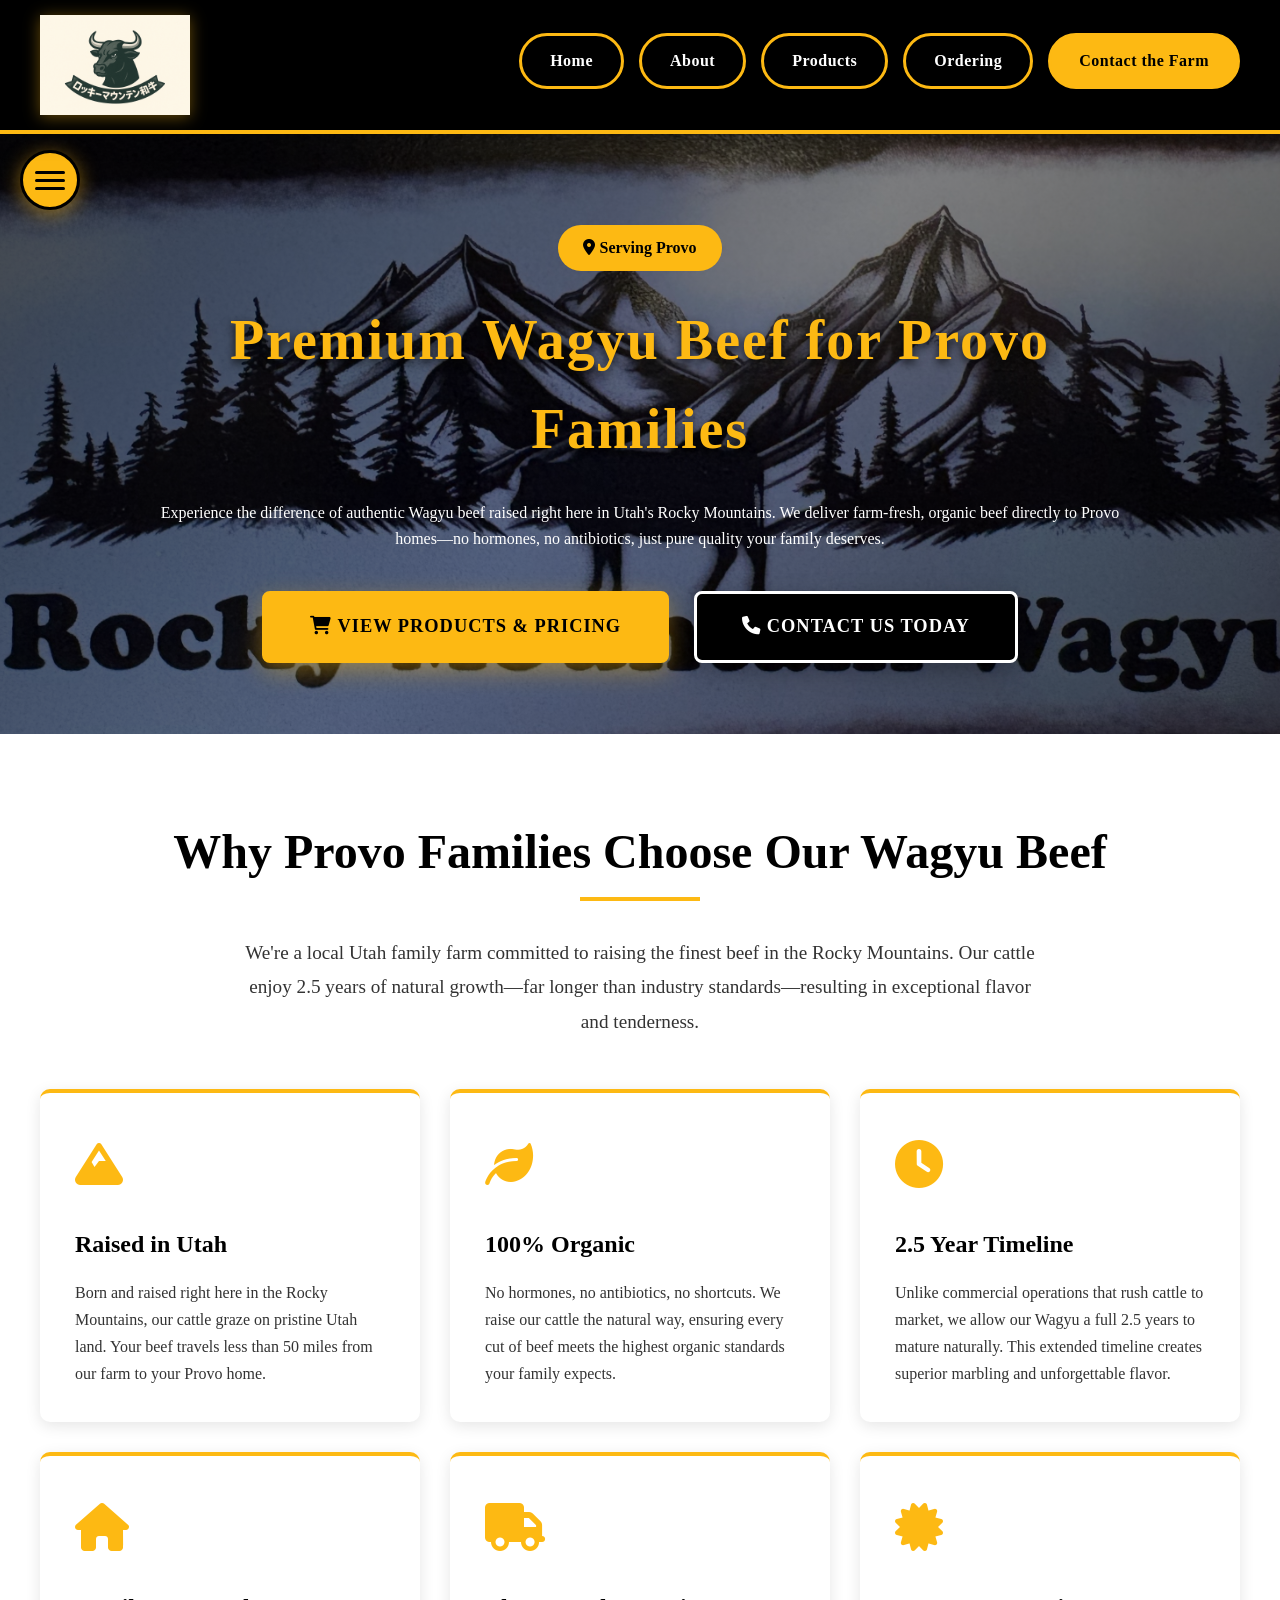
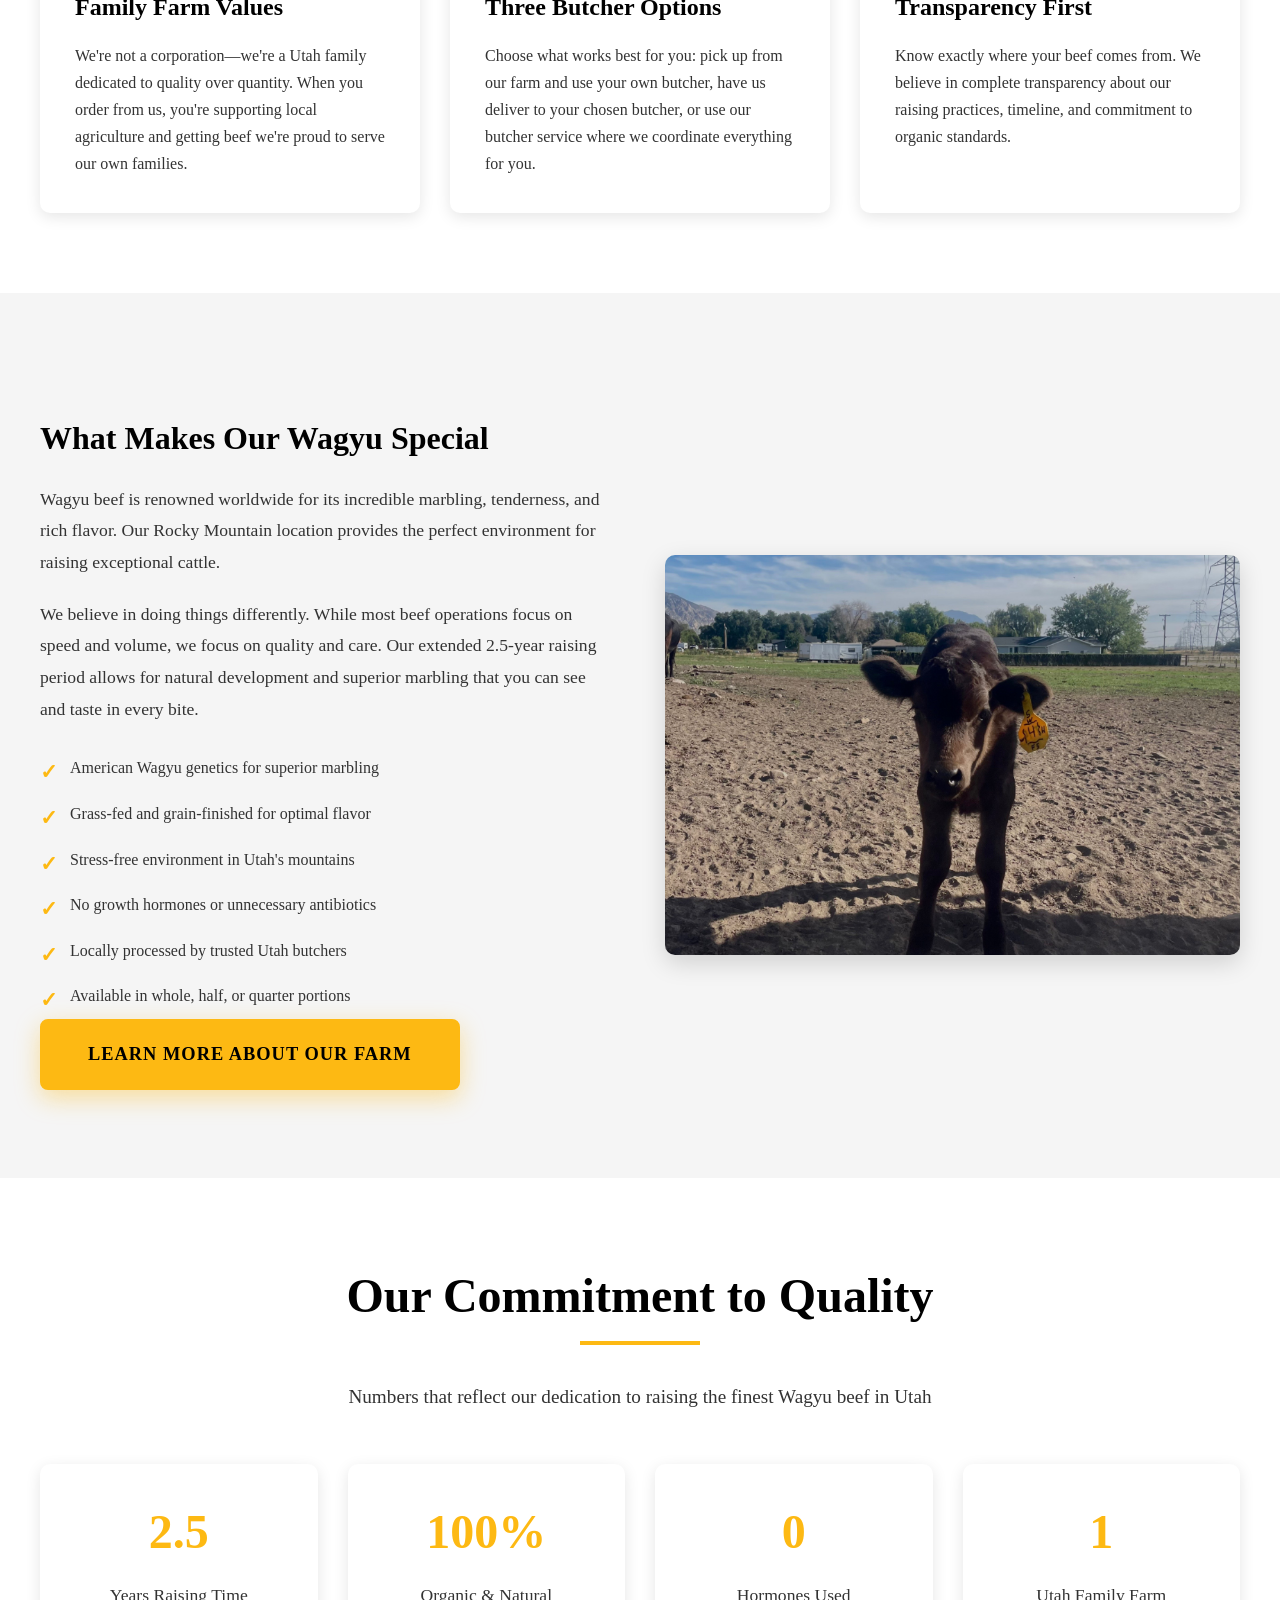
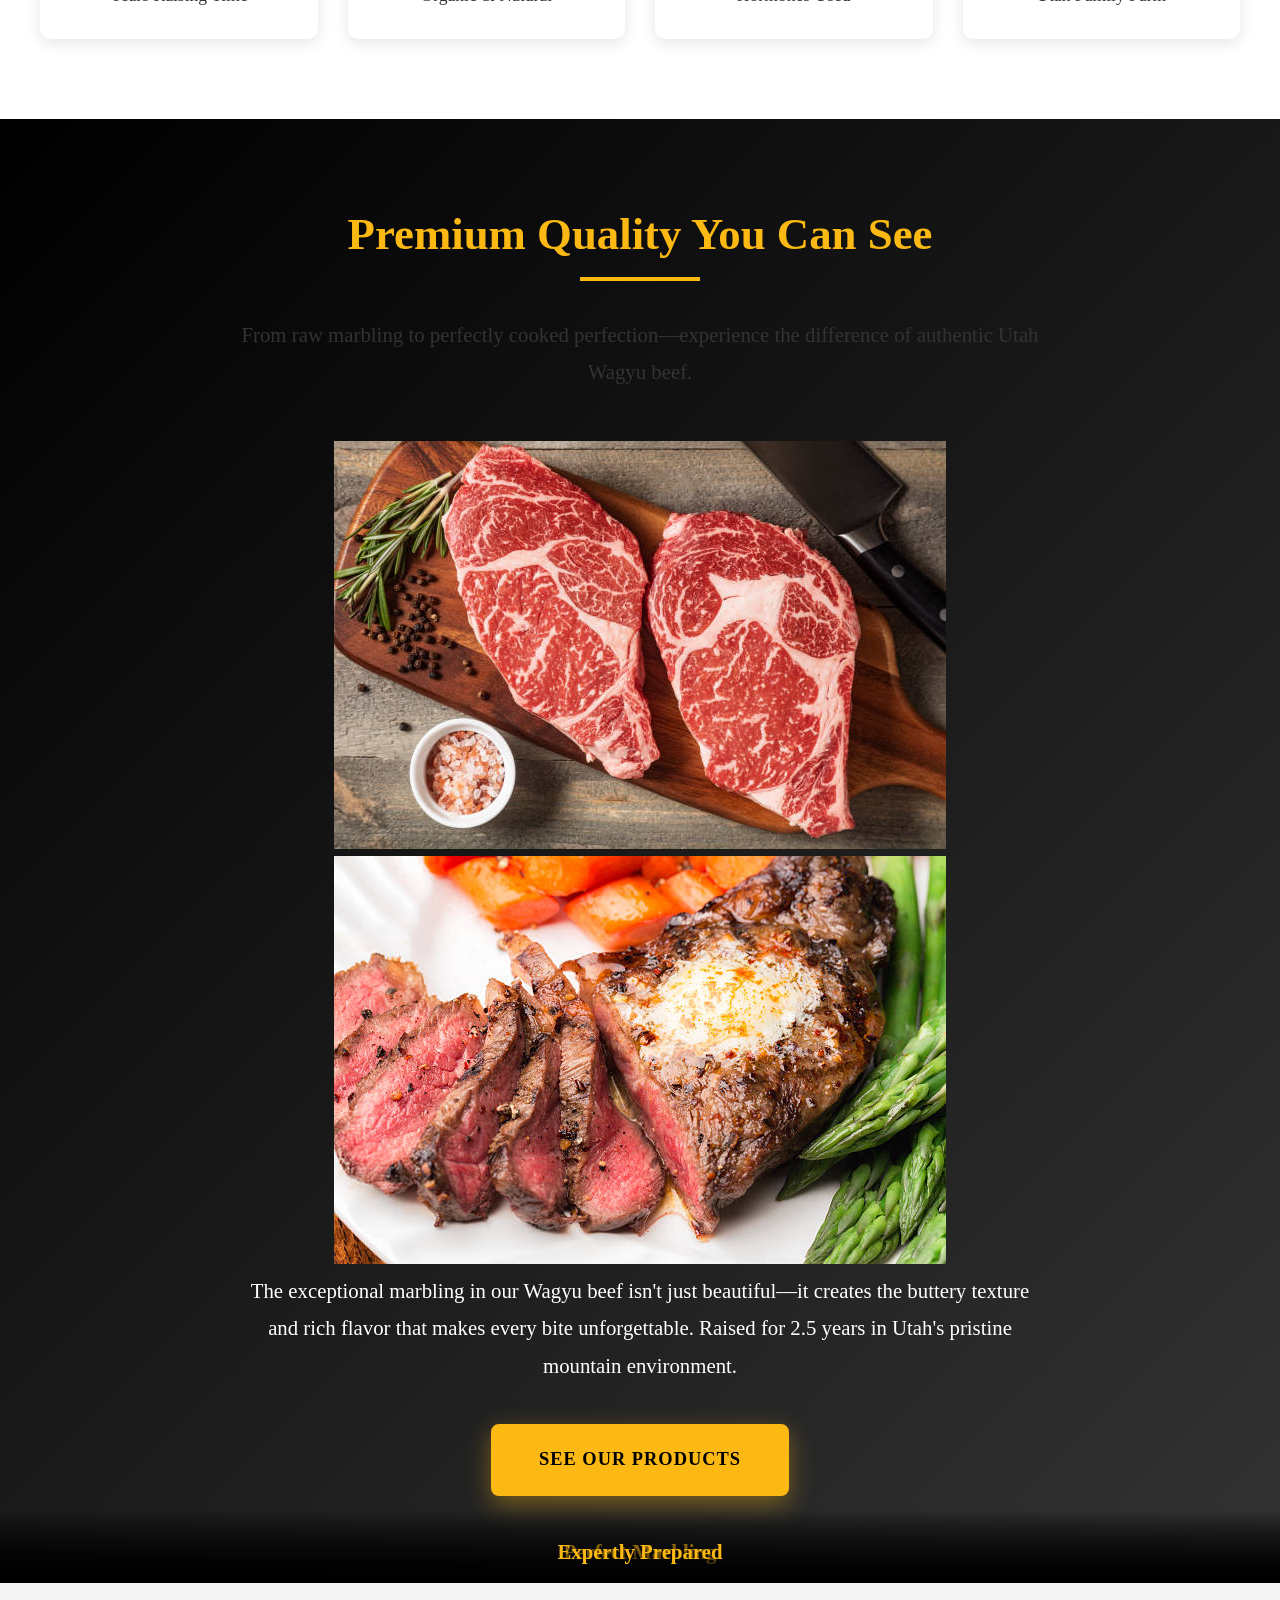
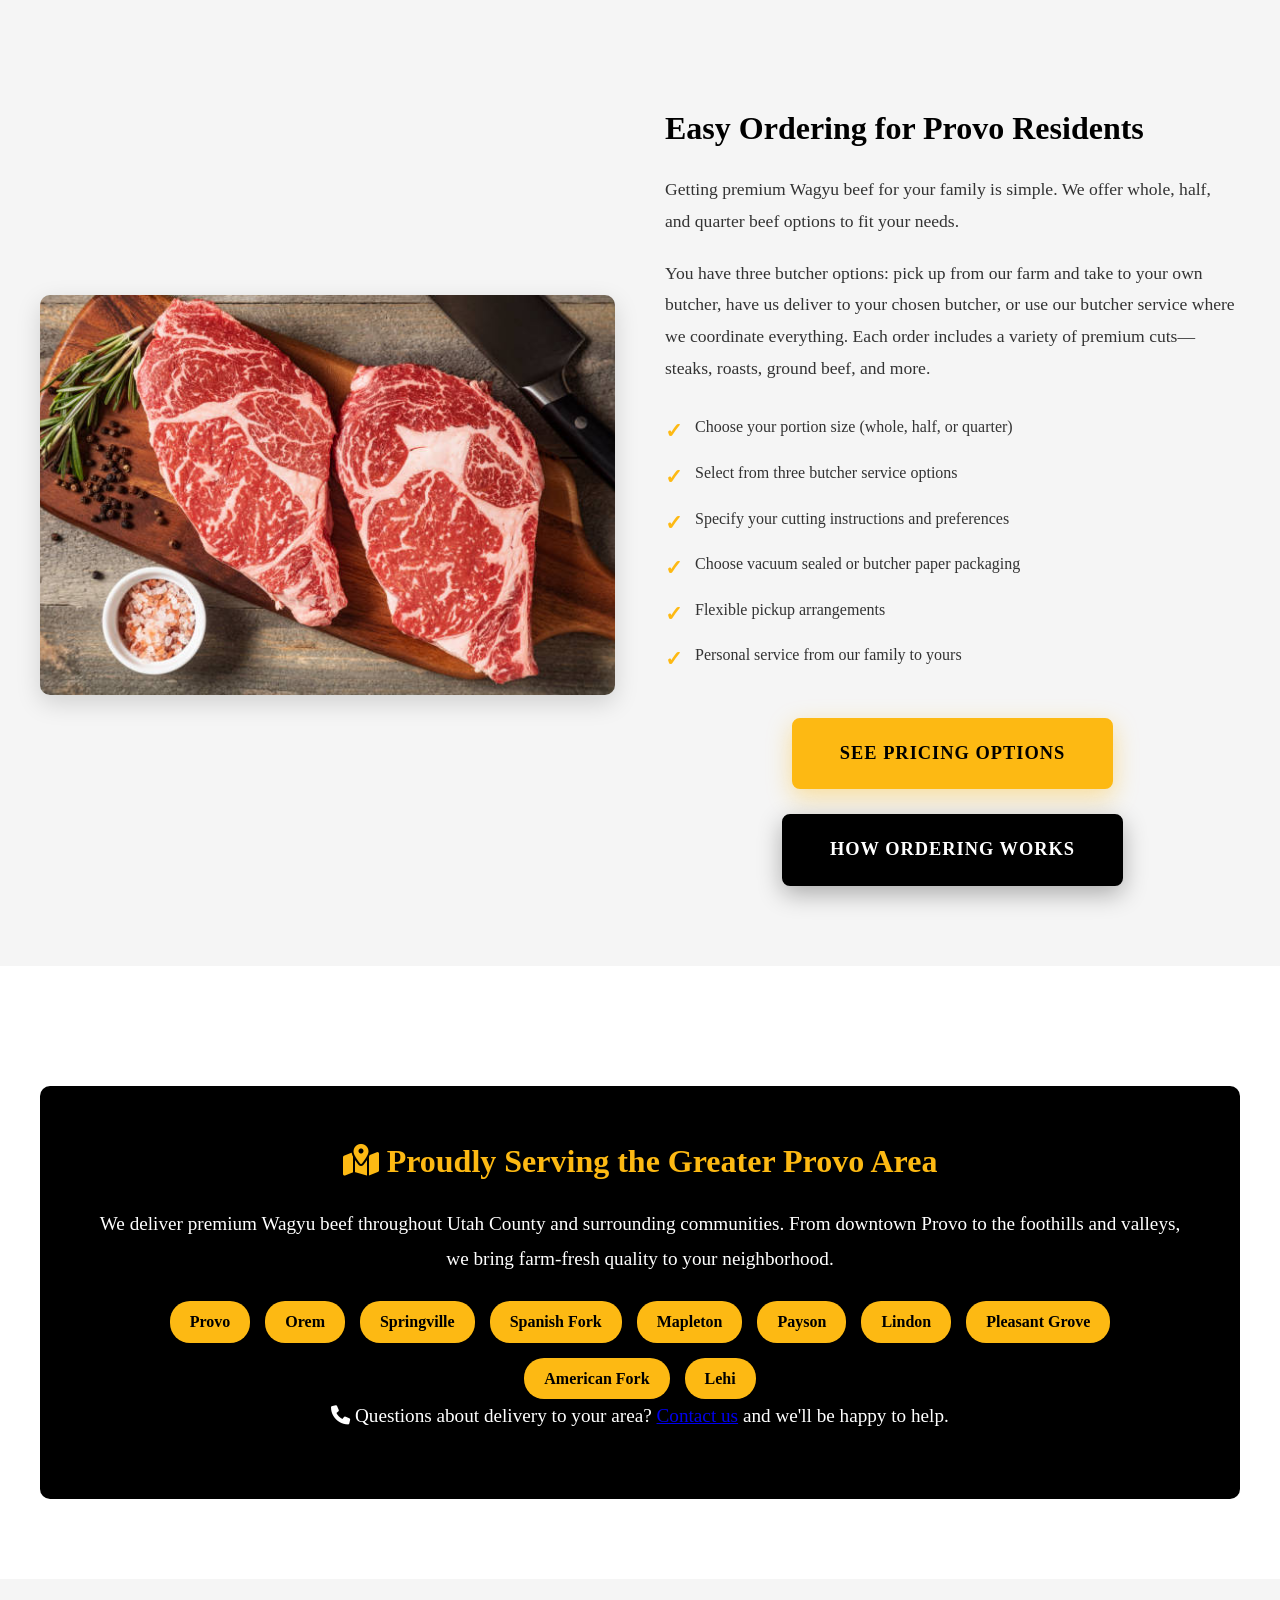
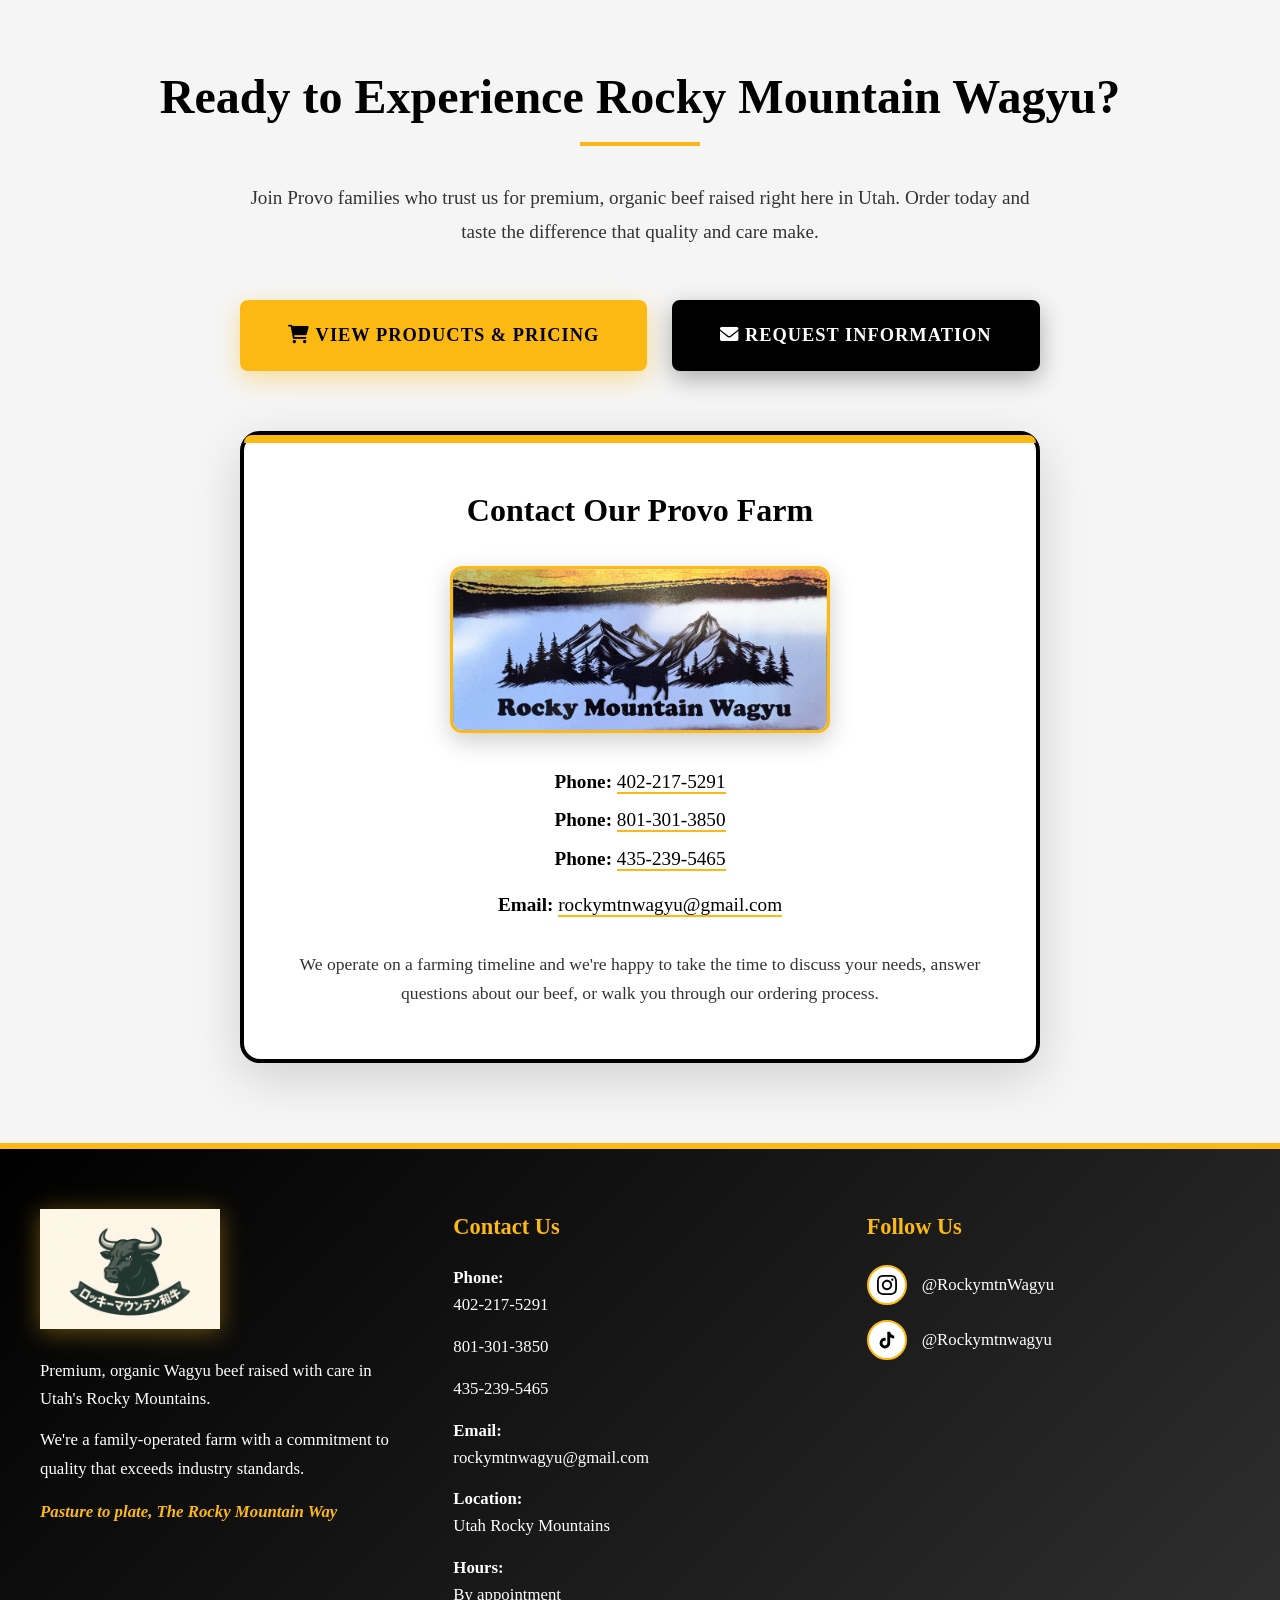
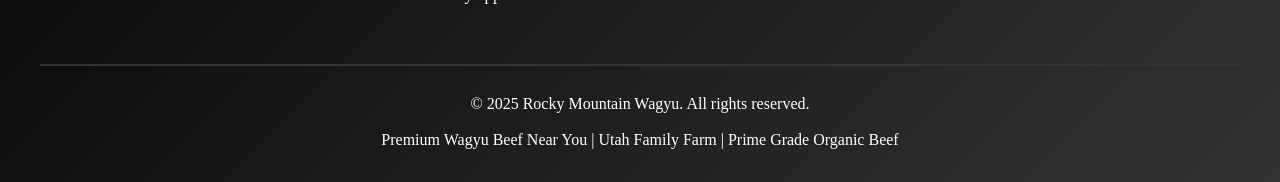
<file: provo-wagyu-beef.html>
<!DOCTYPE html>
<html lang="en">
<head>
    <meta charset="UTF-8">
    <meta name="viewport" content="width=device-width, initial-scale=1.0">

    <!-- SEO OPTIMIZED TITLE: Under 60 characters -->
    <title>Wagyu Beef Provo | Rocky Mountain Wagyu</title>

    <!-- NATURAL META DESCRIPTION: 150-160 characters -->
    <meta name="description" content="Premium Wagyu beef delivered to Provo families. Organic, hormone-free beef raised for 2.5 years in Utah's Rocky Mountains. Order whole, half, or quarter beef.">

    <!-- KEYWORDS: Natural, not stuffed -->
    <meta name="keywords" content="wagyu beef Provo, Utah wagyu, organic beef delivery, premium beef Provo, Rocky Mountain beef">

    <!-- CANONICAL URL -->
    <link rel="canonical" href="https://rockymountainwagyufarm.com/provo-wagyu-beef.html">

    <!-- LOCATION TARGETING -->
    <meta name="geo.region" content="US-UT">
    <meta name="geo.placename" content="Provo, Utah">
    <meta name="geo.position" content="40.2338;-111.6585">
    <meta name="ICBM" content="40.2338, -111.6585">

    <!-- OPEN GRAPH / SOCIAL SHARING -->
    <meta property="og:title" content="Premium Wagyu Beef for Provo | Rocky Mountain Wagyu">
    <meta property="og:description" content="Family farm delivering premium organic Wagyu beef to Provo. Raised naturally for 2.5 years in Utah's mountains.">
    <meta property="og:url" content="https://rockymountainwagyufarm.com/provo-wagyu-beef.html">
    <meta property="og:type" content="website">
    <meta property="og:locale" content="en_US">

    <!-- GOOGLE ANALYTICS -->
    <script async src="https://www.googletagmanager.com/gtag/js?id=G-LTRHVGFDEY"></script>
    <script>
        window.dataLayer = window.dataLayer || [];
        function gtag(){dataLayer.push(arguments);}
        gtag('js', new Date());
        gtag('config', 'G-LTRHVGFDEY');
        gtag('event', 'page_view', {
            page_title: 'Provo Wagyu Beef',
            page_path: '/provo-wagyu-beef.html'
        });
    </script>

    <!-- FONT AWESOME -->
    <link rel="stylesheet" href="https://cdnjs.cloudflare.com/ajax/libs/font-awesome/6.0.0/css/all.min.css">

    <!-- MAIN STYLESHEET -->
    <link rel="stylesheet" href="assets/css/main.css">
</head>
<body>

    <!-- Header with Logo and Navigation -->
    <header>
        <div class="header-container">
            <div class="header-logo">
                <img src="documents/Rocky Mountain Wagyu Logo.png" alt="Rocky Mountain Wagyu - Premium Wagyu beef farm in Utah">
            </div>
            <button class="mobile-menu-toggle" onclick="toggleMenu()" aria-label="Toggle menu">&#9776;</button>
            <nav>
                <ul id="navMenu">
                    <li><a href="index.html">Home</a></li>
                    <li><a href="About_us.html">About</a></li>
                    <li><a href="Products-Pricing.html">Products</a></li>
                    <li><a href="Ordering_Process.html">Ordering</a></li>
                    <li class="nav-contact-item"><a href="Contact.html">Contact the Farm</a></li>
                </ul>
            </nav>
        </div>
    </header>

    <!-- Table of Contents Hamburger Button -->
    <button class="toc-hamburger" onclick="toggleTOC()" aria-label="Toggle quick guide">
        <span></span>
        <span></span>
        <span></span>
    </button>

    <!-- Table of Contents Sidebar -->
    <aside class="toc-sidebar" id="tocSidebar">
        <div class="toc-title">Quick Guide</div>
        <ul class="toc-links">
            <li><a href="#why" class="toc-link">Why Choose Us</a></li>
            <li><a href="#special" class="toc-link">What's Special</a></li>
            <li><a href="#quality" class="toc-link">Our Quality</a></li>
            <li><a href="#ordering" class="toc-link">How to Order</a></li>
            <li><a href="#service-area" class="toc-link">Service Area</a></li>
            <li><a href="#contact" class="toc-link">Get Started</a></li>
        </ul>
    </aside>

    <main>

        <!-- HERO SECTION -->
        <section class="hero">
            <div class="hero-container">
                <div class="location-badge">
                    <i class="fas fa-map-marker-alt"></i> Serving Provo
                </div>

                <h1>Premium <span class="highlight">Wagyu Beef</span> for Provo Families</h1>

                <p>Experience the difference of authentic Wagyu beef raised right here in Utah's Rocky Mountains. We deliver farm-fresh, organic beef directly to Provo homes—no hormones, no antibiotics, just pure quality your family deserves.</p>

                <div class="cta-buttons">
                    <a href="Products-Pricing.html" class="btn btn-primary">
                        <i class="fas fa-shopping-cart"></i> View Products &amp; Pricing
                    </a>
                    <a href="Contact.html" class="btn btn-secondary" style="background: var(--black); color: var(--white); border-color: var(--white);">
                        <i class="fas fa-phone"></i> Contact Us Today
                    </a>
                </div>
            </div>
        </section>

        <!-- WHY CHOOSE US SECTION -->
        <section class="section section-light" id="why">
            <div class="container">
                <div class="section-header">
                    <h2>Why Provo Families Choose Our Wagyu Beef</h2>
                    <p>We're a local Utah family farm committed to raising the finest beef in the Rocky Mountains. Our cattle enjoy 2.5 years of natural growth—far longer than industry standards—resulting in exceptional flavor and tenderness.</p>
                </div>

                <div class="benefits-grid">
                    <div class="benefit-card">
                        <div class="benefit-icon">
                            <i class="fas fa-mountain"></i>
                        </div>
                        <h3>Raised in Utah</h3>
                        <p>Born and raised right here in the Rocky Mountains, our cattle graze on pristine Utah land. Your beef travels less than 50 miles from our farm to your Provo home.</p>
                    </div>

                    <div class="benefit-card">
                        <div class="benefit-icon">
                            <i class="fas fa-leaf"></i>
                        </div>
                        <h3>100% Organic</h3>
                        <p>No hormones, no antibiotics, no shortcuts. We raise our cattle the natural way, ensuring every cut of beef meets the highest organic standards your family expects.</p>
                    </div>

                    <div class="benefit-card">
                        <div class="benefit-icon">
                            <i class="fas fa-clock"></i>
                        </div>
                        <h3>2.5 Year Timeline</h3>
                        <p>Unlike commercial operations that rush cattle to market, we allow our Wagyu a full 2.5 years to mature naturally. This extended timeline creates superior marbling and unforgettable flavor.</p>
                    </div>

                    <div class="benefit-card">
                        <div class="benefit-icon">
                            <i class="fas fa-home"></i>
                        </div>
                        <h3>Family Farm Values</h3>
                        <p>We're not a corporation—we're a Utah family dedicated to quality over quantity. When you order from us, you're supporting local agriculture and getting beef we're proud to serve our own families.</p>
                    </div>

                    <div class="benefit-card">
                        <div class="benefit-icon">
                            <i class="fas fa-truck"></i>
                        </div>
                        <h3>Three Butcher Options</h3>
                        <p>Choose what works best for you: pick up from our farm and use your own butcher, have us deliver to your chosen butcher, or use our butcher service where we coordinate everything for you.</p>
                    </div>

                    <div class="benefit-card">
                        <div class="benefit-icon">
                            <i class="fas fa-certificate"></i>
                        </div>
                        <h3>Transparency First</h3>
                        <p>Know exactly where your beef comes from. We believe in complete transparency about our raising practices, timeline, and commitment to organic standards.</p>
                    </div>
                </div>
            </div>
        </section>

        <!-- ABOUT OUR BEEF SECTION -->
        <section class="section section-gray" id="special">
            <div class="container">
                <div class="two-column">
                    <div class="column-content">
                        <h3>What Makes Our Wagyu Special</h3>
                        <p>Wagyu beef is renowned worldwide for its incredible marbling, tenderness, and rich flavor. Our Rocky Mountain location provides the perfect environment for raising exceptional cattle.</p>

                        <p>We believe in doing things differently. While most beef operations focus on speed and volume, we focus on quality and care. Our extended 2.5-year raising period allows for natural development and superior marbling that you can see and taste in every bite.</p>

                        <ul>
                            <li>American Wagyu genetics for superior marbling</li>
                            <li>Grass-fed and grain-finished for optimal flavor</li>
                            <li>Stress-free environment in Utah's mountains</li>
                            <li>No growth hormones or unnecessary antibiotics</li>
                            <li>Locally processed by trusted Utah butchers</li>
                            <li>Available in whole, half, or quarter portions</li>
                        </ul>

                        <div class="column-cta">
                            <a href="About_us.html" class="btn btn-primary">
                                Learn More About Our Farm
                            </a>
                        </div>
                    </div>

                    <div class="column-image">
                        <img src="documents/the_farm/baby_cow 1.PNG" alt="Wagyu calf raised on our Utah farm in the Rocky Mountains">
                    </div>
                </div>
            </div>
        </section>

        <!-- STATS SECTION -->
        <section class="section section-light" id="quality">
            <div class="container">
                <div class="section-header">
                    <h2>Our Commitment to Quality</h2>
                    <p>Numbers that reflect our dedication to raising the finest Wagyu beef in Utah</p>
                </div>

                <div class="stats-grid">
                    <div class="stat-card">
                        <span class="stat-number">2.5</span>
                        <span class="stat-label">Years Raising Time</span>
                    </div>

                    <div class="stat-card">
                        <span class="stat-number">100%</span>
                        <span class="stat-label">Organic &amp; Natural</span>
                    </div>

                    <div class="stat-card">
                        <span class="stat-number">0</span>
                        <span class="stat-label">Hormones Used</span>
                    </div>

                    <div class="stat-card">
                        <span class="stat-number">1</span>
                        <span class="stat-label">Utah Family Farm</span>
                    </div>
                </div>
            </div>
        </section>

        <!-- VISUAL QUALITY SHOWCASE -->
        <section class="section cta-section" id="showcase">
            <div class="container">
                <div class="section-header">
                    <h2>Premium Quality You Can See</h2>
                    <p>From raw marbling to perfectly cooked perfection—experience the difference of authentic Utah Wagyu beef.</p>
                </div>

                <div class="showcase-grid">
                    <div class="showcase-card">
                        <img src="documents/wagyu_steaks.jpg" alt="Raw Wagyu beef steaks showing exceptional marbling">
                        <div class="showcase-label">Perfect Marbling</div>
                    </div>

                    <div class="showcase-card">
                        <img src="documents/cooked wagyu.jpg" alt="Beautifully cooked Wagyu steak from our Utah farm">
                        <div class="showcase-label">Expertly Prepared</div>
                    </div>
                </div>

                <div class="showcase-caption">
                    <p>The exceptional marbling in our Wagyu beef isn't just beautiful—it creates the buttery texture and rich flavor that makes every bite unforgettable. Raised for 2.5 years in Utah's pristine mountain environment.</p>
                    <a href="Products-Pricing.html" class="btn btn-primary">
                        See Our Products
                    </a>
                </div>
            </div>
        </section>

        <!-- ORDERING SECTION -->
        <section class="section section-gray" id="ordering">
            <div class="container">
                <div class="two-column two-column--reverse">
                    <div class="column-image">
                        <img src="documents/wagyu_steaks.jpg" alt="Fresh premium Wagyu beef steaks with beautiful marbling">
                    </div>

                    <div class="column-content">
                        <h3>Easy Ordering for Provo Residents</h3>
                        <p>Getting premium Wagyu beef for your family is simple. We offer whole, half, and quarter beef options to fit your needs.</p>

                        <p>You have three butcher options: pick up from our farm and take to your own butcher, have us deliver to your chosen butcher, or use our butcher service where we coordinate everything. Each order includes a variety of premium cuts—steaks, roasts, ground beef, and more.</p>

                        <ul>
                            <li>Choose your portion size (whole, half, or quarter)</li>
                            <li>Select from three butcher service options</li>
                            <li>Specify your cutting instructions and preferences</li>
                            <li>Choose vacuum sealed or butcher paper packaging</li>
                            <li>Flexible pickup arrangements</li>
                            <li>Personal service from our family to yours</li>
                        </ul>

                        <div class="cta-buttons cta-buttons--left">
                            <a href="Products-Pricing.html" class="btn btn-primary">
                                See Pricing Options
                            </a>
                            <a href="Ordering_Process.html" class="btn btn-secondary" style="background: var(--black); color: var(--white); border-color: var(--black);">
                                How Ordering Works
                            </a>
                        </div>
                    </div>
                </div>
            </div>
        </section>

        <!-- SERVICE AREA -->
        <section class="section section-light" id="service-area">
            <div class="container">
                <div class="service-area">
                    <h3><i class="fas fa-map-marked-alt"></i> Proudly Serving the Greater Provo Area</h3>
                    <p>We deliver premium Wagyu beef throughout Utah County and surrounding communities. From downtown Provo to the foothills and valleys, we bring farm-fresh quality to your neighborhood.</p>

                    <div class="areas-list">
                        <span class="area-tag">Provo</span>
                        <span class="area-tag">Orem</span>
                        <span class="area-tag">Springville</span>
                        <span class="area-tag">Spanish Fork</span>
                        <span class="area-tag">Mapleton</span>
                        <span class="area-tag">Payson</span>
                        <span class="area-tag">Lindon</span>
                        <span class="area-tag">Pleasant Grove</span>
                        <span class="area-tag">American Fork</span>
                        <span class="area-tag">Lehi</span>
                    </div>

                    <p class="service-area-note">
                        <i class="fas fa-phone"></i> Questions about delivery to your area?
                        <a href="Contact.html">Contact us</a>
                        and we'll be happy to help.
                    </p>
                </div>
            </div>
        </section>

        <!-- FINAL CTA SECTION -->
        <section class="section section-gray" id="contact">
            <div class="container">
                <div class="section-header">
                    <h2>Ready to Experience Rocky Mountain Wagyu?</h2>
                    <p>Join Provo families who trust us for premium, organic beef raised right here in Utah. Order today and taste the difference that quality and care make.</p>
                </div>

                <div class="cta-buttons">
                    <a href="Products-Pricing.html" class="btn btn-primary">
                        <i class="fas fa-shopping-cart"></i> View Products &amp; Pricing
                    </a>
                    <a href="Contact.html" class="btn btn-secondary" style="background: var(--black); color: var(--white); border-color: var(--black);">
                        <i class="fas fa-envelope"></i> Request Information
                    </a>
                </div>

                <!-- Contact Business Card -->
                <div style="max-width: 800px; margin: 60px auto 0; background: var(--white); padding: 50px 40px; border-radius: 20px; box-shadow: 0 15px 50px rgba(0,0,0,0.15); border: 4px solid var(--black); position: relative; text-align: center;">
                    <div style="position: absolute; top: 0; left: 0; right: 0; height: 8px; background: var(--yellow); border-radius: 16px 16px 0 0;"></div>

                    <h3 style="font-size: 2rem; color: var(--black); margin-bottom: 30px;">Contact Our Provo Farm</h3>

                    <img src="documents/rocky mountiany wagyu business card.jpeg" alt="Rocky Mountain Wagyu contact information" style="max-width: 380px; width: 100%; height: auto; display: block; margin: 0 auto 30px; border-radius: 12px; box-shadow: 0 8px 25px rgba(0,0,0,0.2); border: 3px solid var(--yellow);">

                    <div style="font-size: 1.2rem; color: var(--dark-gray); line-height: 2; text-align: center;">
                        <p><strong style="color: var(--black);">Phone:</strong> <a href="tel:4022175291" style="color: var(--black); text-decoration: none; border-bottom: 2px solid var(--yellow);">402-217-5291</a></p>
                        <p><strong style="color: var(--black);">Phone:</strong> <a href="tel:8013013850" style="color: var(--black); text-decoration: none; border-bottom: 2px solid var(--yellow);">801-301-3850</a></p>
                        <p><strong style="color: var(--black);">Phone:</strong> <a href="tel:4352395465" style="color: var(--black); text-decoration: none; border-bottom: 2px solid var(--yellow);">435-239-5465</a></p>
                        <p style="margin-top: 8px;"><strong style="color: var(--black);">Email:</strong> <a href="mailto:rockymtnwagyu&#64;gmail.com" style="color: var(--black); text-decoration: none; border-bottom: 2px solid var(--yellow);">rockymtnwagyu&#64;gmail.com</a></p>
                        <p style="margin-top: 25px; font-size: 1.1rem; line-height: 1.7;">We operate on a farming timeline and we're happy to take the time to discuss your needs, answer questions about our beef, or walk you through our ordering process.</p>
                    </div>
                </div>
            </div>
        </section>

    </main>

    <!-- Standard Footer — injected by main.js -->
    <div id="site-footer"></div>

    <!-- LOCALBUSINESS SCHEMA FOR PROVO -->
    <script type="application/ld+json">
    {
        "@context": "https://schema.org",
        "@type": "LocalBusiness",
        "name": "Rocky Mountain Wagyu - Provo",
        "image": "https://rockymountainwagyufarm.com/documents/Rocky%20Mountain%20Wagyu%20Logo.png",
        "description": "Premium organic Wagyu beef delivered to Provo families. Raised naturally for 2.5 years in Utah's Rocky Mountains without hormones or antibiotics. Family farm offering whole, half, and quarter beef with three butcher service options.",
        "address": {
            "@type": "PostalAddress",
            "addressLocality": "Provo",
            "addressRegion": "UT",
            "addressCountry": "US"
        },
        "geo": {
            "@type": "GeoCoordinates",
            "latitude": 40.2338,
            "longitude": -111.6585
        },
        "url": "https://rockymountainwagyufarm.com/provo-wagyu-beef.html",
        "telephone": "+1-402-217-5291",
        "email": "rockymtnwagyu@gmail.com",
        "contactPoint": [
            {
                "@type": "ContactPoint",
                "telephone": "+1-402-217-5291",
                "contactType": "sales",
                "areaServed": "UT",
                "availableLanguage": "English"
            },
            {
                "@type": "ContactPoint",
                "telephone": "+1-801-301-3850",
                "contactType": "customer service",
                "areaServed": "UT",
                "availableLanguage": "English"
            },
            {
                "@type": "ContactPoint",
                "telephone": "+1-435-239-5465",
                "contactType": "customer service",
                "areaServed": "UT",
                "availableLanguage": "English"
            }
        ],
        "areaServed": {
            "@type": "City",
            "name": "Provo"
        },
        "priceRange": "$$$$",
        "hasOfferCatalog": {
            "@type": "OfferCatalog",
            "name": "Wagyu Beef Products",
            "itemListElement": [
                {
                    "@type": "Offer",
                    "itemOffered": {
                        "@type": "Product",
                        "name": "Whole Wagyu Beef",
                        "description": "Complete Wagyu animal raised for 2.5 years, with three butcher service options",
                        "offers": {
                            "@type": "Offer",
                            "url": "https://rockymountainwagyufarm.com/Products-Pricing.html",
                            "priceCurrency": "USD",
                            "priceValidUntil": "2026-12-31",
                            "availability": "https://schema.org/InStock"
                        }
                    }
                },
                {
                    "@type": "Offer",
                    "itemOffered": {
                        "@type": "Product",
                        "name": "Half Wagyu Beef",
                        "description": "Half portion of premium Wagyu beef with flexible butcher options",
                        "offers": {
                            "@type": "Offer",
                            "url": "https://rockymountainwagyufarm.com/Products-Pricing.html",
                            "priceCurrency": "USD",
                            "priceValidUntil": "2026-12-31",
                            "availability": "https://schema.org/InStock"
                        }
                    }
                },
                {
                    "@type": "Offer",
                    "itemOffered": {
                        "@type": "Product",
                        "name": "Quarter Wagyu Beef",
                        "description": "Quarter portion perfect for smaller families",
                        "offers": {
                            "@type": "Offer",
                            "url": "https://rockymountainwagyufarm.com/Products-Pricing.html",
                            "priceCurrency": "USD",
                            "priceValidUntil": "2026-12-31",
                            "availability": "https://schema.org/InStock"
                        }
                    }
                }
            ]
        }
    }
    </script>

    <script src="assets/js/main.js" defer></script>
</body>
</html>
</file>
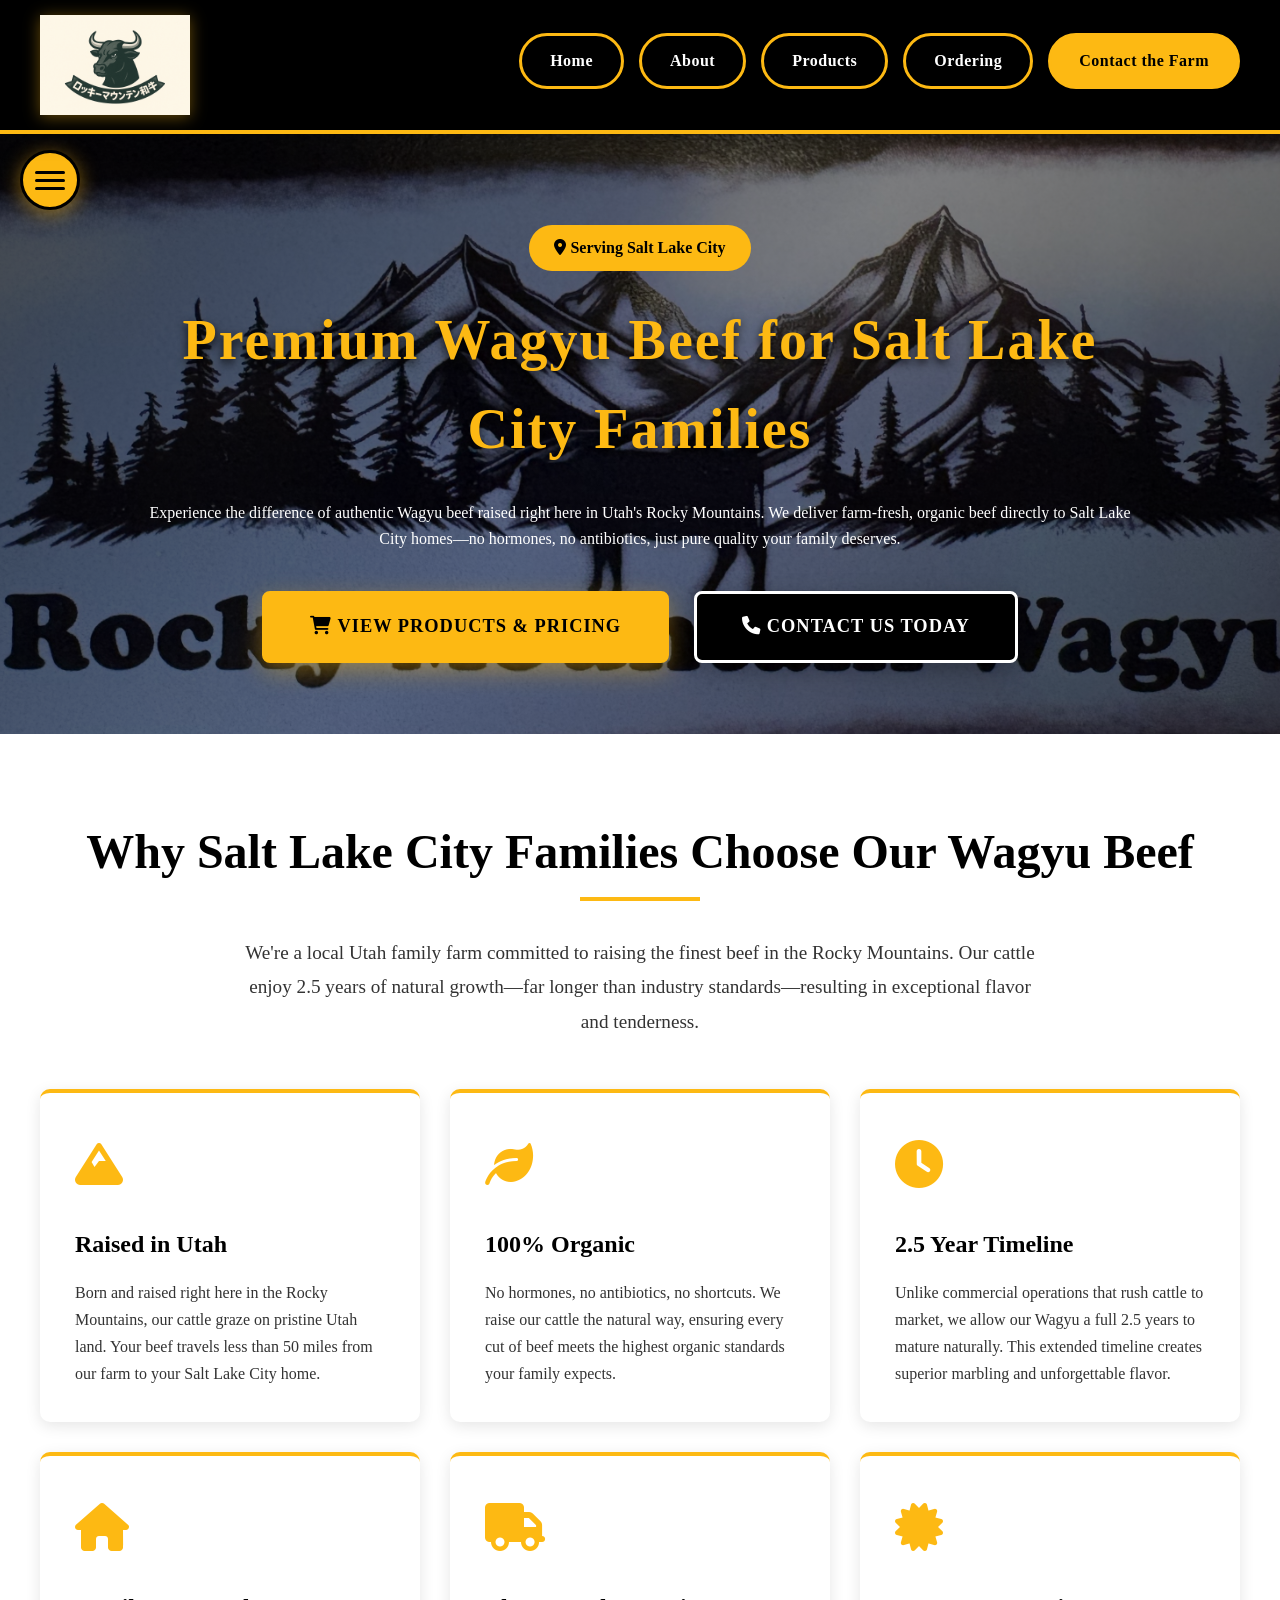
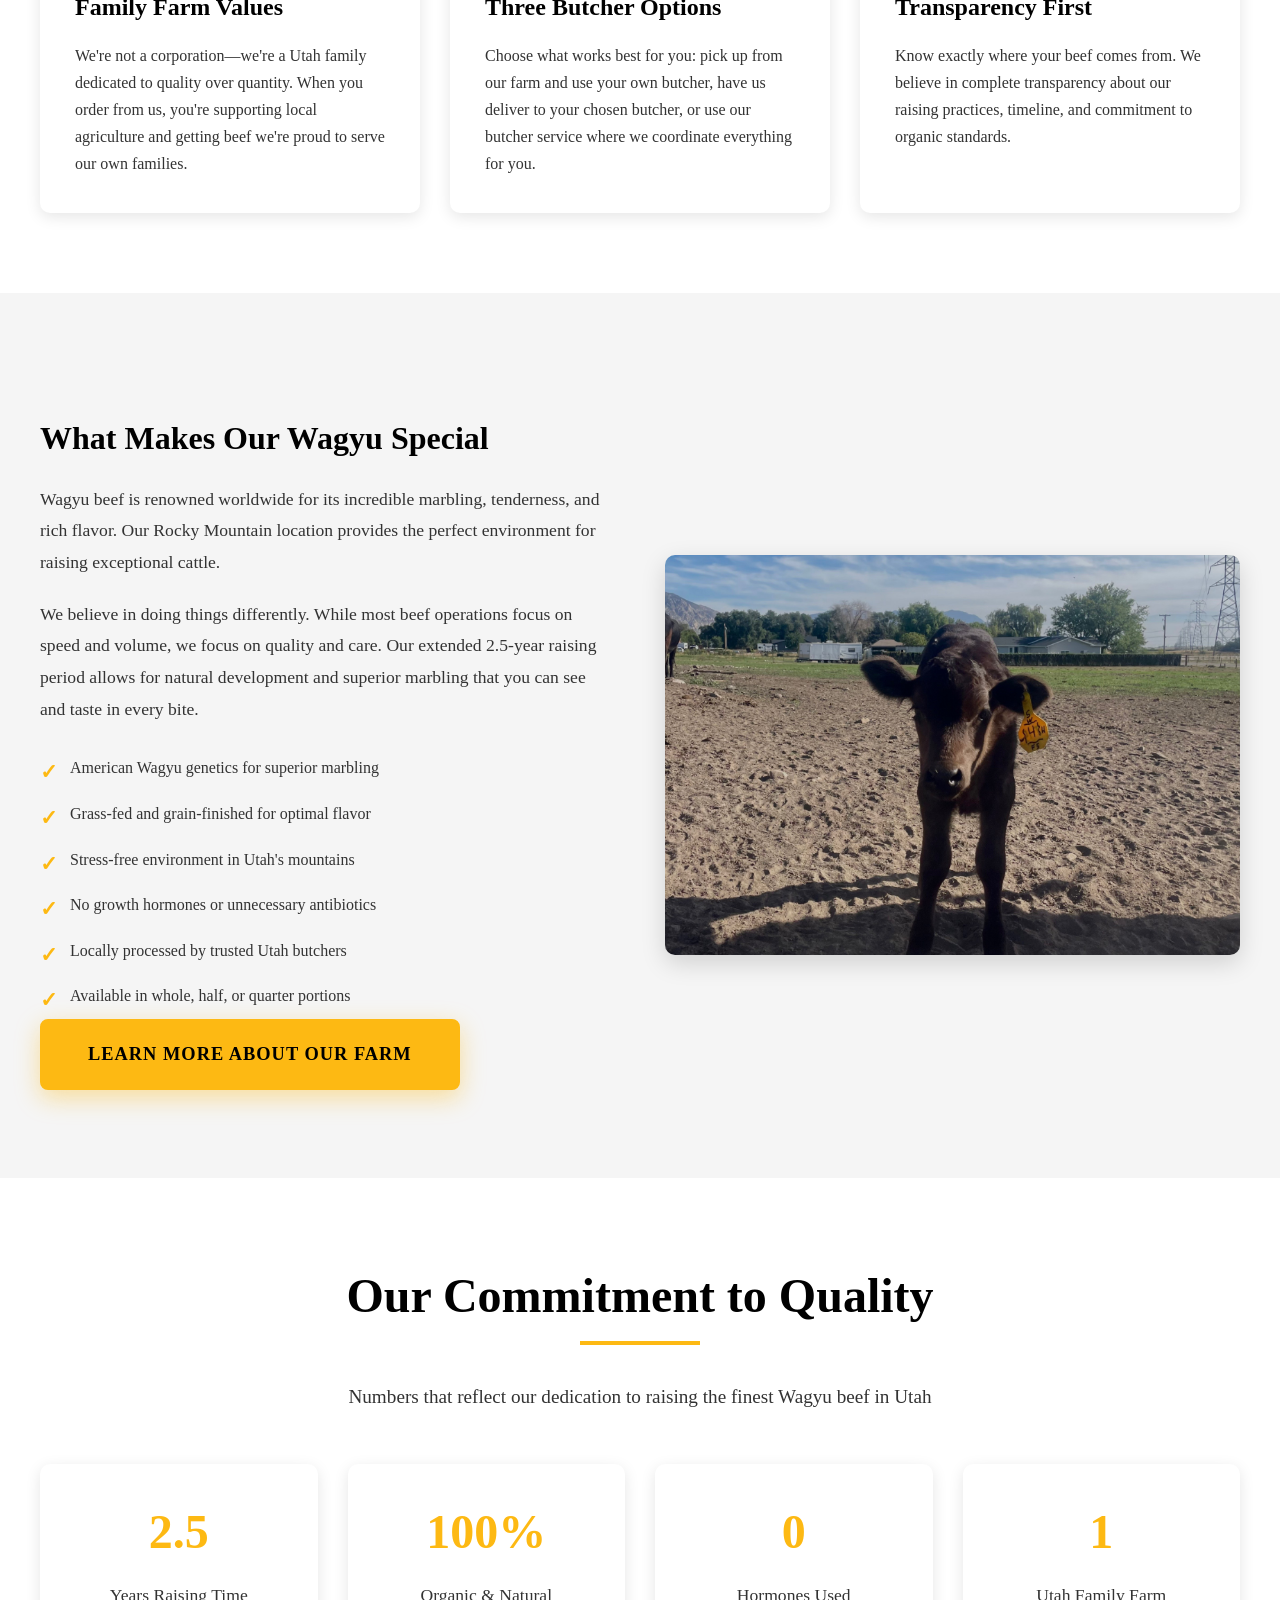
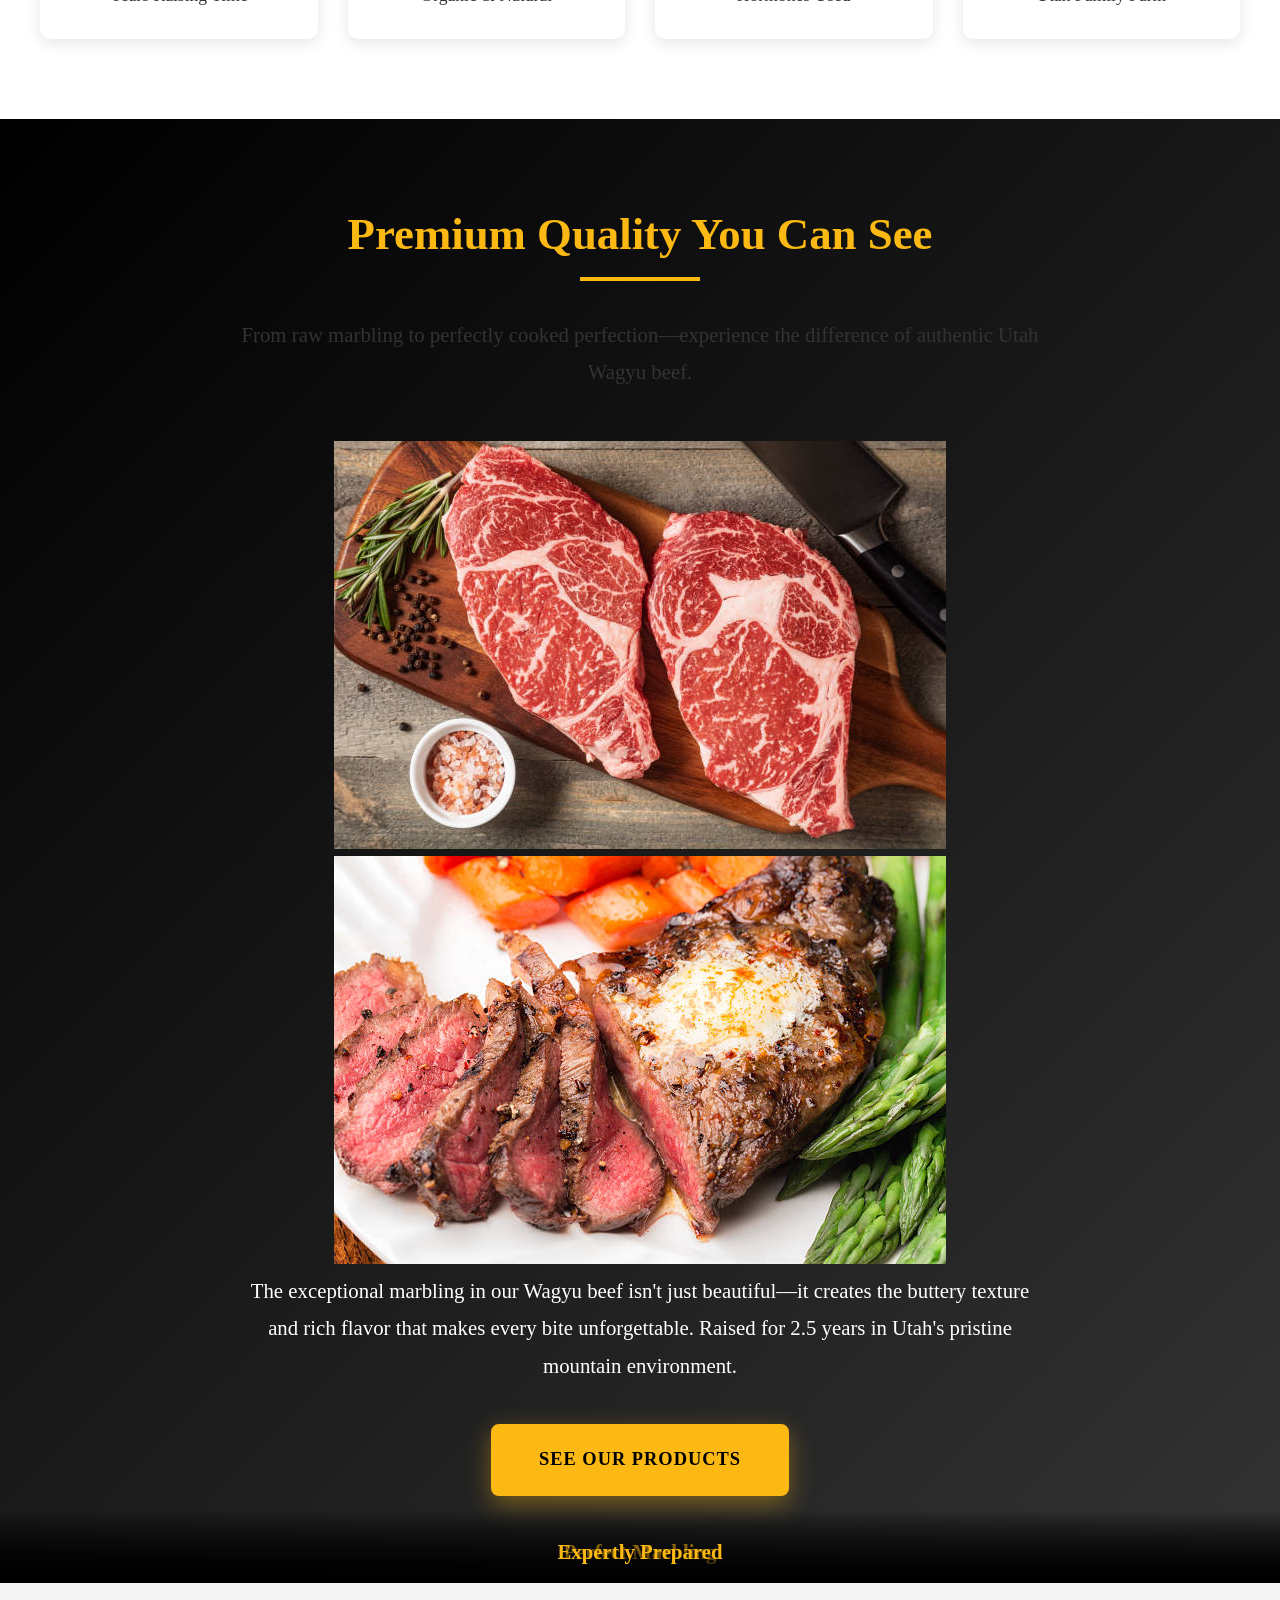
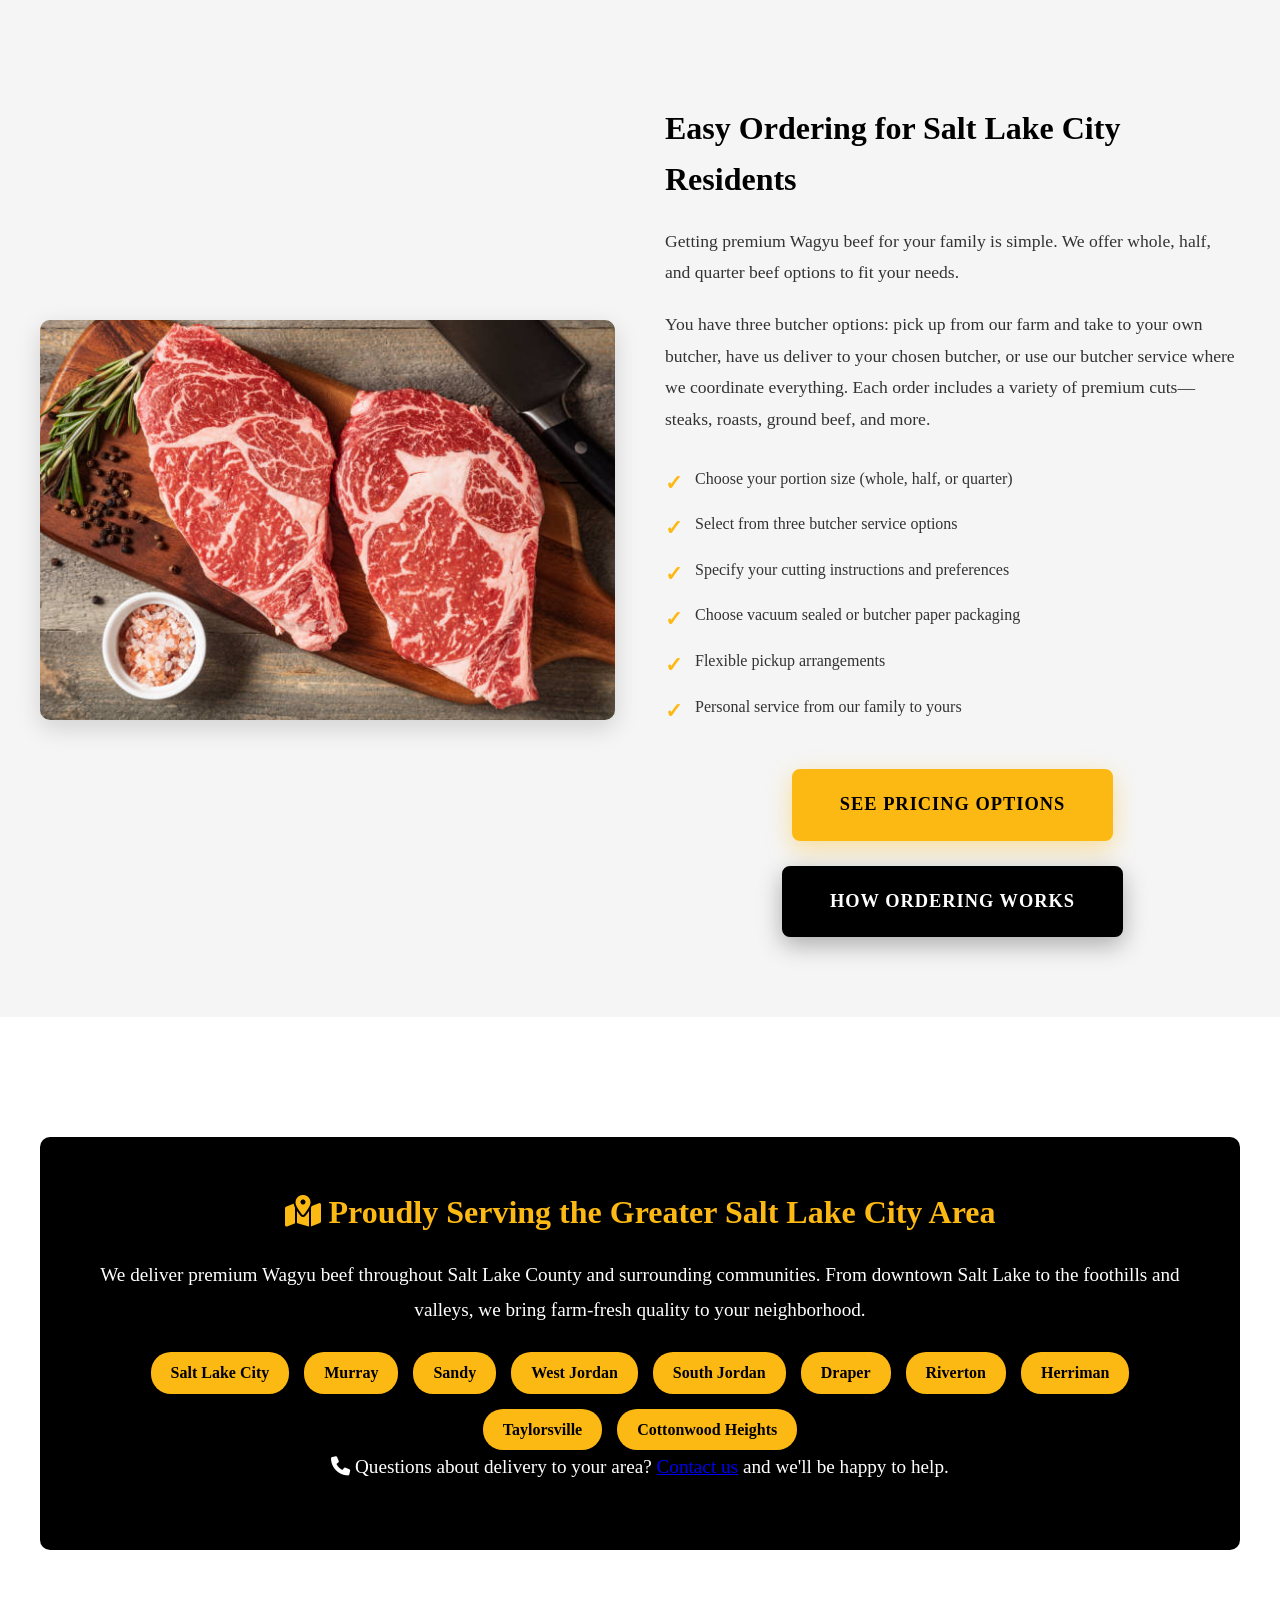
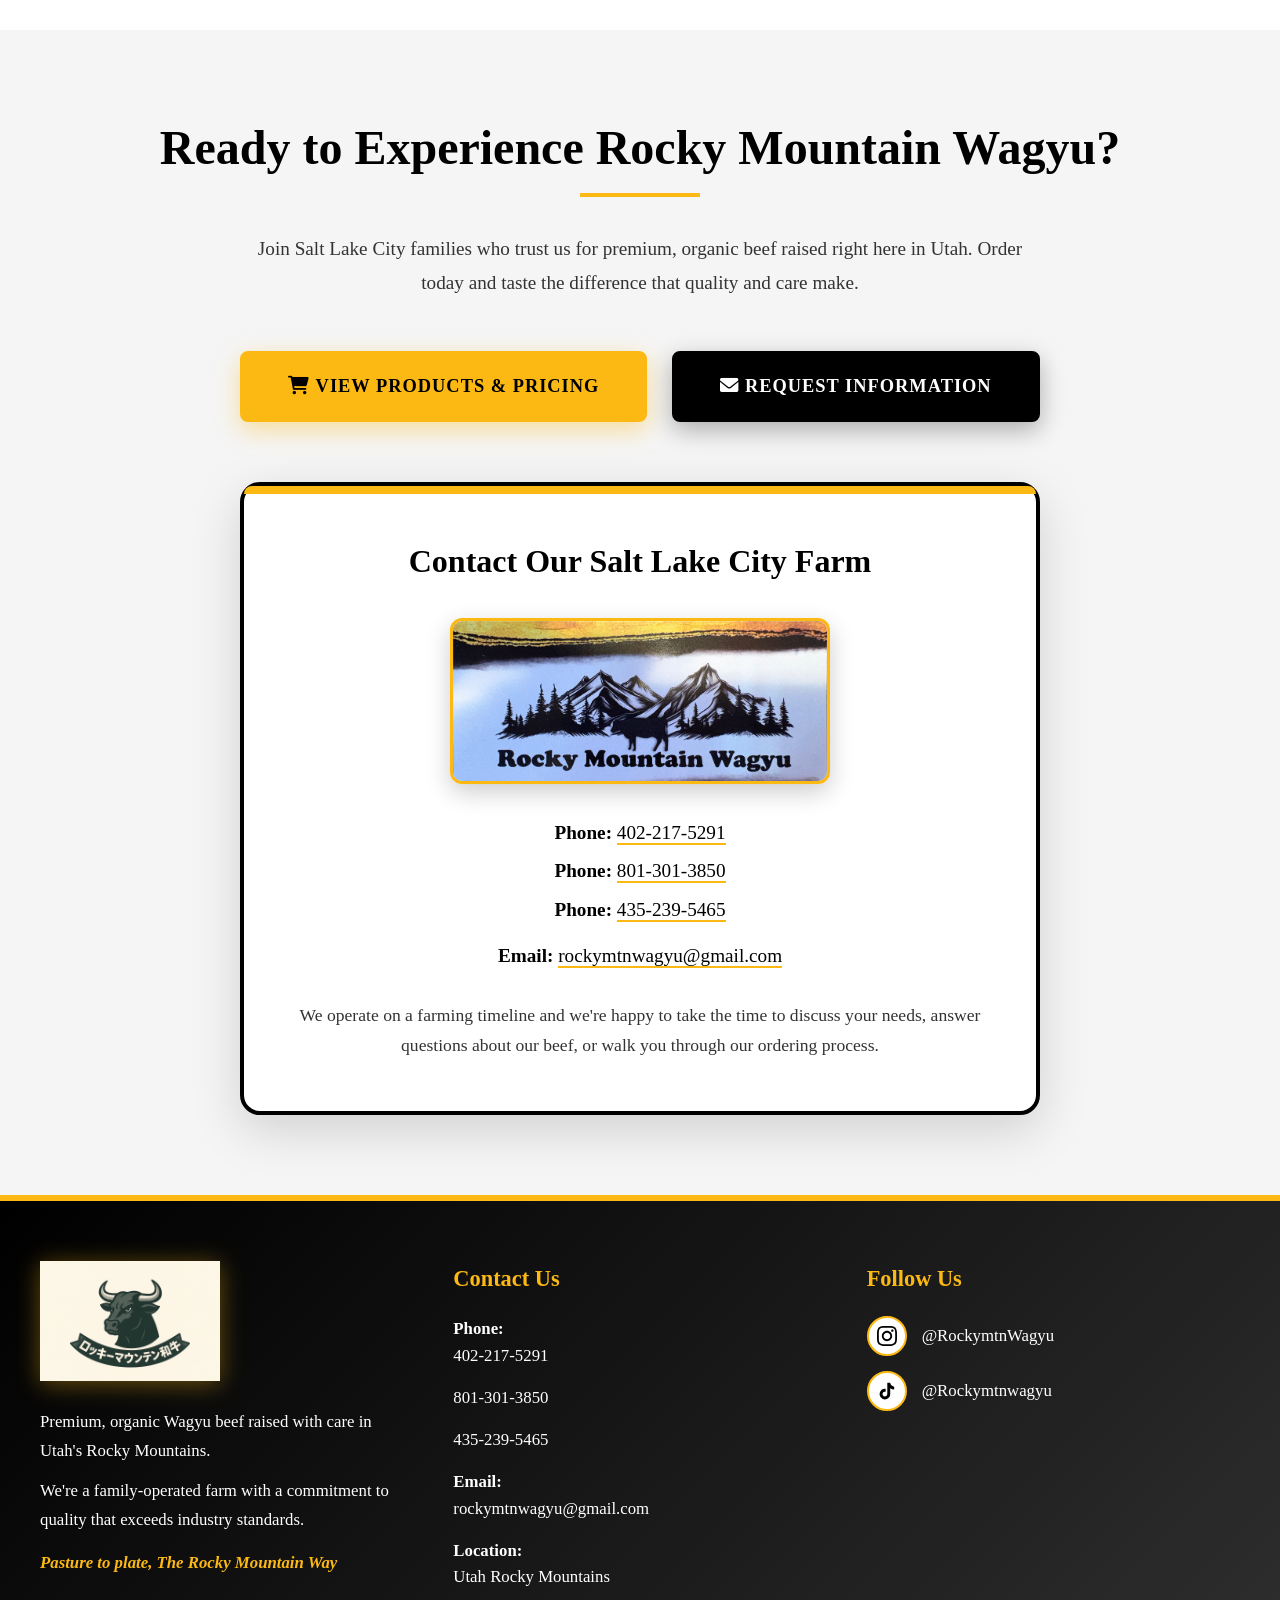
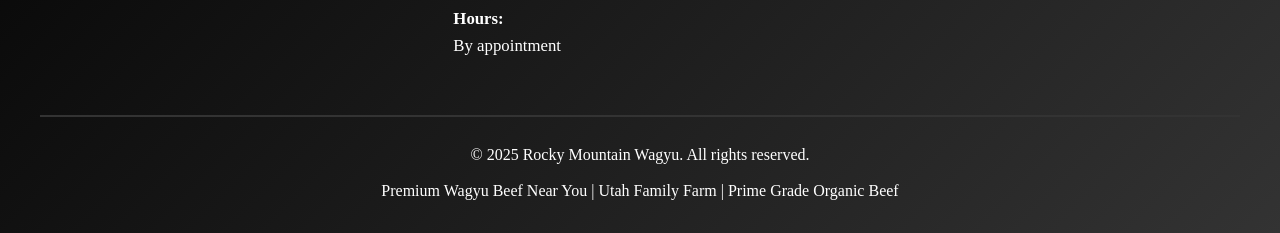
<file: salt-lake-city-wagyu-beef.html>
<!DOCTYPE html>
<html lang="en">
<head>
    <meta charset="UTF-8">
    <meta name="viewport" content="width=device-width, initial-scale=1.0">

    <!-- SEO OPTIMIZED TITLE: Under 60 characters -->
    <title>Wagyu Beef Salt Lake City | Rocky Mountain Wagyu</title>

    <!-- NATURAL META DESCRIPTION: 150-160 characters -->
    <meta name="description" content="Premium Wagyu beef delivered to Salt Lake City families. Organic, hormone-free beef raised for 2.5 years in Utah's Rocky Mountains. Order whole, half, or quarter beef.">

    <!-- KEYWORDS: Natural, not stuffed -->
    <meta name="keywords" content="wagyu beef Salt Lake City, Utah wagyu, organic beef delivery, premium beef SLC, Rocky Mountain beef">

    <!-- CANONICAL URL -->
    <link rel="canonical" href="https://rockymountainwagyufarm.com/salt-lake-city-wagyu-beef.html">

    <!-- LOCATION TARGETING -->
    <meta name="geo.region" content="US-UT">
    <meta name="geo.placename" content="Salt Lake City, Utah">
    <meta name="geo.position" content="40.7608;-111.8910">
    <meta name="ICBM" content="40.7608, -111.8910">

    <!-- OPEN GRAPH / SOCIAL SHARING -->
    <meta property="og:title" content="Premium Wagyu Beef for Salt Lake City | Rocky Mountain Wagyu">
    <meta property="og:description" content="Family farm delivering premium organic Wagyu beef to Salt Lake City. Raised naturally for 2.5 years in Utah's mountains.">
    <meta property="og:url" content="https://rockymountainwagyufarm.com/salt-lake-city-wagyu-beef.html">
    <meta property="og:type" content="website">
    <meta property="og:locale" content="en_US">

    <!-- GOOGLE ANALYTICS -->
    <script async src="https://www.googletagmanager.com/gtag/js?id=G-LTRHVGFDEY"></script>
    <script>
        window.dataLayer = window.dataLayer || [];
        function gtag(){dataLayer.push(arguments);}
        gtag('js', new Date());
        gtag('config', 'G-LTRHVGFDEY');
        gtag('event', 'page_view', {
            page_title: 'Salt Lake City Wagyu Beef',
            page_path: '/salt-lake-city-wagyu-beef.html'
        });
    </script>

    <!-- FONT AWESOME -->
    <link rel="stylesheet" href="https://cdnjs.cloudflare.com/ajax/libs/font-awesome/6.0.0/css/all.min.css">

    <!-- MAIN STYLESHEET -->
    <link rel="stylesheet" href="assets/css/main.css">
</head>
<body>

    <!-- Header with Logo and Navigation -->
    <header>
        <div class="header-container">
            <div class="header-logo">
                <img src="documents/Rocky Mountain Wagyu Logo.png" alt="Rocky Mountain Wagyu - Premium Wagyu beef farm in Utah">
            </div>
            <button class="mobile-menu-toggle" onclick="toggleMenu()" aria-label="Toggle menu">&#9776;</button>
            <nav>
                <ul id="navMenu">
                    <li><a href="index.html">Home</a></li>
                    <li><a href="About_us.html">About</a></li>
                    <li><a href="Products-Pricing.html">Products</a></li>
                    <li><a href="Ordering_Process.html">Ordering</a></li>
                    <li class="nav-contact-item"><a href="Contact.html">Contact the Farm</a></li>
                </ul>
            </nav>
        </div>
    </header>

    <!-- Table of Contents Hamburger Button -->
    <button class="toc-hamburger" onclick="toggleTOC()" aria-label="Toggle quick guide">
        <span></span>
        <span></span>
        <span></span>
    </button>

    <!-- Table of Contents Sidebar -->
    <aside class="toc-sidebar" id="tocSidebar">
        <div class="toc-title">Quick Guide</div>
        <ul class="toc-links">
            <li><a href="#why" class="toc-link">Why Choose Us</a></li>
            <li><a href="#special" class="toc-link">What's Special</a></li>
            <li><a href="#quality" class="toc-link">Our Quality</a></li>
            <li><a href="#ordering" class="toc-link">How to Order</a></li>
            <li><a href="#service-area" class="toc-link">Service Area</a></li>
            <li><a href="#contact" class="toc-link">Get Started</a></li>
        </ul>
    </aside>

    <main>

        <!-- HERO SECTION -->
        <section class="hero">
            <div class="hero-container">
                <div class="location-badge">
                    <i class="fas fa-map-marker-alt"></i> Serving Salt Lake City
                </div>

                <h1>Premium <span class="highlight">Wagyu Beef</span> for Salt Lake City Families</h1>

                <p>Experience the difference of authentic Wagyu beef raised right here in Utah's Rocky Mountains. We deliver farm-fresh, organic beef directly to Salt Lake City homes—no hormones, no antibiotics, just pure quality your family deserves.</p>

                <div class="cta-buttons">
                    <a href="Products-Pricing.html" class="btn btn-primary">
                        <i class="fas fa-shopping-cart"></i> View Products &amp; Pricing
                    </a>
                    <a href="Contact.html" class="btn btn-secondary" style="background: var(--black); color: var(--white); border-color: var(--white);">
                        <i class="fas fa-phone"></i> Contact Us Today
                    </a>
                </div>
            </div>
        </section>

        <!-- WHY CHOOSE US SECTION -->
        <section class="section section-light" id="why">
            <div class="container">
                <div class="section-header">
                    <h2>Why Salt Lake City Families Choose Our Wagyu Beef</h2>
                    <p>We're a local Utah family farm committed to raising the finest beef in the Rocky Mountains. Our cattle enjoy 2.5 years of natural growth—far longer than industry standards—resulting in exceptional flavor and tenderness.</p>
                </div>

                <div class="benefits-grid">
                    <div class="benefit-card">
                        <div class="benefit-icon">
                            <i class="fas fa-mountain"></i>
                        </div>
                        <h3>Raised in Utah</h3>
                        <p>Born and raised right here in the Rocky Mountains, our cattle graze on pristine Utah land. Your beef travels less than 50 miles from our farm to your Salt Lake City home.</p>
                    </div>

                    <div class="benefit-card">
                        <div class="benefit-icon">
                            <i class="fas fa-leaf"></i>
                        </div>
                        <h3>100% Organic</h3>
                        <p>No hormones, no antibiotics, no shortcuts. We raise our cattle the natural way, ensuring every cut of beef meets the highest organic standards your family expects.</p>
                    </div>

                    <div class="benefit-card">
                        <div class="benefit-icon">
                            <i class="fas fa-clock"></i>
                        </div>
                        <h3>2.5 Year Timeline</h3>
                        <p>Unlike commercial operations that rush cattle to market, we allow our Wagyu a full 2.5 years to mature naturally. This extended timeline creates superior marbling and unforgettable flavor.</p>
                    </div>

                    <div class="benefit-card">
                        <div class="benefit-icon">
                            <i class="fas fa-home"></i>
                        </div>
                        <h3>Family Farm Values</h3>
                        <p>We're not a corporation—we're a Utah family dedicated to quality over quantity. When you order from us, you're supporting local agriculture and getting beef we're proud to serve our own families.</p>
                    </div>

                    <div class="benefit-card">
                        <div class="benefit-icon">
                            <i class="fas fa-truck"></i>
                        </div>
                        <h3>Three Butcher Options</h3>
                        <p>Choose what works best for you: pick up from our farm and use your own butcher, have us deliver to your chosen butcher, or use our butcher service where we coordinate everything for you.</p>
                    </div>

                    <div class="benefit-card">
                        <div class="benefit-icon">
                            <i class="fas fa-certificate"></i>
                        </div>
                        <h3>Transparency First</h3>
                        <p>Know exactly where your beef comes from. We believe in complete transparency about our raising practices, timeline, and commitment to organic standards.</p>
                    </div>
                </div>
            </div>
        </section>

        <!-- ABOUT OUR BEEF SECTION -->
        <section class="section section-gray" id="special">
            <div class="container">
                <div class="two-column">
                    <div class="column-content">
                        <h3>What Makes Our Wagyu Special</h3>
                        <p>Wagyu beef is renowned worldwide for its incredible marbling, tenderness, and rich flavor. Our Rocky Mountain location provides the perfect environment for raising exceptional cattle.</p>

                        <p>We believe in doing things differently. While most beef operations focus on speed and volume, we focus on quality and care. Our extended 2.5-year raising period allows for natural development and superior marbling that you can see and taste in every bite.</p>

                        <ul>
                            <li>American Wagyu genetics for superior marbling</li>
                            <li>Grass-fed and grain-finished for optimal flavor</li>
                            <li>Stress-free environment in Utah's mountains</li>
                            <li>No growth hormones or unnecessary antibiotics</li>
                            <li>Locally processed by trusted Utah butchers</li>
                            <li>Available in whole, half, or quarter portions</li>
                        </ul>

                        <div class="column-cta">
                            <a href="About_us.html" class="btn btn-primary">
                                Learn More About Our Farm
                            </a>
                        </div>
                    </div>

                    <div class="column-image">
                        <img src="documents/the_farm/baby_cow 1.PNG" alt="Wagyu calf raised on our Utah farm in the Rocky Mountains">
                    </div>
                </div>
            </div>
        </section>

        <!-- STATS SECTION -->
        <section class="section section-light" id="quality">
            <div class="container">
                <div class="section-header">
                    <h2>Our Commitment to Quality</h2>
                    <p>Numbers that reflect our dedication to raising the finest Wagyu beef in Utah</p>
                </div>

                <div class="stats-grid">
                    <div class="stat-card">
                        <span class="stat-number">2.5</span>
                        <span class="stat-label">Years Raising Time</span>
                    </div>

                    <div class="stat-card">
                        <span class="stat-number">100%</span>
                        <span class="stat-label">Organic &amp; Natural</span>
                    </div>

                    <div class="stat-card">
                        <span class="stat-number">0</span>
                        <span class="stat-label">Hormones Used</span>
                    </div>

                    <div class="stat-card">
                        <span class="stat-number">1</span>
                        <span class="stat-label">Utah Family Farm</span>
                    </div>
                </div>
            </div>
        </section>

        <!-- VISUAL QUALITY SHOWCASE -->
        <section class="section cta-section" id="showcase">
            <div class="container">
                <div class="section-header">
                    <h2>Premium Quality You Can See</h2>
                    <p>From raw marbling to perfectly cooked perfection—experience the difference of authentic Utah Wagyu beef.</p>
                </div>

                <div class="showcase-grid">
                    <div class="showcase-card">
                        <img src="documents/wagyu_steaks.jpg" alt="Raw Wagyu beef steaks showing exceptional marbling">
                        <div class="showcase-label">Perfect Marbling</div>
                    </div>

                    <div class="showcase-card">
                        <img src="documents/cooked wagyu.jpg" alt="Beautifully cooked Wagyu steak from our Utah farm">
                        <div class="showcase-label">Expertly Prepared</div>
                    </div>
                </div>

                <div class="showcase-caption">
                    <p>The exceptional marbling in our Wagyu beef isn't just beautiful—it creates the buttery texture and rich flavor that makes every bite unforgettable. Raised for 2.5 years in Utah's pristine mountain environment.</p>
                    <a href="Products-Pricing.html" class="btn btn-primary">
                        See Our Products
                    </a>
                </div>
            </div>
        </section>

        <!-- ORDERING SECTION -->
        <section class="section section-gray" id="ordering">
            <div class="container">
                <div class="two-column two-column--reverse">
                    <div class="column-image">
                        <img src="documents/wagyu_steaks.jpg" alt="Fresh premium Wagyu beef steaks with beautiful marbling">
                    </div>

                    <div class="column-content">
                        <h3>Easy Ordering for Salt Lake City Residents</h3>
                        <p>Getting premium Wagyu beef for your family is simple. We offer whole, half, and quarter beef options to fit your needs.</p>

                        <p>You have three butcher options: pick up from our farm and take to your own butcher, have us deliver to your chosen butcher, or use our butcher service where we coordinate everything. Each order includes a variety of premium cuts—steaks, roasts, ground beef, and more.</p>

                        <ul>
                            <li>Choose your portion size (whole, half, or quarter)</li>
                            <li>Select from three butcher service options</li>
                            <li>Specify your cutting instructions and preferences</li>
                            <li>Choose vacuum sealed or butcher paper packaging</li>
                            <li>Flexible pickup arrangements</li>
                            <li>Personal service from our family to yours</li>
                        </ul>

                        <div class="cta-buttons cta-buttons--left">
                            <a href="Products-Pricing.html" class="btn btn-primary">
                                See Pricing Options
                            </a>
                            <a href="Ordering_Process.html" class="btn btn-secondary" style="background: var(--black); color: var(--white); border-color: var(--black);">
                                How Ordering Works
                            </a>
                        </div>
                    </div>
                </div>
            </div>
        </section>

        <!-- SERVICE AREA -->
        <section class="section section-light" id="service-area">
            <div class="container">
                <div class="service-area">
                    <h3><i class="fas fa-map-marked-alt"></i> Proudly Serving the Greater Salt Lake City Area</h3>
                    <p>We deliver premium Wagyu beef throughout Salt Lake County and surrounding communities. From downtown Salt Lake to the foothills and valleys, we bring farm-fresh quality to your neighborhood.</p>

                    <div class="areas-list">
                        <span class="area-tag">Salt Lake City</span>
                        <span class="area-tag">Murray</span>
                        <span class="area-tag">Sandy</span>
                        <span class="area-tag">West Jordan</span>
                        <span class="area-tag">South Jordan</span>
                        <span class="area-tag">Draper</span>
                        <span class="area-tag">Riverton</span>
                        <span class="area-tag">Herriman</span>
                        <span class="area-tag">Taylorsville</span>
                        <span class="area-tag">Cottonwood Heights</span>
                    </div>

                    <p class="service-area-note">
                        <i class="fas fa-phone"></i> Questions about delivery to your area?
                        <a href="Contact.html">Contact us</a>
                        and we'll be happy to help.
                    </p>
                </div>
            </div>
        </section>

        <!-- FINAL CTA SECTION -->
        <section class="section section-gray" id="contact">
            <div class="container">
                <div class="section-header">
                    <h2>Ready to Experience Rocky Mountain Wagyu?</h2>
                    <p>Join Salt Lake City families who trust us for premium, organic beef raised right here in Utah. Order today and taste the difference that quality and care make.</p>
                </div>

                <div class="cta-buttons">
                    <a href="Products-Pricing.html" class="btn btn-primary">
                        <i class="fas fa-shopping-cart"></i> View Products &amp; Pricing
                    </a>
                    <a href="Contact.html" class="btn btn-secondary" style="background: var(--black); color: var(--white); border-color: var(--black);">
                        <i class="fas fa-envelope"></i> Request Information
                    </a>
                </div>

                <!-- Contact Business Card -->
                <div style="max-width: 800px; margin: 60px auto 0; background: var(--white); padding: 50px 40px; border-radius: 20px; box-shadow: 0 15px 50px rgba(0,0,0,0.15); border: 4px solid var(--black); position: relative; text-align: center;">
                    <div style="position: absolute; top: 0; left: 0; right: 0; height: 8px; background: var(--yellow); border-radius: 16px 16px 0 0;"></div>

                    <h3 style="font-size: 2rem; color: var(--black); margin-bottom: 30px;">Contact Our Salt Lake City Farm</h3>

                    <img src="documents/rocky mountiany wagyu business card.jpeg" alt="Rocky Mountain Wagyu contact information" style="max-width: 380px; width: 100%; height: auto; display: block; margin: 0 auto 30px; border-radius: 12px; box-shadow: 0 8px 25px rgba(0,0,0,0.2); border: 3px solid var(--yellow);">

                    <div style="font-size: 1.2rem; color: var(--dark-gray); line-height: 2; text-align: center;">
                        <p><strong style="color: var(--black);">Phone:</strong> <a href="tel:4022175291" style="color: var(--black); text-decoration: none; border-bottom: 2px solid var(--yellow);">402-217-5291</a></p>
                        <p><strong style="color: var(--black);">Phone:</strong> <a href="tel:8013013850" style="color: var(--black); text-decoration: none; border-bottom: 2px solid var(--yellow);">801-301-3850</a></p>
                        <p><strong style="color: var(--black);">Phone:</strong> <a href="tel:4352395465" style="color: var(--black); text-decoration: none; border-bottom: 2px solid var(--yellow);">435-239-5465</a></p>
                        <p style="margin-top: 8px;"><strong style="color: var(--black);">Email:</strong> <a href="mailto:rockymtnwagyu&#64;gmail.com" style="color: var(--black); text-decoration: none; border-bottom: 2px solid var(--yellow);">rockymtnwagyu&#64;gmail.com</a></p>
                        <p style="margin-top: 25px; font-size: 1.1rem; line-height: 1.7;">We operate on a farming timeline and we're happy to take the time to discuss your needs, answer questions about our beef, or walk you through our ordering process.</p>
                    </div>
                </div>
            </div>
        </section>

    </main>

    <!-- Standard Footer — injected by main.js -->
    <div id="site-footer"></div>

    <!-- LOCALBUSINESS SCHEMA FOR SALT LAKE CITY -->
    <script type="application/ld+json">
    {
        "@context": "https://schema.org",
        "@type": "LocalBusiness",
        "name": "Rocky Mountain Wagyu - Salt Lake City",
        "image": "https://rockymountainwagyufarm.com/documents/Rocky Mountain Wagyu Logo.png",
        "description": "Premium organic Wagyu beef delivered to Salt Lake City families. Raised naturally for 2.5 years in Utah's Rocky Mountains without hormones or antibiotics. Family farm offering whole, half, and quarter beef with three butcher service options.",
        "address": {
            "@type": "PostalAddress",
            "addressLocality": "Salt Lake City",
            "addressRegion": "UT",
            "addressCountry": "US"
        },
        "geo": {
            "@type": "GeoCoordinates",
            "latitude": 40.7608,
            "longitude": -111.8910
        },
        "url": "https://rockymountainwagyufarm.com/salt-lake-city-wagyu-beef.html",
        "telephone": "+1-402-217-5291",
        "email": "rockymtnwagyu@gmail.com",
        "contactPoint": [
            {
                "@type": "ContactPoint",
                "telephone": "+1-402-217-5291",
                "contactType": "sales",
                "areaServed": "UT",
                "availableLanguage": "English"
            },
            {
                "@type": "ContactPoint",
                "telephone": "+1-801-301-3850",
                "contactType": "customer service",
                "areaServed": "UT",
                "availableLanguage": "English"
            },
            {
                "@type": "ContactPoint",
                "telephone": "+1-435-239-5465",
                "contactType": "customer service",
                "areaServed": "UT",
                "availableLanguage": "English"
            }
        ],
        "areaServed": {
            "@type": "City",
            "name": "Salt Lake City"
        },
        "priceRange": "$$$$",
        "hasOfferCatalog": {
            "@type": "OfferCatalog",
            "name": "Wagyu Beef Products",
            "itemListElement": [
                {
                    "@type": "Offer",
                    "itemOffered": {
                        "@type": "Product",
                        "name": "Whole Wagyu Beef",
                        "description": "Complete Wagyu animal raised for 2.5 years, with three butcher service options",
                        "offers": {
                            "@type": "Offer",
                            "url": "https://rockymountainwagyufarm.com/Products-Pricing.html",
                            "priceCurrency": "USD",
                            "priceValidUntil": "2026-12-31",
                            "availability": "https://schema.org/InStock"
                        }
                    }
                },
                {
                    "@type": "Offer",
                    "itemOffered": {
                        "@type": "Product",
                        "name": "Half Wagyu Beef",
                        "description": "Half portion of premium Wagyu beef with flexible butcher options",
                        "offers": {
                            "@type": "Offer",
                            "url": "https://rockymountainwagyufarm.com/Products-Pricing.html",
                            "priceCurrency": "USD",
                            "priceValidUntil": "2026-12-31",
                            "availability": "https://schema.org/InStock"
                        }
                    }
                },
                {
                    "@type": "Offer",
                    "itemOffered": {
                        "@type": "Product",
                        "name": "Quarter Wagyu Beef",
                        "description": "Quarter portion perfect for smaller families",
                        "offers": {
                            "@type": "Offer",
                            "url": "https://rockymountainwagyufarm.com/Products-Pricing.html",
                            "priceCurrency": "USD",
                            "priceValidUntil": "2026-12-31",
                            "availability": "https://schema.org/InStock"
                        }
                    }
                }
            ]
        }
    }
    </script>

    <script src="assets/js/main.js" defer></script>
</body>
</html>
</file>
<file: assets/css/main.css>
/* ============================================================
   ROCKY MOUNTAIN WAGYU — MAIN STYLESHEET
   Covers: index, about, products, ordering, contact,
           and city landing pages (e.g. salt-lake-city)

   MIGRATION NOTES — per-page overrides still needed:
   - Products-Pricing.html  → add: main { margin-top: 0; }
   - About_us.html CTA      → add class "cta-section--yellow"
                              to the yellow CTA <section>
   ============================================================ */


/* ============================================================
   1. CSS VARIABLES
   ============================================================ */
:root {
    --black:       #000000;
    --white:       #FFFFFF;
    --yellow:      #FDB913;
    --light-gray:  #F5F5F5;
    --medium-gray: #E0E0E0;
    --dark-gray:   #333333;
}


/* ============================================================
   2. RESET & BASE
   ============================================================ */
* {
    margin: 0;
    padding: 0;
    box-sizing: border-box;
}

body {
    font-family: 'Georgia', 'Times New Roman', serif;
    color: var(--dark-gray);
    background-color: var(--white);
    line-height: 1.6;
}


/* ============================================================
   3. HEADER & NAVIGATION
   ============================================================ */
header {
    position: fixed;
    width: 100%;
    top: 0;
    z-index: 1000;
    background: var(--black);
    border-bottom: 4px solid var(--yellow);
    box-shadow: 0 4px 20px rgba(0, 0, 0, 0.3);
}

.header-container {
    max-width: 1600px;
    margin: 0 auto;
    display: flex;
    justify-content: space-between;
    align-items: center;
    padding: 15px 40px;
}

.header-logo {
    display: flex;
    align-items: center;
}

.header-logo img {
    height: 100px;
    width: auto;
    filter: drop-shadow(0 2px 8px rgba(253, 185, 19, 0.4));
}

nav ul {
    display: flex;
    gap: 15px;
    list-style: none;
    align-items: center;
    justify-content: center;
}

nav a {
    color: var(--white);
    text-decoration: none;
    font-size: 1rem;
    font-weight: 600;
    letter-spacing: 0.5px;
    padding: 12px 28px;
    background: transparent;
    border: 3px solid var(--yellow);
    border-radius: 50px;
    display: inline-block;
    position: relative;
    overflow: hidden;
    transition: all 0.3s;
}

nav a::before {
    content: '';
    position: absolute;
    top: 0;
    left: -100%;
    width: 100%;
    height: 100%;
    background: var(--yellow);
    transition: left 0.4s;
    z-index: -1;
}

nav a:hover::before {
    left: 0;
}

nav a:hover {
    color: var(--black);
    transform: translateY(-3px) rotate(-2deg);
    box-shadow: 0 6px 20px rgba(253, 185, 19, 0.5);
}

nav li:nth-child(even) a:hover {
    transform: translateY(-3px) rotate(2deg);
}

/* Contact button — index.html nav only */
nav li.nav-contact-item a {
    background: var(--yellow);
    color: var(--black);
    border-color: var(--yellow);
    font-weight: 700;
}

nav li.nav-contact-item a::before {
    background: var(--white);
}

nav li.nav-contact-item a:hover {
    background: var(--white);
    color: var(--black);
    border-color: var(--white);
    transform: translateY(-3px) scale(1.04);
    box-shadow: 0 8px 25px rgba(253, 185, 19, 0.7);
}

/* Mobile toggle */
.mobile-menu-toggle {
    display: none;
    background: none;
    border: none;
    color: var(--yellow);
    font-size: 1.8rem;
    cursor: pointer;
    padding: 5px;
}


/* ============================================================
   4. MAIN CONTENT OFFSET
   Default matches the header height (100px logo + 15+15 px
   padding + 4px border = 134px). Products page overrides to 0.
   ============================================================ */
main {
    margin-top: 134px;
}


/* ============================================================
   5. FLOATING PHONE BUTTON  (index.html only — mobile only)
   ============================================================ */
.float-phone {
    display: none; /* shown via media query below */
    position: fixed;
    bottom: 24px;
    right: 20px;
    z-index: 999;
    background: var(--yellow);
    color: var(--black);
    border: 3px solid var(--black);
    border-radius: 50px;
    padding: 14px 22px;
    font-size: 1rem;
    font-weight: 700;
    font-family: 'Georgia', 'Times New Roman', serif;
    text-decoration: none;
    box-shadow: 0 6px 25px rgba(0, 0, 0, 0.35);
    align-items: center;
    gap: 10px;
    transition: all 0.3s;
    letter-spacing: 0.3px;
}

.float-phone:hover {
    background: var(--white);
    transform: translateY(-3px);
    box-shadow: 0 10px 35px rgba(0, 0, 0, 0.4);
}

.float-phone-icon {
    font-size: 1.2rem;
}


/* ============================================================
   6. TABLE OF CONTENTS (TOC) SYSTEM
   Shared across all pages. Button is fixed at top: 150px.
   ============================================================ */
.toc-hamburger {
    position: fixed;
    left: 20px;
    top: 150px;
    z-index: 501;
    background: var(--yellow);
    border: 3px solid var(--black);
    border-radius: 50%;
    width: 60px;
    height: 60px;
    display: flex;
    flex-direction: column;
    justify-content: center;
    align-items: center;
    gap: 5px;
    cursor: pointer;
    box-shadow: 0 4px 20px rgba(253, 185, 19, 0.5);
    transition: all 0.3s;
}

.toc-hamburger:hover {
    background: var(--white);
    transform: scale(1.1);
    box-shadow: 0 6px 30px rgba(253, 185, 19, 0.7);
}

.toc-hamburger span {
    width: 30px;
    height: 3px;
    background: var(--black);
    border-radius: 2px;
    transition: all 0.3s;
}

.toc-hamburger.active span:nth-child(1) {
    transform: rotate(45deg) translate(7px, 7px);
}

.toc-hamburger.active span:nth-child(2) {
    opacity: 0;
}

.toc-hamburger.active span:nth-child(3) {
    transform: rotate(-45deg) translate(7px, -7px);
}

.toc-sidebar {
    position: fixed;
    left: -250px;
    top: 50%;
    transform: translateY(-50%);
    z-index: 500;
    background: rgba(0, 0, 0, 0.95);
    padding: 20px 15px;
    border-radius: 12px;
    border: 2px solid var(--yellow);
    backdrop-filter: blur(10px);
    max-width: 200px;
    box-shadow: 0 4px 20px rgba(0, 0, 0, 0.4);
    transition: all 0.4s ease;
}

.toc-sidebar.active {
    left: 20px;
}

.toc-title {
    color: var(--yellow);
    font-size: 0.9rem;
    font-weight: 700;
    margin-bottom: 15px;
    text-transform: uppercase;
    letter-spacing: 1px;
    text-align: center;
}

.toc-links {
    list-style: none;
    display: flex;
    flex-direction: column;
    gap: 10px;
}

.toc-links a {
    color: var(--white);
    text-decoration: none;
    font-size: 0.85rem;
    padding: 8px 12px;
    border-left: 3px solid transparent;
    display: block;
    line-height: 1.3;
    transition: all 0.3s;
}

.toc-links a:hover {
    color: var(--yellow);
    border-left-color: var(--yellow);
    padding-left: 16px;
    background: rgba(253, 185, 19, 0.1);
}

.toc-links a.active {
    color: var(--yellow);
    border-left-color: var(--yellow);
    background: rgba(253, 185, 19, 0.15);
    font-weight: 600;
}


/* ============================================================
   7. HERO SECTION  (shared base — used on every page)
   ============================================================ */
.hero {
    background-image: url('../../documents/hero_section.jpeg');
    background-size: cover;
    background-position: center;
    background-repeat: no-repeat;
    color: var(--white);
    padding: 60px 40px 40px;
    text-align: center;
    position: relative;
    overflow: hidden;
    min-height: 600px;
    display: flex;
    align-items: center;
    justify-content: center;
}

.hero::before {
    content: '';
    position: absolute;
    top: 0;
    left: 0;
    right: 0;
    bottom: 0;
    background: linear-gradient(
        135deg,
        rgba(0, 0, 0, 0.7) 0%,
        rgba(0, 0, 0, 0.5) 50%,
        rgba(0, 0, 0, 0.7) 100%
    );
    pointer-events: none;
}

/* index.html hero has zero top padding (main already offset 134px) */
.hero--index {
    padding-top: 0;
    padding-bottom: 40px;
}

.hero-content,
.hero-container {
    position: relative;
    z-index: 1;
    max-width: 1000px;
    margin: 0 auto;
}

.hero h1 {
    font-size: 3.5rem;
    color: var(--yellow);
    margin-bottom: 25px;
    font-weight: 700;
    letter-spacing: 2px;
    text-shadow: 0 4px 10px rgba(0, 0, 0, 0.8);
}

/* index.html has a slightly larger h1 */
.hero--index h1 {
    font-size: 4rem;
    letter-spacing: 3px;
    margin-bottom: 20px;
}

.hero-subtitle {
    font-size: 1.8rem;
    margin-bottom: 15px;
    color: var(--white);
    font-weight: 600;
    line-height: 1.6;
    text-shadow: 0 2px 8px rgba(0, 0, 0, 0.8);
}

/* index specific */
.hero--index .hero-subtitle {
    font-size: 2rem;
}

.hero-tagline {
    font-size: 1.5rem;
    margin-bottom: 15px;
    color: var(--yellow);
    font-style: italic;
    font-weight: 500;
    text-shadow: 0 2px 8px rgba(0, 0, 0, 0.8);
}

.hero-mission {
    font-size: 1.3rem;
    margin-bottom: 35px;
    color: var(--white);
    max-width: 900px;
    margin-left: auto;
    margin-right: auto;
    line-height: 1.8;
    text-shadow: 0 2px 6px rgba(0, 0, 0, 0.8);
}

.hero-cta,
.cta-buttons {
    display: flex;
    gap: 25px;
    margin-top: 40px;
    flex-wrap: wrap;
    justify-content: center;
}

/* SLC landing page — location badge */
.location-badge {
    display: inline-block;
    background: var(--yellow);
    color: var(--black);
    padding: 10px 25px;
    border-radius: 30px;
    font-weight: 700;
    margin-bottom: 25px;
    font-size: 1rem;
}

/* SLC landing page — hero highlight */
.hero .highlight {
    color: var(--yellow);
}


/* ============================================================
   8. BUTTONS
   ============================================================ */
.btn {
    padding: 18px 45px;
    font-size: 1.15rem;
    border: none;
    border-radius: 8px;
    cursor: pointer;
    transition: all 0.3s;
    text-decoration: none;
    font-weight: 700;
    letter-spacing: 1px;
    text-transform: uppercase;
    position: relative;
    overflow: hidden;
    display: inline-block;
    font-family: 'Georgia', 'Times New Roman', serif;
}

.btn::before {
    content: '';
    position: absolute;
    top: 50%;
    left: 50%;
    width: 0;
    height: 0;
    border-radius: 50%;
    background: rgba(255, 255, 255, 0.3);
    transform: translate(-50%, -50%);
    transition: width 0.6s, height 0.6s;
}

.btn:hover::before {
    width: 400px;
    height: 400px;
}

/* Primary — yellow fill */
.btn-primary {
    background: var(--yellow);
    color: var(--black);
    border: 3px solid var(--yellow);
    box-shadow: 0 8px 25px rgba(253, 185, 19, 0.4);
}

.btn-primary:hover {
    background: var(--white);
    color: var(--black);
    transform: translateY(-3px);
    box-shadow: 0 12px 35px rgba(253, 185, 19, 0.6);
}

/* Secondary — transparent / white border (used on dark hero bg) */
.btn-secondary {
    background: transparent;
    color: var(--white);
    border: 3px solid var(--white);
    box-shadow: 0 8px 25px rgba(0, 0, 0, 0.3);
}

.btn-secondary:hover {
    background: var(--white);
    color: var(--black);
    transform: translateY(-3px);
    box-shadow: 0 12px 35px rgba(255, 255, 255, 0.4);
}

/* SLC landing secondary has black fill */
.hero .btn-secondary {
    background: var(--black);
    color: var(--white);
    border-color: var(--white);
}

/* Contact form submit button */
.contact-form-container .btn {
    width: 100%;
    background: var(--yellow);
    color: var(--black);
    border: 3px solid var(--yellow);
}

.contact-form-container .btn:hover {
    background: var(--black);
    color: var(--white);
    box-shadow: 0 12px 35px rgba(0, 0, 0, 0.3);
}

/* About page CTA section — black button on yellow bg */
.cta-section--yellow .btn {
    background: var(--black);
    color: var(--white);
    border: 3px solid var(--black);
}

.cta-section--yellow .btn:hover {
    background: var(--white);
    color: var(--black);
    transform: translateY(-3px);
    box-shadow: 0 12px 35px rgba(0, 0, 0, 0.3);
}


/* ============================================================
   9. SECTION HEADERS  (shared)
   ============================================================ */
.section-header {
    text-align: center;
    margin-bottom: 50px;
}

.section-header h2 {
    font-size: 3rem;
    color: var(--black);
    margin-bottom: 20px;
    position: relative;
    display: inline-block;
}

.section-header h2::after {
    content: '';
    position: absolute;
    bottom: -10px;
    left: 50%;
    transform: translateX(-50%);
    width: 120px;
    height: 4px;
    background: var(--yellow);
}

.section-header p {
    font-size: 1.2rem;
    color: var(--dark-gray);
    max-width: 800px;
    margin: 25px auto 0;
    line-height: 1.8;
}


/* ============================================================
   10. FOOTER  (shared)
   ============================================================ */
footer {
    background: linear-gradient(135deg, var(--black) 0%, var(--dark-gray) 100%);
    color: var(--white);
    padding: 60px 40px 30px;
    border-top: 6px solid var(--yellow);
}

.footer-content {
    max-width: 1400px;
    margin: 0 auto 40px;
    display: grid;
    grid-template-columns: repeat(auto-fit, minmax(280px, 1fr));
    gap: 40px;
    text-align: left;
}

.footer-section h4 {
    color: var(--yellow);
    font-size: 1.4rem;
    margin-bottom: 20px;
    font-weight: 700;
}

.footer-logo {
    margin-bottom: 20px;
}

.footer-logo img {
    max-width: 180px;
    height: auto;
    filter: drop-shadow(0 3px 12px rgba(253, 185, 19, 0.4));
}

.footer-brand p {
    font-size: 1.05rem;
    line-height: 1.7;
    margin-bottom: 12px;
}

.footer-tagline {
    color: var(--yellow);
    font-weight: 700;
    font-size: 1.1rem;
    margin-top: 15px;
    font-style: italic;
}

.footer-contact-info {
    list-style: none;
}

.footer-contact-info li {
    margin-bottom: 15px;
    font-size: 1.05rem;
    line-height: 1.6;
}

.footer-contact-info a {
    color: var(--white);
    text-decoration: none;
    transition: color 0.3s;
}

.footer-contact-info a:hover {
    color: var(--yellow);
}

.footer-social-links {
    display: flex;
    flex-direction: column;
    gap: 15px;
}

.footer-social-link {
    display: flex;
    align-items: center;
    gap: 15px;
    text-decoration: none;
    color: var(--white);
    font-size: 1.05rem;
    transition: all 0.3s;
}

.footer-social-link:hover {
    color: var(--yellow);
    transform: translateX(5px);
}

.footer-social-icon {
    width: 40px;
    height: 40px;
    background: var(--white);
    border: 2px solid var(--yellow);
    border-radius: 50%;
    display: flex;
    align-items: center;
    justify-content: center;
    font-size: 1.2rem;
    color: var(--black);
    transition: all 0.3s;
    flex-shrink: 0;
}

.footer-social-link:hover .footer-social-icon {
    background: var(--yellow);
    transform: rotate(5deg);
}

.footer-bottom {
    border-top: 2px solid var(--dark-gray);
    padding-top: 25px;
    margin-top: 40px;
    text-align: center;
}


/* ============================================================
   11. INDEX PAGE — TRUST BAR
   ============================================================ */
.trust-bar {
    background: var(--yellow);
    padding: 20px 40px;
    text-align: center;
    border-bottom: 3px solid var(--black);
    position: relative;
    margin-top: 0;
    z-index: 10;
}

.trust-bar p {
    font-size: 1.1rem;
    color: var(--black);
    font-weight: 600;
    margin: 0;
}


/* ============================================================
   12. INDEX PAGE — CONTACT TOP SECTION
   ============================================================ */
.contact-top {
    background: var(--black);
    padding: 60px 40px;
    position: relative;
    overflow: hidden;
    border-bottom: 4px solid var(--yellow);
}

.contact-top::before {
    content: '';
    position: absolute;
    top: 50%;
    right: -80px;
    width: 350px;
    height: 280px;
    background-image: url('../../documents/Rocky Mountain Wagyu Logo.png');
    background-size: contain;
    background-repeat: no-repeat;
    background-position: center;
    opacity: 0.04;
    transform: translateY(-50%);
    pointer-events: none;
}

.contact-top-inner {
    max-width: 1100px;
    margin: 0 auto;
    display: flex;
    align-items: center;
    justify-content: space-between;
    gap: 40px;
    flex-wrap: wrap;
}

.contact-top-text {
    flex: 1;
    min-width: 280px;
}

.contact-top-text h2 {
    font-size: 2.4rem;
    color: var(--yellow);
    margin-bottom: 10px;
    font-weight: 700;
    letter-spacing: 1px;
}

.contact-top-text p {
    font-size: 1.15rem;
    color: rgba(255, 255, 255, 0.85);
    line-height: 1.7;
    max-width: 480px;
}

.contact-top-details {
    display: flex;
    flex-direction: column;
    gap: 18px;
    flex-shrink: 0;
}

.contact-top-item {
    display: flex;
    align-items: center;
    gap: 16px;
    background: rgba(253, 185, 19, 0.08);
    border: 2px solid rgba(253, 185, 19, 0.3);
    border-radius: 10px;
    padding: 16px 24px;
    text-decoration: none;
    min-width: 300px;
    transition: all 0.3s;
}

.contact-top-item:hover {
    background: rgba(253, 185, 19, 0.18);
    border-color: var(--yellow);
    transform: translateX(4px);
}

.contact-top-icon {
    width: 46px;
    height: 46px;
    background: var(--yellow);
    border-radius: 50%;
    display: flex;
    align-items: center;
    justify-content: center;
    flex-shrink: 0;
    font-size: 1.3rem;
}

.contact-top-info {
    display: flex;
    flex-direction: column;
}

.contact-top-label {
    font-size: 0.8rem;
    color: var(--yellow);
    text-transform: uppercase;
    letter-spacing: 1.5px;
    font-weight: 700;
    margin-bottom: 2px;
}

.contact-top-value {
    font-size: 1.2rem;
    color: var(--white);
    font-weight: 600;
}


/* ============================================================
   13. INDEX PAGE — WHY WE RAISE WAGYU SECTION
   ============================================================ */
.why-section {
    background: var(--white);
    padding: 80px 40px;
    position: relative;
    overflow: hidden;
}

.why-section::before {
    content: '';
    position: absolute;
    top: 50%;
    right: -100px;
    width: 400px;
    height: 300px;
    background-image: url('../../documents/Rocky Mountain Wagyu Logo.png');
    background-size: contain;
    background-repeat: no-repeat;
    background-position: center;
    opacity: 0.03;
    transform: translateY(-50%);
    pointer-events: none;
}

.why-content {
    max-width: 1100px;
    margin: 0 auto;
    background: var(--light-gray);
    padding: 50px;
    border-radius: 15px;
    border-left: 8px solid var(--yellow);
    box-shadow: 0 8px 30px rgba(0, 0, 0, 0.1);
}

.why-content p {
    font-size: 1.2rem;
    line-height: 1.9;
    margin-bottom: 20px;
}

.why-content strong {
    color: var(--black);
    font-size: 1.3rem;
}


/* ============================================================
   14. INDEX PAGE — WAGYU SPECIAL SECTION
   ============================================================ */
.wagyu-section {
    background: linear-gradient(135deg, var(--dark-gray) 0%, var(--black) 100%);
    color: var(--white);
    padding: 80px 40px;
}

.wagyu-visual-showcase {
    display: grid;
    grid-template-columns: repeat(auto-fit, minmax(280px, 1fr));
    gap: 25px;
    max-width: 1400px;
    margin: 40px auto 50px;
}

.wagyu-image-card {
    position: relative;
    overflow: hidden;
    border-radius: 15px;
    border: 3px solid var(--yellow);
    box-shadow: 0 8px 25px rgba(0, 0, 0, 0.3);
    transition: all 0.4s;
}

.wagyu-image-card img {
    width: 100%;
    height: 280px;
    object-fit: cover;
    display: block;
    transition: transform 0.4s;
}

.wagyu-image-card:hover {
    transform: translateY(-8px);
    box-shadow: 0 15px 40px rgba(253, 185, 19, 0.4);
}

.wagyu-image-card:hover img {
    transform: scale(1.1);
}

.wagyu-image-label {
    position: absolute;
    bottom: 0;
    left: 0;
    right: 0;
    background: linear-gradient(to top, rgba(0, 0, 0, 0.9), transparent);
    padding: 20px 15px 15px;
    color: var(--yellow);
    font-size: 1.2rem;
    font-weight: 700;
    text-align: center;
}

.feature-grid {
    display: grid;
    grid-template-columns: repeat(auto-fit, minmax(280px, 1fr));
    gap: 30px;
    max-width: 1400px;
    margin: 50px auto 0;
}

.feature-card {
    background: linear-gradient(135deg, rgba(255,255,255,0.1), rgba(255,255,255,0.05));
    padding: 35px;
    border-radius: 12px;
    border: 2px solid rgba(253, 185, 19, 0.3);
    transition: all 0.4s;
}

.feature-card:hover {
    transform: translateY(-8px) scale(1.02);
    border-color: var(--yellow);
    box-shadow: 0 12px 40px rgba(253, 185, 19, 0.3);
    background: linear-gradient(135deg, rgba(253,185,19,0.2), rgba(253,185,19,0.1));
}

.feature-card h3 {
    color: var(--yellow);
    margin-bottom: 15px;
    font-size: 1.5rem;
}

.feature-card p {
    line-height: 1.8;
    font-size: 1.05rem;
}


/* ============================================================
   15. INDEX PAGE — QUALITY PROMISE SECTION
   ============================================================ */
.quality-section {
    background: var(--white);
    padding: 80px 40px;
    position: relative;
    overflow: hidden;
}

.quality-section::before {
    content: '';
    position: absolute;
    top: 50px;
    right: -100px;
    width: 400px;
    height: 300px;
    background-image: url('../../documents/Rocky Mountain Wagyu Logo.png');
    background-size: contain;
    background-repeat: no-repeat;
    background-position: center;
    opacity: 0.03;
    pointer-events: none;
}

.quality-section::after {
    content: '';
    position: absolute;
    bottom: 50px;
    left: -100px;
    width: 400px;
    height: 300px;
    background-image: url('../../documents/Rocky Mountain Wagyu Logo.png');
    background-size: contain;
    background-repeat: no-repeat;
    background-position: center;
    opacity: 0.03;
    pointer-events: none;
}

.quality-cards {
    display: grid;
    grid-template-columns: repeat(auto-fit, minmax(320px, 1fr));
    gap: 35px;
    max-width: 1400px;
    margin: 50px auto 0;
}

.quality-card {
    background: var(--white);
    padding: 40px 35px;
    border-radius: 12px;
    text-align: center;
    border: 3px solid var(--black);
    border-top: 6px solid var(--yellow);
    border-bottom: 6px solid var(--yellow);
    box-shadow: 0 8px 25px rgba(0, 0, 0, 0.12);
    transition: all 0.4s;
}

.quality-card:hover {
    transform: translateY(-8px);
    box-shadow: 0 15px 40px rgba(253, 185, 19, 0.25);
    border-color: var(--yellow);
}

.quality-card h3 {
    font-size: 1.6rem;
    color: var(--black);
    margin-bottom: 18px;
}

.quality-card p {
    font-size: 1.05rem;
    line-height: 1.8;
}

.quality-calf-showcase {
    max-width: 900px;
    margin: 50px auto 0;
    display: flex;
    align-items: center;
    gap: 40px;
    background: var(--light-gray);
    padding: 40px;
    border-radius: 15px;
    border: 3px solid var(--medium-gray);
    box-shadow: 0 8px 30px rgba(0, 0, 0, 0.08);
}

.quality-calf-showcase img {
    width: 350px;
    height: 280px;
    object-fit: cover;
    border-radius: 12px;
    border: 4px solid var(--yellow);
    box-shadow: 0 8px 25px rgba(0, 0, 0, 0.15);
    flex-shrink: 0;
}

.quality-calf-text {
    flex: 1;
}

.quality-calf-text h3 {
    font-size: 1.5rem;
    color: var(--black);
    margin-bottom: 15px;
}

.quality-calf-text p {
    font-size: 1.1rem;
    line-height: 1.8;
    color: var(--dark-gray);
}


/* ============================================================
   16. INDEX PAGE — PRODUCTS SECTION
   ============================================================ */
.products-section {
    background: linear-gradient(180deg, var(--light-gray) 0%, var(--white) 100%);
    padding: 80px 40px;
    position: relative;
    overflow: hidden;
}

.products-section::before {
    content: '';
    position: absolute;
    top: 50%;
    right: -150px;
    width: 500px;
    height: 400px;
    background-image: url('../../documents/rocky mountiany wagyu business card.jpeg');
    background-size: contain;
    background-repeat: no-repeat;
    background-position: center;
    opacity: 0.05;
    transform: translateY(-50%) rotate(15deg);
    pointer-events: none;
}

.products-grid {
    display: grid;
    grid-template-columns: repeat(auto-fit, minmax(300px, 1fr));
    gap: 35px;
    max-width: 1200px;
    margin: 50px auto 35px;
}

.product-card {
    background: var(--white);
    border: 3px solid var(--black);
    padding: 40px;
    border-radius: 12px;
    text-align: center;
    position: relative;
    transition: all 0.4s;
    box-shadow: 0 6px 20px rgba(0, 0, 0, 0.12);
}

.product-card::before {
    content: '';
    position: absolute;
    top: 0;
    left: 0;
    width: 100%;
    height: 6px;
    background: var(--yellow);
    border-radius: 12px 12px 0 0;
}

.product-card:hover {
    transform: translateY(-10px) scale(1.02);
    box-shadow: 0 18px 50px rgba(0, 0, 0, 0.2);
    border-color: var(--yellow);
}

.product-card h3 {
    color: var(--black);
    font-size: 1.8rem;
    margin-bottom: 18px;
}

.product-card h3::after {
    content: '';
    display: block;
    width: 50px;
    height: 3px;
    background: var(--yellow);
    margin: 12px auto 0;
}

.product-card p {
    font-size: 1.05rem;
    line-height: 1.8;
    margin-bottom: 20px;
}

/* Product card image — Products-Pricing page only */
.product-image {
    width: 100%;
    height: 250px;
    object-fit: cover;
    border-radius: 8px;
    margin-bottom: 25px;
    border: 2px solid var(--yellow);
}


/* ============================================================
   17. INDEX PAGE — FAQ SECTION
   ============================================================ */
.faq-section {
    background: var(--light-gray);
    padding: 80px 40px;
}

.faq-container {
    max-width: 1000px;
    margin: 0 auto;
}

.faq-item {
    background: var(--white);
    padding: 30px;
    margin-bottom: 20px;
    border-radius: 10px;
    border-left: 5px solid var(--yellow);
    box-shadow: 0 4px 15px rgba(0, 0, 0, 0.1);
}

.faq-question {
    font-size: 1.3rem;
    color: var(--black);
    font-weight: 700;
    margin-bottom: 15px;
}

.faq-answer {
    font-size: 1.1rem;
    line-height: 1.8;
    color: var(--dark-gray);
}


/* ============================================================
   18. INDEX PAGE — SOCIAL SECTION
   ============================================================ */
.social-section {
    background: var(--black);
    color: var(--white);
    padding: 80px 40px;
    text-align: center;
    position: relative;
    overflow: hidden;
}

.social-section::before {
    content: '';
    position: absolute;
    top: 50%;
    left: 50%;
    width: 600px;
    height: 600px;
    background-image: url('../../documents/Rocky Mountain Wagyu Logo.png');
    background-size: contain;
    background-repeat: no-repeat;
    background-position: center;
    opacity: 0.02;
    transform: translate(-50%, -50%);
    pointer-events: none;
}

.social-section h2 {
    font-size: 2.8rem;
    margin-bottom: 15px;
    color: var(--yellow);
}

.social-section > p {
    font-size: 1.2rem;
    margin-bottom: 40px;
}

.social-links {
    display: flex;
    gap: 50px;
    justify-content: center;
    margin: 50px 0;
    flex-wrap: wrap;
}

.social-link {
    display: flex;
    flex-direction: column;
    align-items: center;
    gap: 18px;
    text-decoration: none;
    color: var(--white);
    transition: all 0.3s;
}

.social-link:hover {
    transform: translateY(-8px);
}

.social-icon {
    width: 90px;
    height: 90px;
    background: var(--white);
    border: 3px solid var(--yellow);
    border-radius: 50%;
    display: flex;
    align-items: center;
    justify-content: center;
    font-size: 2.3rem;
    color: var(--black);
    transition: all 0.3s;
    box-shadow: 0 6px 20px rgba(253, 185, 19, 0.3);
}

.social-link:hover .social-icon {
    background: var(--yellow);
    transform: scale(1.1) rotate(5deg);
    box-shadow: 0 10px 35px rgba(253, 185, 19, 0.5);
}

.social-handle {
    font-size: 1.2rem;
    font-weight: 600;
}


/* ============================================================
   19. INDEX PAGE — BUSINESS CARD / CONTACT BOTTOM SECTION
   ============================================================ */
.business-card-section {
    background: linear-gradient(135deg, var(--light-gray) 0%, var(--white) 100%);
    padding: 80px 40px;
    text-align: center;
}

.business-card-showcase {
    max-width: 900px;
    margin: 50px auto;
    background: var(--white);
    padding: 60px 40px;
    border-radius: 20px;
    box-shadow: 0 15px 50px rgba(0, 0, 0, 0.15);
    border: 4px solid var(--black);
    position: relative;
}

.business-card-showcase::before {
    content: '';
    position: absolute;
    top: 0;
    left: 0;
    right: 0;
    height: 8px;
    background: var(--yellow);
    border-radius: 20px 20px 0 0;
}

.business-card-showcase h3 {
    font-size: 2rem;
    color: var(--black);
    margin-bottom: 30px;
}

.business-card-image {
    max-width: 700px;
    width: 100%;
    height: auto;
    margin: 30px auto;
    border-radius: 15px;
    box-shadow: 0 10px 35px rgba(0, 0, 0, 0.2);
    border: 3px solid var(--yellow);
    display: block;
}

.contact-info-highlight {
    margin-top: 40px;
    font-size: 1.2rem;
    color: var(--dark-gray);
    line-height: 2;
}

.contact-info-highlight strong {
    color: var(--black);
    font-size: 1.3rem;
}

.contact-info-highlight a {
    color: var(--black);
    text-decoration: none;
    border-bottom: 2px solid var(--yellow);
    transition: all 0.3s;
}

.contact-info-highlight a:hover {
    color: var(--yellow);
}


/* ============================================================
   19b. AVAILABLE CATTLE SECTION (index)
   ============================================================ */
.available-cattle-section {
    background: var(--black);
    padding: 80px 40px;
}

.available-cattle-section .section-header h2 {
    color: var(--yellow);
}

.available-cattle-section .section-header p {
    color: rgba(255, 255, 255, 0.8);
}

/* Auto-centering grid: 1–5 cards, max 3 per row, center-aligned */
.cattle-grid {
    display: flex;
    flex-wrap: wrap;
    justify-content: center;
    gap: 24px;
    max-width: 1200px;
    margin: 0 auto 50px;
}

.cattle-card {
    position: relative;
    width: 340px;
    max-width: 100%;
    border-radius: 12px;
    overflow: hidden;
    border: 3px solid var(--yellow);
    box-shadow: 0 8px 30px rgba(0, 0, 0, 0.5);
    transition: transform 0.3s, box-shadow 0.3s;
}

.cattle-card:hover {
    transform: translateY(-6px);
    box-shadow: 0 16px 45px rgba(253, 185, 19, 0.25);
}

.cattle-card img {
    width: 100%;
    height: 400px;
    object-fit: cover;
    object-position: center 20%;
    display: block;
}

.cattle-card-label {
    position: absolute;
    bottom: 0;
    left: 0;
    right: 0;
    background: linear-gradient(transparent, rgba(0, 0, 0, 0.85));
    color: var(--yellow);
    font-size: 1rem;
    font-weight: bold;
    letter-spacing: 1px;
    text-transform: uppercase;
    padding: 30px 16px 14px;
    text-align: center;
}

.cattle-cta {
    text-align: center;
}

.cattle-cta p {
    color: rgba(255, 255, 255, 0.75);
    font-size: 1rem;
    margin-bottom: 20px;
    letter-spacing: 0.3px;
}

/* Contact row inside combined section — adds breathing room above */
.cattle-contact-row {
    margin-top: 50px;
    border-top: 1px solid rgba(253, 185, 19, 0.25);
    padding-top: 40px;
}

/* Adjust text colors for dark background */
.available-cattle-section .contact-top-inner .contact-top-text p {
    color: rgba(255, 255, 255, 0.8);
}

.available-cattle-section .contact-top-inner .contact-top-text h2 {
    color: var(--yellow);
}

.available-cattle-section .contact-top-item {
    background: rgba(255, 255, 255, 0.06);
    border-color: rgba(253, 185, 19, 0.3);
}

.available-cattle-section .contact-top-label {
    color: rgba(255, 255, 255, 0.6);
}

.available-cattle-section .contact-top-value {
    color: var(--yellow);
}

/* ============================================================
   20. PRODUCTS PAGE — OVERVIEW, QUALITY GALLERY, DETAIL CARDS
   ============================================================ */
.products-overview {
    background: var(--white);
    padding: 80px 40px;
}

/* Quality showcase gallery */
.quality-showcase {
    background: linear-gradient(135deg, var(--dark-gray) 0%, var(--black) 100%);
    padding: 80px 40px;
    color: var(--white);
}

.showcase-gallery {
    display: grid;
    grid-template-columns: repeat(auto-fit, minmax(280px, 1fr));
    gap: 25px;
    max-width: 1400px;
    margin: 50px auto;
}

.showcase-item {
    position: relative;
    overflow: hidden;
    border-radius: 12px;
    border: 3px solid var(--yellow);
    box-shadow: 0 8px 25px rgba(0, 0, 0, 0.3);
    aspect-ratio: 4 / 3;
    transition: all 0.4s;
}

.showcase-item:hover {
    transform: translateY(-8px);
    box-shadow: 0 15px 40px rgba(253, 185, 19, 0.4);
}

.showcase-item img {
    width: 100%;
    height: 100%;
    object-fit: cover;
    transition: transform 0.4s;
}

.showcase-item:hover img {
    transform: scale(1.1);
}

.showcase-label {
    position: absolute;
    bottom: 0;
    left: 0;
    right: 0;
    background: linear-gradient(to top, rgba(0, 0, 0, 0.95), transparent);
    padding: 25px 15px 15px;
    color: var(--yellow);
    font-size: 1.3rem;
    font-weight: 700;
    text-align: center;
}

/* Detailed product panels */
.detailed-products {
    background: var(--light-gray);
    padding: 80px 40px;
}

.product-detail {
    max-width: 1200px;
    margin: 0 auto 60px;
    background: var(--white);
    border-radius: 15px;
    overflow: hidden;
    box-shadow: 0 8px 30px rgba(0, 0, 0, 0.1);
    border: 3px solid var(--black);
}

.product-detail-header {
    background: linear-gradient(135deg, var(--black) 0%, var(--dark-gray) 100%);
    color: var(--white);
    padding: 40px;
    position: relative;
}

.product-detail-header::before {
    content: '';
    position: absolute;
    bottom: 0;
    left: 0;
    right: 0;
    height: 6px;
    background: var(--yellow);
}

.product-detail-header h3 {
    font-size: 2.5rem;
    color: var(--yellow);
    margin-bottom: 15px;
}

.product-detail-content {
    padding: 40px;
}

.product-features {
    display: grid;
    grid-template-columns: repeat(auto-fit, minmax(250px, 1fr));
    gap: 25px;
    margin: 30px 0;
}

.feature-item {
    padding: 20px;
    background: var(--light-gray);
    border-radius: 8px;
    border-left: 4px solid var(--yellow);
}

.feature-item h4 {
    color: var(--black);
    margin-bottom: 10px;
    font-size: 1.2rem;
}

.feature-item p {
    color: var(--dark-gray);
    font-size: 1rem;
    line-height: 1.6;
}

.pricing-note {
    background: var(--yellow);
    padding: 30px;
    border-radius: 12px;
    margin: 40px 0;
    text-align: center;
    border: 3px solid var(--black);
}

.pricing-note h4 {
    font-size: 1.8rem;
    color: var(--black);
    margin-bottom: 15px;
}

.pricing-note p {
    font-size: 1.1rem;
    color: var(--dark-gray);
    line-height: 1.6;
}


/* ============================================================
   21. SHARED CTA SECTION  (Products, Ordering, SLC)
   Dark background version
   ============================================================ */
.cta-section {
    background: linear-gradient(135deg, var(--black) 0%, var(--dark-gray) 100%);
    color: var(--white);
    padding: 80px 40px;
    text-align: center;
}

.cta-section h2 {
    color: var(--yellow);
    font-size: 2.8rem;
    margin-bottom: 20px;
}

.cta-section p {
    font-size: 1.3rem;
    margin-bottom: 40px;
    max-width: 800px;
    margin-left: auto;
    margin-right: auto;
    line-height: 1.8;
}

/* About page yellow CTA — add class="cta-section cta-section--yellow" */
.cta-section--yellow {
    background: linear-gradient(135deg, var(--yellow) 0%, #f5a800 100%);
}

.cta-section--yellow h2 {
    color: var(--black);
    font-size: 3rem;
    margin-bottom: 25px;
    font-weight: 700;
}

.cta-section--yellow p {
    color: var(--dark-gray);
    margin-bottom: 40px;
    line-height: 1.8;
}

.cta-content {
    max-width: 900px;
    margin: 0 auto;
}


/* ============================================================
   22. ORDERING PAGE — PROCESS STEPS
   ============================================================ */
.process-section {
    background: var(--white);
    padding: 80px 40px;
}

.steps-container {
    max-width: 1200px;
    margin: 0 auto;
}

.step {
    display: flex;
    gap: 40px;
    margin-bottom: 60px;
    align-items: flex-start;
    flex-wrap: wrap;
}

.step:nth-child(even) {
    flex-direction: row-reverse;
}

.step-number {
    flex: 0 0 80px;
    width: 80px;
    height: 80px;
    background: var(--yellow);
    border: 4px solid var(--black);
    border-radius: 50%;
    display: flex;
    align-items: center;
    justify-content: center;
    font-size: 2.5rem;
    font-weight: 700;
    color: var(--black);
    box-shadow: 0 8px 25px rgba(253, 185, 19, 0.4);
}

.step-content {
    flex: 1;
    min-width: 300px;
}

.step-content h3 {
    font-size: 2rem;
    color: var(--black);
    margin-bottom: 15px;
}

.step-content p {
    font-size: 1.1rem;
    line-height: 1.8;
    margin-bottom: 15px;
}

.step-image {
    flex: 0 0 400px;
    width: 400px;
    border-radius: 12px;
    overflow: hidden;
    border: 3px solid var(--yellow);
    box-shadow: 0 8px 25px rgba(0, 0, 0, 0.15);
}

.step-image img {
    width: 100%;
    height: auto;
    display: block;
}

.options-box {
    background: var(--light-gray);
    padding: 20px;
    border-radius: 8px;
    border-left: 4px solid var(--yellow);
    margin-top: 20px;
}

.options-box h4 {
    font-size: 1.3rem;
    color: var(--black);
    margin-bottom: 12px;
}

.options-box ul {
    list-style-position: inside;
    margin-left: 10px;
}

.options-box li {
    font-size: 1.05rem;
    margin-bottom: 8px;
    line-height: 1.6;
}

/* Packaging section */
.packaging-section {
    background: var(--light-gray);
    padding: 80px 40px;
}

.packaging-grid {
    display: grid;
    grid-template-columns: repeat(auto-fit, minmax(350px, 1fr));
    gap: 35px;
    max-width: 1200px;
    margin: 50px auto;
}

.packaging-card {
    background: var(--white);
    border: 3px solid var(--black);
    border-radius: 12px;
    overflow: hidden;
    box-shadow: 0 8px 25px rgba(0, 0, 0, 0.12);
    transition: all 0.4s;
}

.packaging-card:hover {
    transform: translateY(-8px);
    box-shadow: 0 15px 40px rgba(253, 185, 19, 0.3);
    border-color: var(--yellow);
}

.packaging-card-image {
    width: 100%;
    height: auto;
    display: block;
    border-bottom: 3px solid var(--yellow);
}

.packaging-card-content {
    padding: 30px;
}

.packaging-card h3 {
    font-size: 1.8rem;
    color: var(--black);
    margin-bottom: 15px;
}

.packaging-card p {
    font-size: 1.05rem;
    line-height: 1.8;
}

/* Timeline section */
.timeline-section {
    background: var(--white);
    padding: 80px 40px;
}

.timeline-content {
    max-width: 900px;
    margin: 0 auto;
    background: var(--light-gray);
    padding: 50px;
    border-radius: 15px;
    border-left: 8px solid var(--yellow);
    box-shadow: 0 8px 30px rgba(0, 0, 0, 0.1);
}

.timeline-item {
    display: flex;
    gap: 25px;
    margin-bottom: 30px;
    align-items: flex-start;
}

.timeline-icon {
    flex: 0 0 50px;
    width: 50px;
    height: 50px;
    background: var(--yellow);
    border: 3px solid var(--black);
    border-radius: 50%;
    display: flex;
    align-items: center;
    justify-content: center;
    font-size: 1.5rem;
    font-weight: 700;
    color: var(--black);
}

.timeline-text {
    flex: 1;
}

.timeline-text h4 {
    font-size: 1.3rem;
    color: var(--black);
    margin-bottom: 8px;
}

.timeline-text p {
    font-size: 1.05rem;
    line-height: 1.7;
}

/* Contact options (Ordering CTA) */
.contact-options {
    display: flex;
    gap: 40px;
    justify-content: center;
    align-items: center;
    flex-wrap: wrap;
    margin-top: 40px;
}

.contact-method {
    text-align: center;
}

.contact-method h3 {
    color: var(--yellow);
    font-size: 1.5rem;
    margin-bottom: 10px;
}

.contact-method a {
    color: var(--white);
    text-decoration: none;
    font-size: 1.3rem;
    transition: color 0.3s;
}

.contact-method a:hover {
    color: var(--yellow);
}


/* ============================================================
   23. CONTACT PAGE
   ============================================================ */
.contact-info-section {
    padding: 80px 40px;
    background: var(--white);
}

.contact-grid {
    display: grid;
    grid-template-columns: repeat(auto-fit, minmax(300px, 1fr));
    gap: 40px;
    max-width: 1400px;
    margin: 0 auto;
}

.contact-card {
    background: var(--light-gray);
    padding: 40px;
    border-radius: 15px;
    text-align: center;
    border: 3px solid var(--black);
    border-top: 6px solid var(--yellow);
    box-shadow: 0 8px 25px rgba(0, 0, 0, 0.1);
    transition: all 0.4s;
}

.contact-card:hover {
    transform: translateY(-8px);
    box-shadow: 0 15px 40px rgba(253, 185, 19, 0.25);
    border-color: var(--yellow);
}

.contact-icon {
    width: 80px;
    height: 80px;
    background: var(--yellow);
    border-radius: 50%;
    display: flex;
    align-items: center;
    justify-content: center;
    margin: 0 auto 25px;
    font-size: 2.5rem;
    color: var(--black);
    box-shadow: 0 4px 15px rgba(253, 185, 19, 0.4);
}

.contact-card h3 {
    font-size: 1.8rem;
    color: var(--black);
    margin-bottom: 15px;
}

.contact-card p {
    font-size: 1.15rem;
    line-height: 1.8;
    margin-bottom: 10px;
}

.contact-card a {
    color: var(--black);
    text-decoration: none;
    font-weight: 600;
    border-bottom: 2px solid var(--yellow);
    transition: all 0.3s;
}

.contact-card a:hover {
    color: var(--yellow);
}

/* Cattle showcase */
.cattle-showcase {
    padding: 80px 40px;
    background: var(--light-gray);
    text-align: center;
}

.cattle-showcase-inner {
    max-width: 900px;
    margin: 0 auto;
}

.cattle-showcase-inner img {
    width: 100%;
    height: auto;
    border-radius: 15px;
    box-shadow: 0 12px 40px rgba(0, 0, 0, 0.2);
    border: 4px solid var(--yellow);
    display: block;
}

.cattle-showcase-inner h2 {
    color: var(--black);
    font-size: 2.2rem;
    margin-top: 25px;
    margin-bottom: 10px;
}

.cattle-showcase-inner p {
    color: var(--dark-gray);
    font-size: 1.15rem;
    max-width: 650px;
    margin: 0 auto;
    line-height: 1.6;
}

/* Contact form */
.form-section {
    padding: 80px 40px;
    background: linear-gradient(135deg, var(--light-gray) 0%, var(--white) 100%);
}

.contact-form-container {
    max-width: 800px;
    margin: 0 auto;
    background: var(--white);
    padding: 50px;
    border-radius: 15px;
    box-shadow: 0 15px 50px rgba(0, 0, 0, 0.15);
    border: 4px solid var(--black);
    position: relative;
}

.contact-form-container::before {
    content: '';
    position: absolute;
    top: 0;
    left: 0;
    right: 0;
    height: 8px;
    background: var(--yellow);
    border-radius: 15px 15px 0 0;
}

.form-group {
    margin-bottom: 25px;
}

.form-group label {
    display: block;
    font-size: 1.1rem;
    font-weight: 600;
    margin-bottom: 10px;
    color: var(--black);
}

.form-group input,
.form-group textarea,
.form-group select {
    width: 100%;
    padding: 15px;
    font-size: 1rem;
    border: 2px solid var(--medium-gray);
    border-radius: 8px;
    font-family: 'Georgia', 'Times New Roman', serif;
    transition: all 0.3s;
}

.form-group input:focus,
.form-group textarea:focus,
.form-group select:focus {
    outline: none;
    border-color: var(--yellow);
    box-shadow: 0 0 0 3px rgba(253, 185, 19, 0.2);
}

.form-group textarea {
    min-height: 150px;
    resize: vertical;
}

/* Business info section */
.business-info-section {
    padding: 80px 40px;
    background: linear-gradient(135deg, var(--black) 0%, var(--dark-gray) 100%);
    color: var(--white);
}

.business-info-content {
    max-width: 1100px;
    margin: 0 auto;
    text-align: center;
}

.business-info-content h2 {
    font-size: 2.5rem;
    color: var(--yellow);
    margin-bottom: 30px;
}

.business-info-content p {
    font-size: 1.2rem;
    line-height: 1.9;
    margin-bottom: 25px;
}

.calves-showcase {
    max-width: 700px;
    margin: 0 auto 50px;
    text-align: center;
}

.calves-showcase img {
    width: 100%;
    max-width: 600px;
    height: auto;
    border-radius: 15px;
    box-shadow: 0 10px 35px rgba(0, 0, 0, 0.4);
    border: 4px solid var(--yellow);
}

.calves-showcase p {
    margin-top: 18px;
    font-size: 1.05rem;
    color: var(--yellow);
    font-style: italic;
    font-weight: 600;
}

.business-info-grid {
    display: grid;
    grid-template-columns: repeat(auto-fit, minmax(300px, 1fr));
    gap: 40px;
    margin-top: 50px;
}

.info-box {
    background: rgba(255, 255, 255, 0.1);
    padding: 35px;
    border-radius: 12px;
    border: 2px solid var(--yellow);
    transition: all 0.4s;
}

.info-box:hover {
    background: rgba(253, 185, 19, 0.2);
    transform: translateY(-8px);
    box-shadow: 0 12px 40px rgba(253, 185, 19, 0.3);
}

.info-box h3 {
    font-size: 1.6rem;
    color: var(--yellow);
    margin-bottom: 15px;
}

.info-box p {
    font-size: 1.1rem;
    line-height: 1.7;
    margin-bottom: 15px;
}


/* ============================================================
   24. ABOUT PAGE — SECTION UTILITY + STORY
   ============================================================ */
/* Generic .section used on About & SLC pages */
.section {
    padding: 80px 40px;
    position: relative;
}

.section-light {
    background: var(--white);
}

.section-dark {
    background: linear-gradient(135deg, var(--light-gray) 0%, var(--white) 100%);
}

/* Also used on SLC page */
.section-gray {
    background: var(--light-gray);
}

.content-wrapper {
    max-width: 1400px;
    margin: 0 auto;
}

/* Also used on SLC page */
.container {
    max-width: 1200px;
    margin: 0 auto;
}

/* Story grid */
.story-grid {
    display: grid;
    grid-template-columns: 1fr 1fr;
    gap: 60px;
    align-items: center;
    max-width: 1300px;
    margin: 0 auto;
}

.story-content {
    padding: 30px;
}

.story-content h3 {
    font-size: 2rem;
    color: var(--black);
    margin-bottom: 25px;
}

.story-content p {
    font-size: 1.15rem;
    line-height: 1.9;
    margin-bottom: 20px;
}

.story-image {
    position: relative;
    border-radius: 15px;
    overflow: hidden;
    box-shadow: 0 15px 50px rgba(0, 0, 0, 0.2);
    border: 4px solid var(--yellow);
}

.story-image img {
    width: 100%;
    height: 100%;
    object-fit: cover;
    display: block;
}


/* ============================================================
   25. ABOUT PAGE — HERD SPOTLIGHT
   ============================================================ */
.herd-spotlight {
    background: linear-gradient(135deg, var(--light-gray) 0%, var(--white) 100%);
    padding: 70px 40px;
    text-align: center;
}

.herd-spotlight-inner {
    max-width: 1200px;
    margin: 0 auto;
}

.herd-spotlight-header {
    margin-bottom: 50px;
}

.herd-spotlight-header h2 {
    font-size: 3rem;
    color: var(--black);
    margin-bottom: 15px;
    position: relative;
    display: inline-block;
}

.herd-spotlight-header h2::after {
    content: '';
    position: absolute;
    bottom: -10px;
    left: 50%;
    transform: translateX(-50%);
    width: 120px;
    height: 4px;
    background: var(--yellow);
}

.herd-spotlight-header p {
    font-size: 1.2rem;
    color: var(--dark-gray);
    max-width: 750px;
    margin: 25px auto 0;
    line-height: 1.8;
}

.herd-grid {
    display: grid;
    grid-template-columns: 1fr 1fr;
    gap: 40px;
    margin-top: 10px;
}

.herd-card {
    text-align: center;
    background: var(--white);
    border-radius: 18px;
    overflow: hidden;
    box-shadow: 0 12px 40px rgba(0, 0, 0, 0.12);
    border: 3px solid var(--yellow);
    transition: all 0.4s;
}

.herd-card:hover {
    transform: translateY(-6px);
    box-shadow: 0 18px 55px rgba(253, 185, 19, 0.3);
}

.herd-card > img {
    width: 100%;
    aspect-ratio: 3 / 4;
    object-fit: cover;
    display: block;
}

.herd-card-caption {
    padding: 25px 22px 30px;
}

.herd-card-caption h3 {
    font-size: 1.6rem;
    color: var(--black);
    margin-bottom: 10px;
}

.herd-card-caption h3 span {
    color: var(--yellow);
}

.herd-card-caption p {
    font-size: 1.05rem;
    color: var(--dark-gray);
    line-height: 1.75;
}

.herd-spotlight-tagline {
    font-size: 1.15rem;
    color: var(--yellow);
    font-weight: 700;
    font-style: italic;
    margin-top: 40px;
}


/* ============================================================
   26. ABOUT PAGE — MISSION, EXCELLENCE, SHOWCASE, TEAM
   ============================================================ */
.mission-section {
    background: linear-gradient(135deg, var(--black) 0%, var(--dark-gray) 100%);
    color: var(--white);
    padding: 80px 40px;
}

.mission-grid {
    display: grid;
    grid-template-columns: repeat(auto-fit, minmax(350px, 1fr));
    gap: 40px;
    max-width: 1400px;
    margin: 0 auto;
}

.mission-card {
    background: linear-gradient(135deg, rgba(255,255,255,0.1), rgba(255,255,255,0.05));
    padding: 45px;
    border-radius: 15px;
    border: 3px solid var(--yellow);
    transition: all 0.4s;
}

.mission-card:hover {
    transform: translateY(-8px);
    box-shadow: 0 15px 50px rgba(253, 185, 19, 0.3);
    background: linear-gradient(135deg, rgba(253,185,19,0.2), rgba(253,185,19,0.1));
}

.mission-card h3 {
    font-size: 2rem;
    color: var(--yellow);
    margin-bottom: 20px;
    text-align: center;
}

.mission-card p {
    font-size: 1.15rem;
    line-height: 1.8;
    text-align: center;
}

/* Excellence grid */
.excellence-grid {
    display: grid;
    grid-template-columns: repeat(2, 1fr);
    gap: 50px;
    max-width: 1400px;
    margin: 50px auto;
}

.excellence-item {
    background: var(--light-gray);
    padding: 40px;
    border-radius: 12px;
    border-left: 6px solid var(--yellow);
    box-shadow: 0 8px 25px rgba(0, 0, 0, 0.1);
}

.excellence-item h3 {
    font-size: 1.8rem;
    color: var(--black);
    margin-bottom: 20px;
}

.excellence-item p {
    font-size: 1.1rem;
    line-height: 1.8;
    margin-bottom: 15px;
}

.excellence-item ul {
    margin-left: 25px;
    margin-top: 15px;
}

.excellence-item li {
    font-size: 1.05rem;
    line-height: 1.8;
    margin-bottom: 10px;
}

/* Image showcase (About — 4-up grid) */
.image-showcase {
    display: grid;
    grid-template-columns: repeat(auto-fit, minmax(280px, 1fr));
    gap: 30px;
    max-width: 1400px;
    margin: 0 auto 50px;
}

.showcase-image {
    position: relative;
    border-radius: 15px;
    overflow: hidden;
    box-shadow: 0 10px 35px rgba(0, 0, 0, 0.2);
    border: 3px solid var(--yellow);
    transition: all 0.4s;
}

.showcase-image:hover {
    transform: translateY(-8px) scale(1.02);
    box-shadow: 0 15px 50px rgba(253, 185, 19, 0.4);
}

.showcase-image img {
    width: 100%;
    height: 300px;
    object-fit: cover;
    display: block;
}

/* Package info box */
.package-info-box {
    max-width: 1000px;
    margin: 50px auto 0;
    text-align: center;
    background: var(--light-gray);
    padding: 40px;
    border-radius: 15px;
    border: 3px solid var(--yellow);
    box-shadow: 0 10px 35px rgba(0, 0, 0, 0.1);
}

.package-info-box h3 {
    font-size: 2rem;
    color: var(--black);
    margin-bottom: 20px;
}

.package-info-box p {
    font-size: 1.2rem;
    line-height: 1.8;
    margin-bottom: 20px;
}

.package-info-box p:last-child {
    margin-bottom: 0;
}

/* Team section */
.team-section {
    text-align: center;
    max-width: 1100px;
    margin: 0 auto;
}

.team-content {
    background: var(--light-gray);
    padding: 50px;
    border-radius: 15px;
    border-top: 6px solid var(--yellow);
    border-bottom: 6px solid var(--yellow);
    box-shadow: 0 10px 35px rgba(0, 0, 0, 0.1);
}

.team-content p {
    font-size: 1.2rem;
    line-height: 1.9;
    margin-bottom: 25px;
}


/* ============================================================
   27. SLC / CITY LANDING PAGE — BENEFITS, TWO-COL, STATS,
       SERVICE AREA
   ============================================================ */
.benefits-grid {
    display: grid;
    grid-template-columns: repeat(auto-fit, minmax(280px, 1fr));
    gap: 30px;
    margin-top: 40px;
}

.benefit-card {
    background: var(--white);
    padding: 35px;
    border-radius: 10px;
    box-shadow: 0 4px 15px rgba(0, 0, 0, 0.1);
    border-top: 4px solid var(--yellow);
    transition: transform 0.3s ease, box-shadow 0.3s ease;
}

.benefit-card:hover {
    transform: translateY(-8px);
    box-shadow: 0 8px 25px rgba(0, 0, 0, 0.15);
}

.benefit-icon {
    font-size: 3rem;
    color: var(--yellow);
    margin-bottom: 20px;
}

.benefit-card h3 {
    font-size: 1.5rem;
    margin-bottom: 15px;
    color: var(--black);
}

.benefit-card p {
    line-height: 1.7;
}

/* Two-column layout */
.two-column {
    display: grid;
    grid-template-columns: 1fr 1fr;
    gap: 50px;
    align-items: center;
    margin-top: 40px;
}

.column-content h3 {
    font-size: 2rem;
    color: var(--black);
    margin-bottom: 20px;
}

.column-content p {
    margin-bottom: 20px;
    line-height: 1.8;
    font-size: 1.1rem;
}

.column-content ul {
    list-style: none;
    padding: 0;
}

.column-content ul li {
    padding: 10px 0 10px 30px;
    position: relative;
}

.column-content ul li::before {
    content: "✓";
    position: absolute;
    left: 0;
    color: var(--yellow);
    font-weight: bold;
    font-size: 1.3rem;
}

.column-image {
    border-radius: 10px;
    overflow: hidden;
    box-shadow: 0 8px 25px rgba(0, 0, 0, 0.15);
}

.column-image img {
    width: 100%;
    height: 400px;
    object-fit: cover;
    display: block;
}

/* Stats */
.stats-grid {
    display: grid;
    grid-template-columns: repeat(auto-fit, minmax(200px, 1fr));
    gap: 30px;
    text-align: center;
    margin-top: 40px;
}

.stat-card {
    background: var(--white);
    padding: 30px;
    border-radius: 10px;
    box-shadow: 0 4px 15px rgba(0, 0, 0, 0.1);
}

.stat-number {
    font-size: 3rem;
    font-weight: 700;
    color: var(--yellow);
    display: block;
    margin-bottom: 10px;
}

.stat-label {
    font-size: 1.1rem;
    color: var(--dark-gray);
}

/* Service area block */
.service-area {
    background: var(--black);
    color: var(--white);
    padding: 50px;
    border-radius: 10px;
    text-align: center;
    margin-top: 40px;
}

.service-area h3 {
    font-size: 2rem;
    margin-bottom: 20px;
    color: var(--yellow);
}

.service-area p {
    font-size: 1.2rem;
    line-height: 1.8;
    margin-bottom: 15px;
}

.areas-list {
    display: flex;
    justify-content: center;
    flex-wrap: wrap;
    gap: 15px;
    margin-top: 25px;
}

.area-tag {
    background: var(--yellow);
    color: var(--black);
    padding: 8px 20px;
    border-radius: 20px;
    font-weight: 600;
}


/* ============================================================
   28. RESPONSIVE — 1024px
   ============================================================ */
@media (max-width: 1024px) {
    .header-container {
        padding: 15px 30px;
    }

    nav ul {
        gap: 30px;
    }

    .toc-hamburger {
        top: 120px;
        left: 15px;
        width: 50px;
        height: 50px;
    }

    .toc-hamburger span {
        width: 25px;
    }

    .toc-sidebar {
        max-width: 180px;
    }

    /* About page grids collapse earlier */
    .story-grid {
        grid-template-columns: 1fr;
        gap: 40px;
    }

    .excellence-grid {
        grid-template-columns: 1fr;
        gap: 30px;
    }
}


/* ============================================================
   29. RESPONSIVE — 768px  (main mobile breakpoint)
   ============================================================ */
@media (max-width: 768px) {
    /* Header */
    .header-container {
        padding: 12px 20px;
    }

    .header-logo img {
        height: 50px;
    }

    /* Mobile nav */
    nav ul {
        position: fixed;
        top: 82px;
        left: 0;
        right: 0;
        background: var(--black);
        flex-direction: column;
        gap: 0;
        padding: 20px;
        border-bottom: 4px solid var(--yellow);
        transform: translateX(-100%);
        transition: transform 0.3s;
        z-index: 999;
    }

    nav ul.active {
        transform: translateX(0);
    }

    nav li {
        width: 100%;
        text-align: center;
        padding: 15px 0;
        border-bottom: 1px solid var(--dark-gray);
    }

    nav a {
        display: block;
        font-size: 1.1rem;
    }

    .mobile-menu-toggle {
        display: block;
    }

    main {
        margin-top: 82px;
    }

    /* Float phone — show on mobile */
    .float-phone {
        display: flex;
    }

    /* TOC mobile */
    .toc-hamburger {
        top: 100px;
        left: 10px;
        width: 45px;
        height: 45px;
    }

    .toc-hamburger span {
        width: 22px;
        height: 2px;
    }

    .toc-sidebar {
        max-width: 160px;
        padding: 15px 10px;
    }

    .toc-sidebar.active {
        left: 10px;
    }

    .toc-title {
        font-size: 0.8rem;
    }

    .toc-links a {
        font-size: 0.8rem;
        padding: 6px 10px;
    }

    /* Hero mobile */
    .hero {
        padding: 0 20px 30px;
        min-height: 350px;
    }

    .hero h1 {
        font-size: 2.5rem;
        letter-spacing: 1px;
    }

    .hero-subtitle {
        font-size: 1.4rem;
    }

    .hero-tagline {
        font-size: 1.1rem;
    }

    .hero-mission {
        font-size: 1.1rem;
    }

    .hero-cta,
    .cta-buttons {
        flex-direction: column;
        gap: 15px;
    }

    .btn {
        width: 100%;
        padding: 16px 30px;
        font-size: 1rem;
    }

    .cattle-card {
        width: 100%;
    }

    .cattle-card img {
        height: 280px;
    }

    /* Trust bar */
    .trust-bar {
        padding: 15px 20px;
        margin-top: -20px;
    }

    .trust-bar p {
        font-size: 1rem;
    }

    /* Contact top */
    .contact-top {
        padding: 45px 20px;
    }

    .contact-top-inner {
        flex-direction: column;
        gap: 30px;
    }

    .contact-top-text h2 {
        font-size: 1.9rem;
    }

    .contact-top-item {
        min-width: unset;
        width: 100%;
    }

    /* Section paddings */
    .available-cattle-section,
    .why-section,
    .wagyu-section,
    .quality-section,
    .products-section,
    .faq-section,
    .social-section,
    .business-card-section,
    .section,
    .contact-info-section,
    .form-section,
    .business-info-section,
    .cattle-showcase,
    .process-section,
    .packaging-section,
    .timeline-section,
    .herd-spotlight,
    .quality-showcase,
    .detailed-products,
    .products-overview,
    .cta-section,
    .mission-section {
        padding: 60px 20px;
    }

    .section-header h2 {
        font-size: 2.2rem;
    }

    /* Grid collapses */
    .feature-grid,
    .quality-cards,
    .products-grid,
    .wagyu-visual-showcase,
    .showcase-gallery,
    .product-features,
    .packaging-grid,
    .benefits-grid,
    .stats-grid,
    .two-column,
    .herd-grid,
    .mission-grid,
    .image-showcase,
    .contact-grid,
    .business-info-grid {
        grid-template-columns: 1fr;
        gap: 25px;
    }

    /* Why section */
    .why-content {
        padding: 30px 25px;
    }

    /* Wagyu images */
    .wagyu-image-card img {
        height: 250px;
    }

    /* Quality calf showcase */
    .quality-calf-showcase {
        flex-direction: column;
        padding: 30px 20px;
        gap: 25px;
    }

    .quality-calf-showcase img {
        width: 100%;
        height: auto;
        max-height: 300px;
    }

    /* Social */
    .social-links {
        flex-direction: column;
        gap: 35px;
    }

    /* Business card section */
    .business-card-showcase {
        padding: 40px 25px;
    }

    .business-card-showcase h3 {
        font-size: 1.6rem;
    }

    .business-card-image {
        max-width: 100%;
    }

    .contact-info-highlight {
        font-size: 1.1rem;
    }

    /* Footer */
    .footer-logo img {
        max-width: 140px;
    }

    /* Ordering steps */
    .step {
        flex-direction: column !important;
    }

    .step-image {
        flex: 1;
        width: 100%;
        max-width: 100%;
    }

    /* About page */
    .cta-content h2 {
        font-size: 2.2rem;
    }

    .package-info-box {
        padding: 30px 25px;
    }

    .package-info-box h3 {
        font-size: 1.6rem;
    }

    .package-info-box p {
        font-size: 1.1rem;
    }

    /* Contact page */
    .contact-form-container {
        padding: 30px 25px;
    }

    .cattle-showcase-inner h2 {
        font-size: 1.8rem;
    }

    /* Herd spotlight */
    .herd-spotlight-header h2 {
        font-size: 2.2rem;
    }
}


/* ============================================================
   30. RESPONSIVE — 480px
   ============================================================ */
@media (max-width: 480px) {
    .hero h1 {
        font-size: 2rem;
    }

    .hero-subtitle {
        font-size: 1.2rem;
    }

    .section-header h2 {
        font-size: 1.9rem;
    }

    .cattle-showcase-inner h2 {
        font-size: 1.5rem;
    }

    .cta-content h2 {
        font-size: 2.2rem;
    }
}


/* ============================================================
   31. FORCE HIDE FLOAT PHONE ON DESKTOP
   ============================================================ */
@media (min-width: 769px) {
    .float-phone {
        display: none !important;
    }
}
</file>
